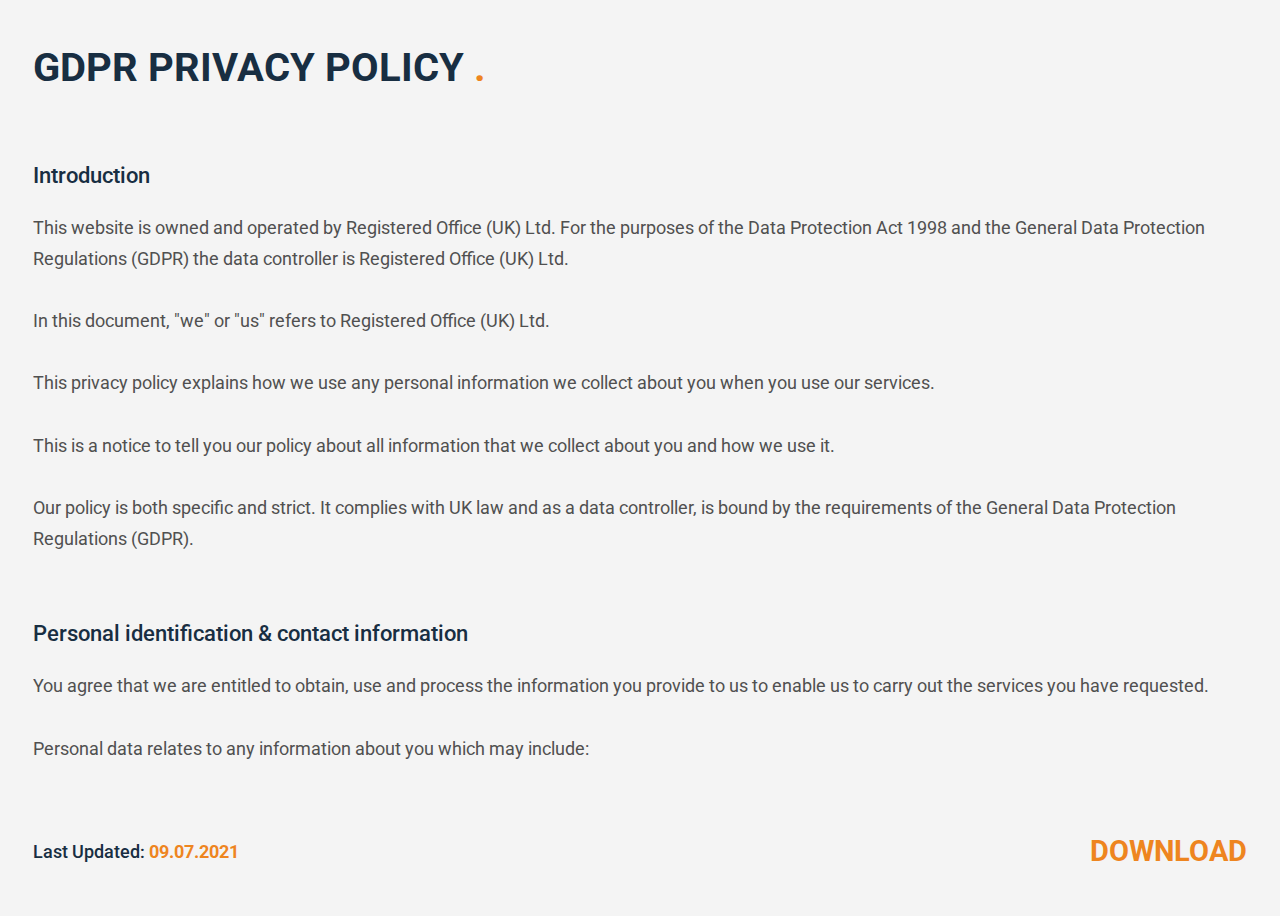
<file: privacy_policy.html>
<!DOCTYPE html>
<html lang="en">
<head>
  <meta charset="UTF-8">
  <meta name="viewport" content="width=device-width, initial-scale=1.0">
  <meta http-equiv="X-UA-Compatible" content="ie=edge">
  <meta name="format-detection" content="telephone=no">

  <title>Privacy Policy | MYCO Works</title>


  <!--STYLE SHEET-->
  <link rel="stylesheet" href="css/main.css?v=1.1">

</head>
<body>
  <div class="termsWrapper termsWrapper--privacyPolicy container90">
    <div class="termsHeader">
        <h1>
              GDPR PRIVACY POLICY
        </h1>
    </div>
    <div class="terms">
        <!-- introduction  -->
        <h3 class="terms__h">
              Introduction
        </h3>
        <p class="terms__p">
              This website is owned and operated by Registered Office (UK) Ltd. For the purposes of the Data Protection Act 1998 and the General Data Protection Regulations (GDPR) the data controller is Registered Office (UK) Ltd.
        </p>
        <p class="terms__p">
              In this document, "we" or "us" refers to Registered Office (UK) Ltd.
        </p>
        <p class="terms__p">
              This privacy policy explains how we use any personal information we collect about you when you use our services.
        </p>
        <p class="terms__p">
              This is a notice to tell you our policy about all information that we collect about you and how we use it.
        </p>
        <p class="terms__p">
              Our policy is both specific and strict. It complies with UK law and as a data controller, is bound by the requirements of the General Data Protection Regulations (GDPR).
        </p>

        <!-- personal indification and contact info  -->
        <h3 class="terms__h">
              Personal identification & contact information
        </h3>
        <p class="terms__p">
              You agree that we are entitled to obtain, use and process the information you provide to us to enable us to carry out the services you have requested.
        </p>
        <p class="terms__p">
              Personal data relates to any information about you which may include:
        </p>
        <ul class="terms__ul">
              <li>Name</li>
              <li>Date of Birth</li>
              <li>Occupation</li>
              <li>Contact Information (address, email and telephone numbers)</li>
              <li>IP address (automatically collected)</li>
              <li>Cookie Information</li>
              <li>Referring Website Information</li>
        </ul>

        <!-- how info is used  -->
        <h3 class="terms__h">
              How this information is used
        </h3>
        <p class="terms__p">
              We understand that users of our website want assurance that their data will not be used for any purpose unintended by them and will not be passed onto or sold to a third party.
        </p>
        <p class="terms__p">
              We will only use your personal data when the law allows us to do so, and most commonly, to enable us to provide the requested services to you:
        </p>
        <ul class="terms__ul">
              <li>To provide you with the services which you request</li>
              <li>For verifying your identity for legal and regulatory compliance</li>
              <li>Service updates regarding our products and services</li>
        </ul>
        <p class="terms__p">
              We may receive data from you for the purposes of identifying you and where you live such as a copy of your passport and proof of address, such as a utility bill to meet our ‘Know Your Client’ and money laundering requirements.
        </p>
        <p class="terms__p">
              Our work providing a requested service to you may require us to use third party software. These may include, but are not limited to:
        </p>
        <ul class="terms__ul">
              <li>Kashflow Accounting Software - https://www.kashflow.com/privacy-policy/</li>
              <li>Xero Accounting Software - https://www.xero.com/uk/about/terms/privacy/</li>
              <li>Service updates WorldPay – https://www.worldpay.com/uk/privacy-policy</li>
              <li>PHP Live - https://www.phplivesupport.com/privacy.php</li>
              <li>Soho66 – https://soho66.co.uk/6641/all/1/Privacy-Policy.aspx</li>
              <li>Google – https://policies.google.com/privacy?hl=en&gl=uk</li>
        </ul>
        <p class="terms__p">
              We may also use software embedded in our website (such as JavaScript) to collect information about which pages you view and how you reach them, what you do when you visit a page, the length of time you remain on the page and how we perform in providing content to you.
        </p>

        <!-- data security  -->
        <h3 class="terms__h">
              How this information is used
        </h3>
        <p class="terms__p">
              To prevent unauthorised access, maintain data accuracy and ensure the correct use of information, we have put in place appropriate physical, electronic and managerial procedures to safeguard and secure the information we collect online.
        </p>
        <p class="terms__p">
              See our Site Security policy for more information.
        </p>

        <!-- how to access/correct info  -->
        <h3 class="terms__h">
              How you can access or correct your information
        </h3>
        <p class="terms__p">
              You can access all your personally identifiable information that we collect online and maintain by emailing us at <span>help@theoffice.support</span>. We use this procedure to better safeguard your information.
        </p>
        <p class="terms__p">
              You can correct factual errors in your personally identifiable information by sending us a request that credibly shows error.
        </p>
        <p class="terms__p">
              To protect your privacy and security, we will also take reasonable steps to verify your identity before granting access or making corrections.
        </p>
        <p class="terms__p">
              You may request deletion of your personal information by us. We may be required to keep such information and not delete it (or to keep this information for a certain time, in which case we will comply with your deletion request only after we have fulfilled such requirements). When we delete any information, it will be deleted from the active database, but may remain in our archives. We may also retain your information for fraud prevention or similar purposes
        </p>


        <!-- cookies  -->
        <h3 class="terms__h">
              Cookies
        </h3>
        <p class="terms__p">
              Cookies are small text files that are placed on your computer's hard drive through your web browser when you visit any website. They are widely used to make websites work, or work more efficiently, as well as to provide information to the owners of the site.
        </p>
        <p class="terms__p">
              Like all other users of cookies, we may request the return of information from your computer when your browser requests a web page from our server. Cookies enable our web server to identify you to us, and to track your actions and the pages you visit while you use our website. The cookies we use may last for a single visit to our site (they are deleted from your computer when you close your browser) or may remain on your computer until you delete them or until a defined period of time has passed.
        </p>
        <p class="terms__p">
              Although your browser software enables you to disable cookies, we recommend that you allow the use of cookies to take advantage of the features of our website that rely on their use. If you prevent their use, you will not be able to use the full functionality of our website. The ways we may use cookies are as follows:
        </p>
        <ul class="terms__ul">
              <li>
                To record whether you have accepted the use of cookies on our website. This is solely to comply with the law. If you have chosen not to accept cookies, we will not use cookies for your visit, but unfortunately, our site will not work well for you.
              </li>
              <li>
                To allow essential parts of our website to operate for you.
              </li>
              <li>
                To operate our content management system.
              </li>
              <li>
                To operate the online notification form – the form that you use to contact us for any reason. This cookie is set on your arrival at our website and deleted when you close your browser.
              </li>
              <li>
                To enhance security on our contact form, it is set for use only through the contact form. This cookie is deleted when you close your browser.
              </li>
              <li>
                To collect information about how visitors use our site, we use the information to improve your experience of our site and enable us to increase sales. This cookie collects information in an anonymous form, including the number of visitors to the site, where visitors have come to the site from and the pages they visited.
              </li>
              <li>
                To record that a user has viewed a webcast. It collects information in an anonymous form. This cookie expires when you close your browser.
              </li>
              <li>
                To record your activity during a webcast. For example, as to whether you have asked a question or provided an opinion by ticking a box. This information is retained so that we can serve your information to you when you return to the site. This cookie will record an anonymous ID for each user, but it will not use the information for any other purpose. This cookie will last for a period after which it will delete automatically.
              </li>
              <li>
                To store your personal information so that you do not have to provide it afresh when you visit the site next time. This cookie will last for a period after which it will delete automatically.
              </li>
              <li>
                To enable you to watch videos we have placed on YouTube. YouTube will not store personally identifiable cookie information when you use YouTube's privacy-enhanced mode.
              </li>
        </ul>

        <!-- related to credit/debit card  -->
        <h3 class="terms__h">
              Information relating only to your credit card or debit card
        </h3>
        <p class="terms__p">
              This information is never taken by us either through our website or otherwise. At the point of payment, you are transferred to a secure page on the website of Worldpay that page may be dressed in our "livery", but it is not controlled by us. Our staff and contractors never have access to it.
        </p>

        <!-- calling our office  -->
        <h3 class="terms__h">
              Calling our office
        </h3>
        <p class="terms__p">
              When you call our office, we may collect Calling Line Identification (CLI) information. We use this information to help improve the efficiency and effectiveness of our help line.
        </p>

        <!-- Third party advertising  -->
        <h3 class="terms__h">
              Third party advertising
        </h3>
        <p class="terms__p">
              Third parties may advertise on our website. In doing so, those parties, their agents or other companies working for them may use technology that automatically collects your IP address when they send an advertisement that appears on our site to your browser. They may also use other technology, such as cookies or JavaScript to personalise the content of, and to measure the performance of their adverts. We do not have control over these technologies or the data that these parties obtain. Accordingly, this privacy notice does not cover the information practices of these third parties.
        </p>


        <!-- Complaints  -->
        <h3 class="terms__h">
              Complaints
        </h3>
        <p class="terms__p">
              When we receive a complaint, we record all the information you have given to us. We use that information to resolve your complaint. If your complaint reasonably requires us to contact some other person, we may decide to give to that other person some of the information contained in your complaint. We do this as infrequently as possible, but it is a matter for our sole discretion as to whether we do give information, and, if we do, what that information is.
        </p>
        <p class="terms__p">
              We may also compile statistics showing information obtained from this source to assess the level of service we provide, but not in a way that could identify you or any other person.
        </p>

        <!-- Job application and employment  -->
        <h3 class="terms__h">
              Job application and employment
        </h3>
        <p class="terms__p">
              If you send us information in connection with a job application, we may keep it for up to 3 years in case we decide to contact you later.
        </p>
        <p class="terms__p">
              If we employ you, we collect information about you and your work from time-to-time throughout the period of your employment. This information will be used only for purposes directly relevant to your employment. After your employment has ended, we will keep your file for 6 years before destroying or deleting it.
        </p>

        <!-- Information we obtain from third parties.  -->
        <h3 class="terms__h">
              Information we obtain from third parties.
        </h3>
        <p class="terms__p">
              Although we do not disclose your personal information to any third party (except as set out in this notice), we do receive data which is indirectly made up from your personal information, from software services such as Google Analytics and others. No such information is identifiable to you.
        </p>

        <!-- Affiliate information  -->
        <h3 class="terms__h">
              Affiliate information
        </h3>
        <p class="terms__p">
              This is information given to us by you in your capacity as an affiliate (or reseller) of us or a customer or client of ours. Such information is retained for business use only. We undertake to preserve the confidentiality of the information and of the terms of our relationship. It is not used for any other purpose. We expect any affiliate to agree to reciprocate this policy. As an exception to this, we have the right to disclose your first name and URL of your affiliate connection to other affiliates and to any other person or organisation, on and off site. The reason is solely to enable us to mention winners and others whose performance as an affiliate is in some way outstanding.
        </p>

        <!-- Disclosure to Government and their agencies.  -->
        <h3 class="terms__h">
              Disclosure to Government and their agencies
        </h3>
        <p class="terms__p">
              We are subject to the law like everyone else. We may be required to give information to legal authorities if they so request or if they have the proper authorisation.
        </p>

        <!-- Data may be "processed" outside the UK  -->
        <h3 class="terms__h">
              Data may be "processed" outside the UK
        </h3>
        <p class="terms__p">
              Our websites are hosted in the EU. We also use outsourced services in countries outside the EU from time-to-time in other aspects of our business. Accordingly, data obtained within the UK may be "processed" outside the UK and data obtained in any other country may be processed within or outside that country.
        </p>

        <!-- Compliance with the law  -->
        <h3 class="terms__h">
              Compliance with the law
        </h3>
        <p class="terms__p">
              This privacy policy has been compiled to comply with the law of every jurisdiction in which we aim to do business. If you think it fails to satisfy the law of your country, we would like to hear from you, but ultimately it is your choice as to whether you wish to use our website.
        </p>
        <p class="terms__p">
              If you think our policy falls short of your expectations or that we are failing to abide by our policy, do please tell us.
        </p>
        <p class="terms__p">
              We regret that if there are one or more points below with which you are not happy, your only recourse is to leave our website immediately. Except as set out above, we do not share, or sell, or disclose to a third party, any personally identifiable information collected on our websites.
        </p>


    </div>

    <div class="termsFooter">
        <div class="termsFooter__date">
          Last Updated: <span>09.07.2021</span>
        </div>
        <div class="termsFooter__download">
          <a href="files/PRIVACY-POLICY-JULY-20.odt" download>DOWNLOAD</a>
        </div>
    </div>
  </div>
</body>
</file>
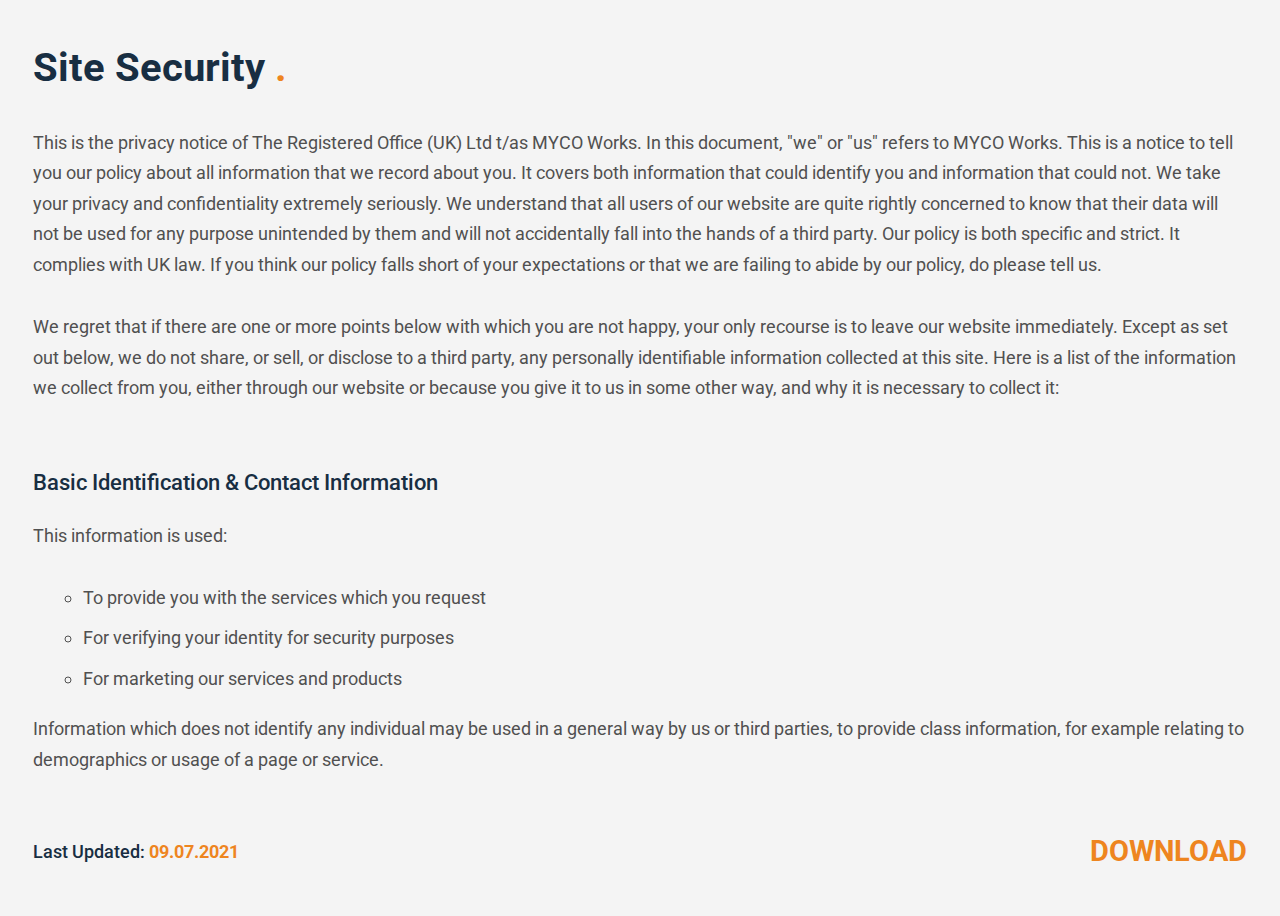
<file: site_security.html>
<!DOCTYPE html>
<html lang="en">

<head>
   <meta charset="UTF-8">
   <meta name="viewport" content="width=device-width, initial-scale=1.0">
   <meta http-equiv="X-UA-Compatible" content="ie=edge">
   <meta name="format-detection" content="telephone=no">

   <title>Site Security | MYCO Works</title>


   <!--STYLE SHEET-->
   <link rel="stylesheet" href="css/main.css?v=1.1">

</head>

<body>
   <div class="termsWrapper termsWrapper--siteSecurity container90">

      <div class="termsHeader">
         <h1>
               Site Security
         </h1>
      </div>

      <div class="terms">
         <p class="terms__p">
            This is the privacy notice of The Registered Office (UK) Ltd t/as MYCO Works. In this document, "we" or "us" refers to MYCO Works. This is a notice to tell you our policy about all information that we record about you. It covers both information that could identify you and information that could not. We take your privacy and confidentiality extremely seriously. We understand that all users of our website are quite rightly concerned to know that their data will not be used for any purpose unintended by them and will not accidentally fall into the hands of a third party. Our policy is both specific and strict. It complies with UK law. If you think our policy falls short of your expectations or that we are failing to abide by our policy, do please tell us.
         </p>

         <p class="terms__p">
               We regret that if there are one or more points below with which you are not happy, your only recourse is to leave our website immediately. Except as set out below, we do not share, or sell, or disclose to a third party, any personally identifiable information collected at this site. Here is a list of the information we collect from you, either through our website or because you give it to us in some other way, and why it is necessary to collect it:
         </p>

         <!-- Basic identification and contact information -->
         <h3 class="terms__h">
               Basic Identification & Contact Information
         </h3>
         <p class="terms__p">
               This information is used:
         </p>
         <ul class="terms__ul">
               <li>
                  To provide you with the services which you request
               </li>
               <li>
                  For verifying your identity for security purposes
               </li>
               <li>
                  For marketing our services and products
               </li>
         </ul>
         <p class="terms__p">
               Information which does not identify any individual may be used in a general way by us or third parties, to provide class information, for example relating to demographics or usage of a page or service.
         </p>

         <!-- Marketplace information -->
         <h3 class="terms__h">
               Marketplace Information
         </h3>
         <p class="terms__p">
               When we obtain information from you specifically to enable you to use or buy a service offered on our website by some other person, we assume that in giving us your information, you are also giving us permission to pass it to the relevant person.
         </p>


         <!-- Your domain name and email address -->
         <h3 class="terms__h">
               Your Domain Name & Email Address
         </h3>
         <p class="terms__p">
               Your domain name and email address are recognised by our servers and the pages that you visit are recorded.
         </p>
         <p class="terms__p">
               We shall not under any circumstances divulge your email address to any person who is not an employee or contractor of ours and who does not need to know, either generally or specifically.
         </p>
         <p class="terms__p">
               This information is used:
         </p>
         <ul class="terms__ul">
               <li>
                  To correspond with you or deal with you as you expect.
               </li>
               <li>
                  In a collective way not referable to any individual, for the purpose of quality control and improvement of our site.
               </li>
               <li>
                  To send you news about the services to which you have signed up.
               </li>
               <li>
                  To tell you about other of our services or services of sister websites.
               </li>
         </ul>

         <!-- Information you post on our website -->
         <h3 class="terms__h">
               Information You Post on Our Website
         </h3>
         <p class="terms__p">
               Information you send to us by posting to a forum or blog is stored on our servers. We do not specifically use of that information except to allow it to be read, but you will see in our terms and conditions that we reserve a right to use it in any way we decide.
         </p>

         <!-- Website usage information -->
         <h3 class="terms__h">
               Website Usage Information
         </h3>
         <p class="terms__p">
               We may use software embedded in our website (such as JavaScript) to collect information about which pages you view and how you reach them, what you do when you visit a page, the length of time you remain on the page and how we perform in providing content to you.
         </p>

         <!-- Financial information relating only to your credit cards -->
         <h3 class="terms__h">
               Financial Information Relating Only to Your Credit Cards
         </h3>
         <p class="terms__p">
            This information is never taken by us either through our website or otherwise. At the point of payment, you are transferred to a secure page on the website of Worldpay. That page may be dressed in our "livery", but it is not controlled by us. Our staff and contractors never have access to it.
         </p>

         <!-- Note on padlock symbols and other trust marks -->
         <h3 class="terms__h">
               Note on Padlock Symbols & Other Trust Marks
         </h3>
         <p class="terms__p">
               Many companies offer certification and an icon or other small graphic to prove to site visitors that the site is safe. Some certify to a high level of safety. We do not handle information about your credit card so do not subscribe to any such service. However, we suggest you assess this notice to judge that we do take your privacy seriously.
         </p>

         <!-- Financial information about your direct debit or your credit cards -->
         <h3 class="terms__h">
               Financial Information About Your Direct Debit or Your Credit Cards
         </h3>
         <p class="terms__p">
               When you have agreed to set up a direct debit arrangement, the information you have given to us is passed to our own bank for processing according to our instructions. We do keep a copy.
         </p>
         <p class="terms__p">
            We are registered under the direct debit guarantee scheme. This provides for the customer's bank to refund disputed payments without question, pending further investigation. Direct debits can only be set up for payments to beneficiaries that are approved "originators" of direct debits. To be approved, these beneficiaries are subjected to careful vetting procedures. Once approved, they are required to give indemnity guarantees through their banks.
         </p>

         <!-- Credit Reference -->
         <h3 class="terms__h">
               Credit Reference
         </h3>
         <p class="terms__p">
               To assist in combatting fraud, we share information with credit reference agencies so far as it relates to clients or customers who instruct their credit card issuer to cancel payment to us without having first provided an acceptable reason to us and given us the opportunity to refund their money.
         </p>

         <!-- Business and personal information -->
         <h3 class="terms__h">
               Business & Personal Information
         </h3>
         <p class="terms__p">
               This includes all information given to us during your business and ours, such as information you give us in your capacity as our client. We undertake to preserve the confidentiality of the information and of the terms of our relationship. It is not used for any other purpose. We expect you to reciprocate this policy.
         </p>
         <p class="terms__p">
            We keep information which forms part of our business record for a minimum of six years. That is because we may need it in some way to support a claim or defence in court. That is also the period within which our tax collecting authorities may demand to know it.
         </p>

         <!-- Third party advertising -->
         <h3 class="terms__h">
               Third Party Advertising
         </h3>
         <p class="terms__p">
            Third parties may advertise on our website. In doing so, those parties, their agents or other companies working for them may use technology that automatically collects your IP address when they send an advertisement that appears on our site to your browser. They may also use other technology such as cookies or JavaScript to personalise the content of, and to measure the performance of their adverts. We do not have control over these technologies or the data that these parties obtain. Accordingly, this privacy notice does not cover the information practices of these third parties.
         </p>

         <!-- Cookies -->
         <h3 class="terms__h">
               Cookies
         </h3>
         <p class="terms__p">
            Cookies are small text files that are placed on your computer's hard drive through your web browser when you visit any website. They are widely used to make websites work, or work more efficiently, as well as to provide information to the owners of the site.
         </p>
         <p class="terms__p">
               Like all other users of cookies, we may request the return of information from your computer when your browser requests a web page from our server. Cookies enable our web server to identify you to us, and to track your actions and the pages you visit while you use our website. The cookies we use may last for a single visit to our site (they are deleted from your computer when you close your browser), or may remain on your computer until you delete them or until a defined period of time has passed.
         </p>
         <p class="terms__p">
               Although your browser software enables you to disable cookies, we recommend that you allow the use of cookies to take advantage of the features of our website that rely on their use. If you prevent their use, you will not be able to use all the functionality of our website. Here are the ways we may use cookies:
         </p>
         <ul class="terms__ul">
               <li>
                  To record whether you have accepted the use of cookies on our website. This is solely to comply with the law. If you have chosen not to accept cookies, we will not use cookies for your visit, but unfortunately, our site will not work well for you.
               </li>
               <li>
                  To allow essential parts of our website to operate for you.
               </li>
               <li>
                  To operate our content management system.
               </li>
               <li>
                  To operate the online notification form - the form that you use to contact us for any reason. This cookie is set on your arrival at our website and deleted when you close your browser.
               </li>
               <li>
                  To enhance security on our contact form. It is set for use only through the contact form. This cookie is deleted when you close your browser.
               </li>
               <li>
                  To collect information about how visitors use our site. We use the information to improve your experience of our site and enable us to increase sales. This cookie collects information in an anonymous form, including the number of visitors to the site, where visitors have come to the site from, and the pages they visited.
               </li>
               <li>
                  To record that a user has viewed a webcast. It collects information in an anonymous form. This cookie expires when you close your browser.
               </li>
               <li>
                  To record your activity during a webcast. For example, as to whether you have asked a question or provided an opinion by ticking a box. This information is retained so that we can serve your information to you when you return to the site. This cookie will record an anonymous ID for each user, but it will not use the information for any other purpose. This cookie will last for a period after which it will delete automatically.
               </li>   
               <li>
                  To store your personal information so that you do not have to provide it afresh when you visit the site next time. This cookie will last for a period after which it will delete automatically.
               </li>
               <li>
                  To enable you to watch videos we have placed on YouTube. YouTube will not store personally identifiable cookie information when you use YouTube's privacy-enhanced mode.
               </li>
         </ul>

         <!-- Calling our office -->
         <h3 class="terms__h">
               Calling Our Office
         </h3>
         <p class="terms__p">
               When you call our office, we may collect Calling Line Identification (CLI) information. We use this information to help improve the efficiency and effectiveness of our help line.
         </p>

         <!-- Sending a message to our support system -->
         <h3 class="terms__h">
               Sending A Message to Our Support System
         </h3>
         <p class="terms__p">
               When you send a message, we collect the data you have given to us in that message in order to obtain confirmation that you are entitled to receive the information and to provide to you the information you need. We record your request and our reply to increase the efficiency of our business / organisation. We may keep personally identifiable information associated with your message, such as your name or email address.
         </p>


         <!-- Complaints -->
         <h3 class="terms__h">
               Complaints
         </h3>
         <p class="terms__p">
               When we receive a complaint, we record all the information you have given to us. We use that information to resolve your complaint. If your complaint reasonably requires us to contact some other person, we may decide to give to that other person some of the information contained in your complaint. We do this as infrequently as possible, but it is a matter for our sole discretion as to whether we do give information, and, if we do, what that information is.
         </p>
         <p class="terms__p">
               We may also compile statistics showing information obtained from this source to assess the level of service we provide, but not in a way that could identify you or any other person.
         </p>    


         <!-- Third party content -->
         <h3 class="terms__h">
               Third Party Content
         </h3>
         <p class="terms__p">
               Our website is a publishing medium in that anyone may register and then publish information about himself or some other person. We do not moderate or control what is posted. If you complain about any of the content on our website, we shall investigate your complaint. If we feel it may be justified, we shall remove it while we investigate. Free speech is a fundamental right, so we must make a judgement as to whose right will be obstructed: yours, or that of the person who posted the content which offends you. If we think your complaint is vexatious or without any basis, we shall not correspond with you about it.
         </p>


         <!-- Job application and employment -->
         <h3 class="terms__h">
               Job Application & Employment
         </h3>
         <p class="terms__p">
               If you send us information in connection with a job application, we may keep it for up to three years in case we decide to contact you later.
         </p>
         <p class="terms__p">
               If we employ you, we collect information about you and your work from time-to-time throughout the period of your employment. This information will be used only for purposes directly relevant to your employment. After your employment has ended, we will keep your file for six years before destroying or deleting it.
         </p>

         <!-- Content you provide to us -->
         <h3 class="terms__h">
               Content You Provide to Us
         </h3>
         <p class="terms__p">
               If you provide information to us with a view to it being read, copied, downloaded or used by other people, we accept no responsibility for what that third party may do with it. It is up to you to satisfy yourself about the privacy level of every person who might see your information. If it is available to all the world, you have no control whatsoever as to how it is used.
         </p>


         <!-- Marketing information -->
         <h3 class="terms__h">
               Marketing Information
         </h3>
         <p class="terms__p">
               With your permission, we pass your email address and name to selected associates whom we consider may provide services or products you would find useful. You may opt out of this service at any time by instructing us in writing.
         </p>


         <!-- Information we obtain from third parties -->
         <h3 class="terms__h">
               Information We Obtain from Third Parties
         </h3>
         <p class="terms__p">
               Although we do not disclose your personal information to any third party (except as set out in this notice), we do receive data which is indirectly made up from your personal information, from software services such as Google Analytics and others. No such information is identifiable to you.
         </p>


         <!-- Affiliate information -->
         <h3 class="terms__h">
               Affiliate Information
         </h3>
         <p class="terms__p">
               This is information given to us by you in your capacity as an affiliate of us or a customer or client of ours. Such information is retained for business use only. We undertake to preserve the confidentiality of the information and of the terms of our relationship. It is not used for any other purpose. We expect any affiliate to agree to reciprocate this policy. As an exception to this, we have the right to disclose your first name and URL of your affiliate connection to other affiliates and to any other person or organisation, on and off site. The reason is solely to enable us to mention winners and others whose performance as an affiliate is in some way outstanding.
         </p>


         <!-- Disclosure to Government and their agencies. -->
         <h3 class="terms__h">
               Disclosure to Government & Their Agencies
         </h3>
         <p class="terms__p">
               We are subject to the law like everyone else. We may be required to give information to legal authorities if they so request or if they have the proper authorisation such as a search warrant or court order.
         </p>


         <!-- Review or update personally identifiable information -->
         <h3 class="terms__h">
               Review or Update Personally Identifiable Information
         </h3>
         <p class="terms__p">
               At any time, you may review or update the personally identifiable information that we hold about you by contacting us at the address below. To better safeguard your information, we will also take reasonable steps to verify your identity before granting access or making corrections to your information.
         </p>


         <!-- Sale of your personal information -->
         <h3 class="terms__h">
               Sale of Your Personal Information
         </h3>
         <p class="terms__p">
               Except as specified above, we do not rent, sell or otherwise disclose any of your information to any person outside our business.
         </p>


         <!-- Data may be "processed" outside the UK -->
         <h3 class="terms__h">
               Data May Be "Processed" Outside The UK
         </h3>
         <p class="terms__p">
               Our websites are hosted in the EU. We also use outsourced services in countries outside the EU from time to time in other aspects of our business. Accordingly, data obtained within the UK may be "processed" outside the UK and data obtained in any other country may be processed within or outside that country.
         </p>


         <!-- Compliance with the law. -->
         <h3 class="terms__h">
               Compliance with The Law
         </h3>
         <p class="terms__p">
               This confidentiality policy has been compiled to comply with the law of every jurisdiction in which we aim to do business. If you think it fails to satisfy the law of your country, we would like to hear from you, but ultimately it is your choice as to whether you wish to use our website.
         </p>


         <!-- Removal of your information. -->
         <h3 class="terms__h">
            Removal of Your Information
         </h3>
         <p class="terms__p">
               If you wish us to remove personally identifiable information from our website, you may contact us by email. To better safeguard your information, we will also take reasonable steps to verify your identity before granting access or making corrections to your information.
         </p>
         <p class="terms__p">
            If you have any question regarding this privacy policy and notice, please contact us through email.
         </p>
         


      </div>

      <div class="termsFooter">
         <div class="termsFooter__date">
            Last Updated: <span>09.07.2021</span>
         </div>
         <div class="termsFooter__download">
            <a href="files/SITE_SECURITY_The_london_Office.odt" download>DOWNLOAD</a>
         </div>
      </div>

   </div>
</body>
</file>
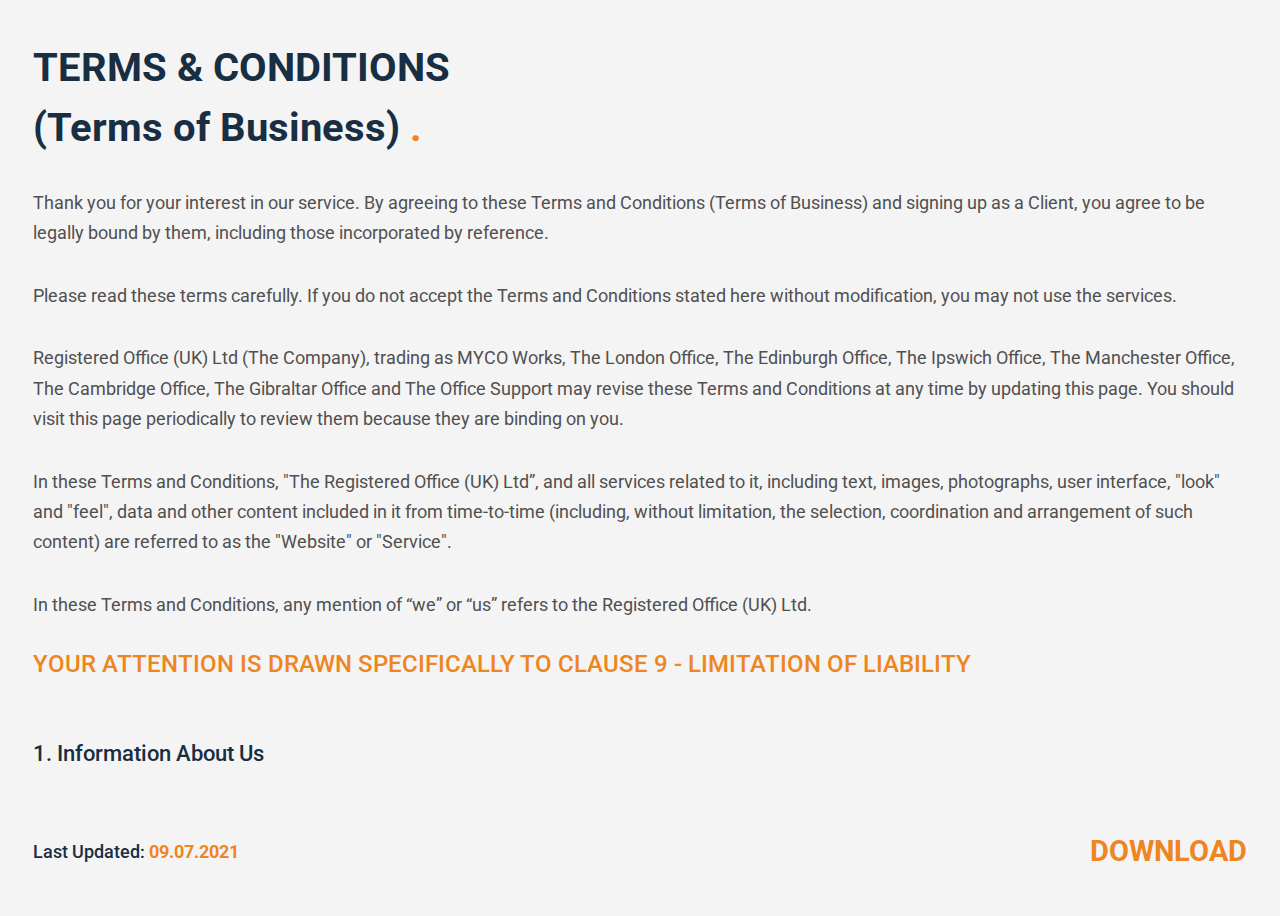
<file: terms_conditions.html>
<!DOCTYPE html>
<html lang="en">

<head>
      <meta charset="UTF-8">
      <meta name="viewport" content="width=device-width, initial-scale=1.0">
      <meta http-equiv="X-UA-Compatible" content="ie=edge">
      <meta name="format-detection" content="telephone=no">

      <title>Terms of Business | MYCO Works</title>


      <!--STYLE SHEET-->
      <link rel="stylesheet" href="css/main.css?v=1.1">


</head>

<body>
      <div class="termsWrapper termsWrapper--termsAndConditions container90">

            <div class="termsHeader">
            <h1>
                  TERMS & CONDITIONS </br>
                  (Terms of Business)
            </h1>
            </div>

            <div class="terms">
            <!-- Information About Us  -->
            <p class="terms__p">
                  Thank you for your interest in our service. By agreeing to these Terms and Conditions (Terms of Business) and signing up as a Client, you agree to be legally bound by them, including those incorporated by reference.
            </p>
            <p class="terms__p">
                  Please read these terms carefully. If you do not accept the Terms and Conditions stated here without modification, you may not use the services.
            </p>
            <p class="terms__p">
                  Registered Office (UK) Ltd (The Company), trading as MYCO Works, The London Office, The Edinburgh Office, The Ipswich Office, The Manchester Office, The Cambridge Office, The Gibraltar Office and The Office Support may revise these Terms and Conditions at any time by updating this page. You should visit this page periodically to review them because they are binding on you. 
            </p>
            <p class="terms__p">
                  In these Terms and Conditions, "The Registered Office (UK) Ltd”, and all services related to it, including text, images, photographs, user interface, "look" and "feel", data and other content included in it from time-to-time (including, without limitation, the selection, coordination and arrangement of such content) are referred to as the "Website" or "Service".  
            </p>
            <p class="terms__p">
                  In these Terms and Conditions, any mention of “we” or “us” refers to the Registered Office (UK) Ltd. 
            </p>

            <p class="terms__attention">
                  YOUR ATTENTION IS DRAWN SPECIFICALLY TO CLAUSE 9 - LIMITATION OF LIABILITY
            </p>

            <!--   -->
            <h3 class="terms__h">
                  1. Information About Us
            </h3>
            <p class="terms__p">
                  1.1 Company Information. Registered Office (UK) Ltd (Registered in England - Company Number 09347868)
            </p>
            <p class="terms__p">
                  1.2 Address. 85 Great Portland Street, First Floor, London, W1W 7LT
            </p>
            <p class="terms__p">
                  1.3 Our Websites:
            </p>
            <ul class="terms__ul">
                  <li>theregisteredoffice.com</li>
                  <li>mycoworks.co.uk</li>
                  <li>thelondonoffice.com</li>
                  <li>theedinburghoffice.com</li>
                  <li>theipswichoffice.com</li>
                  <li>theoffice.support</li>
            </ul>

            <!-- The Agreement  -->
            <h3 class="terms__h">
                  2. The Agreement
            </h3>
            <p class="terms__p">
                  2.1 You confirm that you have written authority to bind any business or company on whose behalf you act to use our service.
            </p>
            <p class="terms__p">
                  2.2 This agreement and our privacy policy constitutes the entire agreement between us and supersedes any previous agreement both written and spoken.
            </p>

            <!-- Our Service  -->
            <h3 class="terms__h">
                  3. Our Service
            </h3>
            <p class="terms__p">
                  3.1 Registered Office Address. Our address (when ordered and paid for) maybe used as your company’s official address (Registered Office Address) with Companies House. Mail received (Official mail) addressed to the company will be forwarded to you free of charge. Official mail includes (and limited to) mail from Companies House, HM Revenue & Customs, HM Courts & Tribunals Service and the Intellectual Property Service.
            </p>
            <p class="terms__p">
                  3.2 Director Service Address. Our address (when ordered and paid for) may be used as the director service address for the directors of a Ltd company when a registered office address is also ordered. Mail received (official mail) addressed to the directors will be forwarded free from charge. Official mail includes (and limited to) mail from Companies House, HM Revenue & Customs, HM Courts & Tribunals Service and the Intellectual Property Service.   
            </p>
            <p class="terms__p">
                  The price is £12.00 when bought together with a Registered Office Address or £20.00 when added after two weeks.  
            </p>
            <p class="terms__p">
                  3.3 Virtual Business Address. Our address may be used as a virtual business address (when ordered and paid for) for your company. Our address can be used on your website and stationery as your business correspondent address for the sole purpose of receiving and forwarding mail.
            </p>
            <p class="terms__p">
                  3.4 Telephone Answering Service. We will provide you with a London (0203) or Edinburgh (0131) phone number which you can use as your business phone number or divert calls to. Calls will be answered by our staff in your company name with messages being sent to you via email. Calls will be answered Monday to Friday, 9:00am to 5.30pm.
            </p>
            <p class="terms__p">
                  If we discover or suspect that our services are being used for inappropriate, illegal, unethical or immoral purposes (including cold calling), your services will be immediately suspended pending further investigation.
            </p>
            <p class="terms__p">
                  3.5 Free mail forwarding. When a service ordered includes the free mail forwarding of official mail, we will by default open, scan and email your mail to you. Should you require a hard copy of any item of official mail, you will need to request this within 1 month of the original upload through your admin control panel.</p>
                  <p class="terms__p">
                  All originals will be sent within 2 weeks from the request date.
                  </p>
                  <p class="terms__p">
                  If a hard copy has not been requested within 1 month of delivery, mail will be disposed of via a confidential waste service.</p>
                  <p class="terms__p">
                  International mail is sent twice a week.</p> 

            
            <p class="terms__p">
                  3.6 Virtual Business Address. We offer free scanning of your business mail. You can change your preferences through your online control panel or by sending us an email. When unscannable items are received, they will be automatically forwarded (for example, but not limited to: lottery/ raffle tickets, photos, payslips, postcards, occasional cards, small cheques)  
            </p>
            <p class="terms__p">
                  When business mail is scanned and you require a hard copy you will need to request this within 1 month of the original upload through your admin control panel.</p>
                  <p class="terms__p">
                  All originals will be sent within 2 weeks from the request date.</p>
                  <p class="terms__p">
                  If a hard copy has not been requested within 1 month of delivery, mail will be disposed of via a confidential waste service.</p>
                  <p class="terms__p">
                  International mail is sent twice a week.</p>
                  <p class="terms__p">
                  Cheques, bank cards and PINs are sent via tracked and signed if possible (some countries allow signed or tracked only).</p>

            
            <p class="terms__p">
            When only official mail is included in your service (Registered Office package) and business mail is received, we will request for you to add an additional service of Virtual Business Address or we will return the mail after 7 days.
            </p>
            <p class="terms__p">
                  Regardless of whether you choose scan and email or not, magazines will be automatically forwarded.
            </p>
            <p class="terms__p">
                  Mail forwarding of business mail. Business mail will be forwarded to you (to the address provided on your initial order unless changed) daily. Mail forwarding is charged at cost of post plus £0.20p per item of mail. A postal deposit will be required to cover all mail forwarding. Mail will not be forwarded if a deposit has not been provided or has insufficient funds to cover costs.
            </p>
            <p class="terms__p">
            3.7 Mail collection. We offer free official and business mail collection from our offices in London W1W, London WC2, Edinburgh EH3 and Ipswich IP1 only.Mail must be collected within 1 month from receiving the notification. Mail not collected within 1 month, will be forwarded.
            </p>
            <p class="terms__p">
                  3.8 Parcels. Parcels are accepted within our business mail service at London W1W, London WC2, Edinburgh EH3 and Ipswich IP1 1RJ locations only. Parcels are NOT accepted at 63-66 Hatton Garden (London), 101 Rose Street South Lane (Edinburgh) or 10 Queen Street (Ipswich). 
            </p>
            <ul class="terms__ul">
                  <li>All parcels must be addressed to the business name.</li>
                  <li>Maximum of 1-2 parcels per month - maximum 2kg / standard shoebox size (approx. 35cm x 25cm x 13cm).</li>
                  <li>You can arrange a courier to drop off or pick up your parcel, or we can forward it to you same day (shoebox size max, up to 2kg).</li>
            </ul>
            <p class="terms__p">
                  Regular parcels handling fees:
            </p>
            <ul class="terms__ul">
                        <li>Collection £5.</li>
                        <li>Forwarding £5 each + postal charges.</li>
            </ul>
            <p class="terms__p">
                  Parcels larger than a standard shoebox size will not be accepted.                   
                  </p>
            <p class="terms__p">
                  Should a large parcel be delivered, we’ll charge a £10 handling fee per parcel and offer a collection. 
            </p>
            <p class="terms__p">
                  Parcels delivered to London W1W, London WC2 and Ipswich IP1 1RJ, can be arranged for collection from our Ipswich Head Office (Princes Street, IP1 1RJ).
            </p>
            <p class="terms__p">
                  Parcels delivered to Edinburgh EH3 office, can be arrange for collection from that location.
            </p>
            <p class="terms__p">
                  Parcels not collected within 1 month will be destroyed.
            </p>
            <ul class="terms__ul">
                  <li>Goods are not insured whilst on our premises.</li>
                  <li>No regular returns accepted.</li>
            </ul>
            <p class="terms__p">
                  When unwanted parcels (for example but not limited to: sent/delivered by mistake, not included in the services) are received (from Royal Mail and Couriers) we will notify clients and discuss forwarding options. 
            </p>
            <p class="terms__p">
                  If no response is received within 1 week from the notification email, parcels will be securely destroyed 
            </p>


            <p class="terms__p">
                  3.9 Opening of Mail or Parcels. We will not normally open client’s mail or parcels unless requested to do so. However, we reserve the right to open and inspect any mail received here if we deem it necessary (for example, but not limited to: suspicion of prohibited items, to identify who the item belongs to, if our address is being used without our permission, an item arrives damaged and need re-packing, etc.). We also reserve the right to return, report to the authorities, act upon or otherwise dispose of mail. If you use our address for any service, you agree to this.
            </p>
            <p class="terms__p">
                  3.10 Changing of mail forwarding address.<br>
                  It is client responsibility to update their account with their new address and proof of that address. When forwarded mail is returned, we will notify you and ask for new address.If new address is not received within 14 days from receiving our notification, your account will be on Hold Address and mail will be returned to sender without further notification. 
            </p>
            <p class="terms__p">
                  3.11 Forwarded mail returned <br>
                  When forwarded mail is returned to us (for example but not limited to: no collection from local post office, refused by addressee or customs declaration) we will notify you and ask for alternative forwarding option.If response is not received within 14 days from our notification email, mail will be returned to sender without further notification.

            </p>
            <p class="terms__p">
                  3.12 Royal Mail ‘We missed you cards ‘ 
            </p>
            <p class="terms__p">
                  When ‘We missed you card’ is received, mail cannot be collected by us from the local post office (as per Royal Mail restrictions). 
            </p>
            <p class="terms__p">
                  On clients requests, we will scan and email the card. It is up to clients interest to contact post office and receive the mail. 
            </p>
                  <p class="terms__p">
                  3.13 Signed for mail
            </p>
            <p class="terms__p">
            Offices based at 63– 66 Hatton Garden London, 101 Rose Street South Lane Edinburgh and 10 Queen Street Ipswich are unmanned. Therefore, sign for mail and parcels are not accepted at those locations. 
            </p>
            <!--  4. How Our Address May Be Used -->
            <h3 class="terms__h">
                  4. How Our Address May Be Used
            </h3>
            <p class="terms__p">
                  4.1 Registered Office Address (when ordered)
            </p>
            <p class="terms__p">
                  4.2 Director Service Address (when ordered)
            </p>
            <p class="terms__p">
                  4.3 Virtual Business Address (when ordered)
            </p>

            <!-- 5. How Our Address May Not Be Used  -->
            <h3 class="terms__h">
                  5. How Our Address May Not Be Used
            </h3>
            <p class="terms__p">
                  5.1 Immoral or Illegal Use. Our address may NOT be used for any Immoral or Illegal purposes. If we suspect this is happening, your account will be suspended pending further investigation or terminated.
            </p>
            <p class="terms__p">
                  5.2 Personal Mail. Our address may NOT be used for any personal mail.
            </p>
            <p class="terms__p">
                  5.3 DVLA. Our address may NOT be used with DVLA (for example, but not limited to vehicle registration or driving licence). All mail from DVLA will be returned to sender without notification.  
            </p>
            <p class="terms__p">
                  5.4 Vehicle Penalties. Our address may NOT be used for receiving penalties or fines relating to vehicles, including but not limited to speeding fines, penalty charge notices and parking charge notices. This kind of mail will be returned to sender without notification.
            </p>
            <p class="terms__p">
                  5.5 Physical Address. You may NOT imply that you have a physical presence at our address. We reserve the right to advise any visitors to our office(s) that you have a virtual business address only.
            </p>
            <p class="terms__p">
                  5.6 Business Categories. We reserve the right to disallow categories of business as we see fit.
            </p>
            <p class="terms__p">
                  5.7 Google. ‘Google My Business’ does not allow the addresses of mail receiving agencies to be used as a business address. Our addresses may NOT be used as your ‘Google My Business’ address.
            </p>

            <!-- 6. Fee, Payments, Refunds, Postal Deposit & Renewals  -->
            <h3 class="terms__h">
                  6. Fee, Payments, Refunds, Postal Deposit & Renewals
            </h3>
            <p class="terms__p">
                  6.1 Fees. Fees are payable in advance.
            </p>
            <p class="terms__p">
                  6.2 Payments. Payments can be made by debit or credit card using our online payment service or by BACS (BACS payments must be in GBP only).
            </p>
            <p class="terms__p">
                  6.3 Refunds. Refunds when applicable will be sent within 30 days. No refunds for any reason will be considered for any paid periods unless requested within 14 days from date of order.<br>All Refunds will be subject to a £10.00 or 10% fee - whichever is greater.  
            </p>
            <p class="terms__p">
                  No refunds are available if the order included Free Limited Company Formation and company was successfully incorporated by us. 
            </p>
            <p class="terms__p">
                  6.4 Transferring of services. Our services are sold per company. Service can be cancelled by account holder at any point, however any remaining service for that company cannot be transferred to a new company.
            </p>
            <p class="terms__p">
                  6.5 Postal Deposit. A postal deposit of £20.00 for UK forwarding or £50.00 for overseas forwarding is required and will be used to forward your mail and any handling fees payable.
            </p>
            <p class="terms__p">
                  When your postal deposit drops below £5 (for UK forwarding) or below £7 (for overseas forwarding), we will ask for you to top it up. If not received and your deposit is spent, your account will be on hold. 
            </p>
            <p class="terms__p">
                  When on Hold Deposit and business mail is received, it will be held for a maximum of 1 week. If top up is not received within 1 week from our notification email, mail will be returned to sender without further notification. 
            </p>
            <p class="terms__p">
                  Some services require a postal deposit that is automatically added to new orders. If you decide to not the pay postal deposit as required, you will be automatically assigned to scan and upload of your business mail. All non-scannable items require top-up of postal deposit.<br>If top up is not received within 1 week from our notification email, mail will be returned to sender without further notification. 

            </p>
            <p class="terms__p">
                  6.6 Renewals. A renewal notice will be sent out via email 30 days prior to the date of renewal. If we do not receive confirmation of your intention to renew by the renewal date the service will stop without further notice. Mail will be returned to sender after 7 days and calls will not be answered.

            </p>
            <p class="terms__p">
                  You agree to take full responsibility to renew your service with us.
            </p>
            <p class="terms__p">
                  The Registered Office (UK) Ltd. reserves the right to refuse a renewal of any service for any reason.
            </p>

            <!-- 7. Proof of ID & Address  -->
            <h3 class="terms__h">
                  7. Proof of ID & Address
            </h3>
            <p class="terms__p">
                  7.1 To comply with Anti-Money Laundering (AML) regulations and ‘Know Your Customer’ (KYC) requirements we need to obtain proof of identification and proof of residential address documents for all account holders who use our address and phone services.
            </p>
            <p class="terms__p">
                  7.2 Proof of ID accepted. Passport, Driving licence (photocard only, no paper UK driving licences can be accepted), National identity card, HM Forces identity card, Student Card (must be current), Employment identification card, Disabled drivers blue pass.
            </p>
            <p class="terms__p">
                  7.3 Proof of Address accepted. We require proof of residential address which must be dated within the last 3 months. Documents accepted: telephone bill, mobile bill, utility bill, mortgage statement, council tax bill, bank statement or credit card statement. If a client’s address has changed, it is the client’s responsibility to update their account with their new proof of address.
            </p>
            <p class="terms__p">
                  7.4 Proof of ID and Address must be received within 7 days from date of order. Failure to do so will cause your account to be suspended. We will send you a final email asking you to upload your ID and proof of address. If not received within 7 days, mail will be returned to sender and phone calls unanswered until proof of ID and address has been received and accepted.
            </p>

            <!-- 8. Cancelation of Service  -->
            <h3 class="terms__h">
                  8. Cancellation of Service
            </h3>
            <p class="terms__p">
                  8.1 Cancellation by you. If you are not completely satisfied with our services for any reason, you can cancel (in writing) this agreement within 14 days from the date of order if our address has not been used for any reason. If you do not cancel within 14 days, the service will continue to operate until such time the service expires.
            </p>
            <p class="terms__p">
                  8.2 Cancellation by us. We reserve the right to suspend and/or cancel any service with immediate effect for any reason, including (but not limited to): non-payment, suspected use of our address for immoral or illegal activity, use of our address to register a vehicle with DVLA, using our address for personal mail, inappropriate conduct (see 8.5) or anything we consider a misuse of our service.
            </p>
            <p class="terms__p">
                  8.3 Consequence of cancellation by us. Whereby services are suspended and/or cancelled by Registered Office (UK) Ltd before the end of an agreed term for any reason, we shall have no obligation to refund you for services already paid for, other services or any other loss or expense incurred.
            </p>
            <p class="terms__p">
                  8.4 Appropriate conduct. Clients who visit our offices (to collect mail, for example) or speak to us on the telephone are required to conduct themselves courteously and appropriately at all times and to comply with Registered Office (UK) Ltd procedures and/or requests with regard to conduct and respect for other clients, the property of Registered Office (UK) Ltd, its employees and their health and safety.
            </p>
            <p class="terms__p">
                  8.5 Inappropriate conduct. Conduct that we reasonably consider inappropriate or unacceptable, whether in person or on the telephone, includes (but is not limited to) creating an inappropriate level of noise and/or any behaviour which other clients or members of staff may find intimidating, harmful, disruptive or offensive in any way. We reserve the right to suspend and/or cancel any service with immediate effect due to anything we consider inappropriate conduct. 
            </p>
            <p class="terms__p">
                  8.6 Bailiffs and Debt Collectors. We reserve the right to cancel the service you have with us if a bailiff or debt collector visits our premises. We further reserve the right to pass on your details to a bailiff or debt collector should this occur.
            </p>
            <p class="terms__p">
                  8.7 Disputed address on Companies House. It is client’s responsibility to update Companies House with the right address. 
            Once the service is cancelled and our address is still used on Companies House within the next month, we will take actions to remove the address as per Companies House procedures. Clients are notified. 
            All mail received is returned to sender. 

            </p>

            <!--  Compensation, Indemnity & Limitations of Liability -->
            <h3 class="terms__h">
                  9. Compensation, Indemnity & Limitations of Liability
            </h3>
            <p class="terms__p">
                  9.1 Compensation. Due to the type of services we provide, any compensation claim shall be limited in total to 1 month's service fee. We cannot accept any compensation claim that is the result of consequential loss to your business.
            </p>
            <p class="terms__p">
                  9.2 Indemnity. By accepting these terms, you fully agree to indemnify us from any such claim. You also fully agree to indemnify us from any claim arising from whatever reason, from a third party, and that any such claims will be handled solely and completely between yourself and the third party. If the third party fails to deliver on a service, we will not be liable, nor applicable to any form of refunds or compensation claims related to the service.
            </p>
            <p class="terms__p">
                  9.3 Limitations of Liability. We will under no circumstances whatever be liable to you, whether in contract, tort (including negligence), breach of statutory duty, or otherwise, arising under or in connection with the Contract for, any loss of profits, sales, business, or revenue, loss or corruption of data, information or software, loss of business opportunity, loss of anticipated saving, loss of goodwill or any indirect or consequential loss.
            </p>

            <!-- Communication & Contact Information  -->
            <h3 class="terms__h">
                  10. Communication & Contact Information
            </h3>
            <p class="terms__p">
                  10.1 Communication. When we refer to "in Writing", this includes e-mail.
            </p>
            <p class="terms__p">
                  10.2 Contact Information. It is your responsibility to update all contact information using your admin control panel. Failure to keep all contact information (including mailing address, email address and telephone number) up to date can result in the suspension of your service.
            </p>
            <p class="terms__p">
            10.3 Mailing Address. It is your responsibility to ensure your mailing address is complete and wholly correct. You can login to your account at any time to view and/or edit your mailing address. <br> We are not liable for forwarding mail of any kind to an address provided by you that has been entered incorrectly.
            </p>
            



            <!-- Other Terms  -->
            <h3 class="terms__h">
                  11. Other Terms
            </h3>
            <p class="terms__p">
                  11.1 We may transfer our rights and obligations under a Contract to another organisation, but this will not affect your rights or our obligations under these Terms and Conditions.
            </p>
            <p class="terms__p">
                  11.2 You may only transfer your rights or your obligations under these Terms and Conditions to another person if we agree in writing.
            </p>
            <p class="terms__p">
                  11.3 The Contract is between you and us. No other person shall have any rights to enforce any of its terms under the Contracts (Rights of Third Parties Act) 1999.
            </p>
            <p class="terms__p">
                  11.4 Each of the paragraphs of these Terms and Conditions operates separately. If any court or relevant authority decides that any of them are unlawful or unenforceable, the remaining paragraphs will remain in full force and effect.
            </p>
            <p class="terms__p">
                  11.5 If we fail to insist that you perform any of your obligations under these Terms and Conditions, or if we do not enforce our rights against you, or if we delay in doing so, that will not mean that we have waived our rights against you and will not mean that you do not have to comply with those obligations. If we do waive a default by you, we will only do so in writing, and that will not mean that we will automatically waive any later default by you.
            </p>
            <p class="terms__p">
                  11.6 We shall use all reasonable endeavours to treat your confidential information as confidential.
            </p>
            <p class="terms__p">
                  11.7 Nothing in these Terms and Conditions shall be deemed to establish any partnership or agency relationship between the parties.
            </p>
            <p class="terms__p">
                  11.8  The headings of these Terms shall not affect interpretation.
            </p>
            <p class="terms__p">
                  11.9 The Contract and any dispute or claim arising out of or in connection with it or its subject matter or formation (including non-contractual disputes or claims) shall be governed by and construed in accordance with the law of England and Wales.
            </p>
            <p class="terms__p">
                  11.10 The courts of England and Wales shall have exclusive jurisdiction to settle any dispute or claim arising out of or in connection with a Contract or its subject matter or formation (including non-contractual disputes or claims).
            </p>
            <p class="terms__p">
                  11.11 Change of address. We reserve the right with 14 days written notice to change, amend or close any location (office or address). An alternative address will be offered. Should you choose not to use the newly offered or amended address you will not be entitled to a full or partial refund.
            <p class="terms__p">
                  11.12 Notice of Disclosure. All mail items received and business information acquired is treated as commercially confidential and will not be disclosed to anyone outside our company or partner companies we use in the provision of your service. We reserve the right, however, to provide information to the police or other investigative bodies where it is our belief that our services are being or have been used for criminal or fraudulent purposes.
            </p>
                  <!-- Intellectual Property  -->
            <h3 class="terms__h">
                  12. Intellectual Property
            </h3>
            <p class="terms__p">
                  12.1 The copyright on this website belongs to Registered Office (UK) Ltd. All other intellectual property rights are reserved. All contents of this website are the copyrighted property of Registered Office (UK) Ltd and are protected by English and international copyright laws. You may not frame or use framing techniques to enclose any trademark, logo, or other proprietary information (including images, text, page layout, or form) of Registered Office (UK) Ltd without our prior express written consent.
            </p>
            <p class="terms__p">
                  12.2 All copyright, trademarks and all other intellectual property rights in the website and its content (including without limitation the website design, structure, layout, text, graphics and all software and source codes connected with the website) are owned by or licensed to Registered Office (UK) Ltd or otherwise used by Registered Office (UK) Ltd as permitted by law.
            </p>
            <p class="terms__p">
                  12.3 All content on all websites owned by Registered Office (UK) Ltd is copyrighted and remains the property of Registered Office (UK) Ltd. No part of any of our websites, including images, text, source code, logos or other trademarked material may not be reproduced without written permission. Reproduction of any content taken from any of our websites shall be punishable under UK copyright law.
            </p>
            <p class="terms__p">
                  You should print a copy of these Terms of Business or save them to your computer for future reference.
            </p>
                  <h3 class="terms__h">
                  13. Meeting Rooms
            </h3>
            <h3 class="terms__h">
                  APPLICATION OF TERMS
            </h3>
            <p class="terms__p">
                  13.1 No order placed by the Hirer shall be deemed to be accepted by the Owner until a written email confirmation of order is issued by the Owner.
            </p>
            <p class="terms__p">
                  13.1.1 Clients can only book meeting space at the location their company is registered at during the opening hours as set by the Owner.
            </p>
            <p class="terms__p">
                  13.1.2 No discounts are available for meeting room use.
            </p>
            <p class="terms__p">
                  13.1.3 Variations to the number of people/room size required.<br>
                  Where the Hirer desires to increase the number of people attending a meeting and where the Owner accepts such a variation to the Meeting Agreement in writing, the Hire Charge shall be increased by such amount as is equal to the Owner’s standard rates from time to time for the hire of any additional room size (subject to availability).
            </p>
            <p class="terms__p">
                  13.1.4 Only clients who have either our 'Virtual Business Address' or 'Virtual Business Plus' service are eligible to book meeting rooms.
            </p>
            
            <h3 class="terms__h">PAYMENT</h3>
            <p class="terms__p">
            13.2.1 Payment must be made in full to book a meeting space and must be made via our online booking system.
            </p>
            <p class="terms__p">
            13.2.2 Reservations made through our Official App services, only guarantee for up to 1 hour the chosen time slot. Payment will need to be paid via a payment link sent via email, upon the completion of the booking. Only once the payment has been taken, is the booking confirmed as going through for acceptance as stated in Clause 13.1.
            </p>  
            <p class="terms__p">
            13.2.3 No other form or promise of payments will be accepted to order and hire any and/or all spaces.
            </p>
            <p class="terms__p">
            13.2.4 Printing and telephone services will not be made available to the Hirer under any condition unless pertaining to the health and safety of any/all attendees at the location of the hired space.
            </p>
            <p class="terms__p">
            13.2.5 Subject to clause 13.7.1 – 13.8, if any damage is found to be caused by the Hirer and/or any of the Hirer’s attendee’s, a charge of the cost of item, cost of repair plus a 20% fee will be charged to the Hirer, with an immediate suspension of the Hirer’s account until said fees are paid in full.
            </p>
            <p class="terms__p">
            13.3 All Meeting Rooms are sold as seen. If for any reason the Hirer is not satisfied with the allocated space, they may request a transfer within 15 minutes of arrival and the Hire Charge shall be increased by such amount as is equal to the Owner’s standard rates from time to time for the hire of any additional room size (subject to availability).
            </p>

            <h3 class="terms__h">HIRER’S OBLIGATIONS</h3>
            <p class="terms__p">
            13.4 it shall not allow the number of persons in the Rooms at any time to exceed the maximum capacity notified to it by the Owner.
            </p>
            <p class="terms__p">
            13.5 it shall not permit professional photography or video filming inside the Rooms without the prior written consent of the Owner.
            </p>  
            <p class="terms__p">
            13.6 it shall not, and it shall procure that no person shall fix anything to any equipment or item owned by the Owner to cover or obscure the Owner’s name or any product, brand or business name, trade or service mark or logo owned by the Owner appearing on any such equipment or item. 
            </p>
            <p class="terms__p">
            13.7.1 If any item as provided by the Owner, is at any stage during the hire appears to be faulty and/or not in relative working order, said item must be reported by the Hirer immediately to a member of staff on site.
            </p>
            <p class="terms__p">
            13.7.2 it shall procure that no person:
            </p>
            
            <p class="terms__p">(a) fixes anything to the Rooms or Common Parts of the premises without the prior written consent of the Owner.</p>
            
            <p class="terms__p">(b) marks, soils or damages the structure or contents of the Rooms or any part of the premises.</p>
            <p class="terms__p">(c) paints or constructs any object or structure inside the Rooms or any other part of the premises.</p>
            <p class="terms__p">(d) leaves anything in, or in any way obstructs, any stairwells or emergency exits or obstructs any notices of any emergency exits in the premises.</p>
            <p class="terms__p">(e) fails to comply with any of the safety procedures which have been notified to the Hirer by the Owner.</p>
            <p class="terms__p">(f) causes a nuisance to the other users of the premises;</p>
            <p class="terms__p">
            13.8 it shall procure that no person brings any alcohol into our premises.
            </p>
            <p class="terms__p">
            13.9 it shall ensure that all persons vacate the Rooms on each day at the times notified by the Owner.
            </p>
            <p class="terms__p">
            13.10.1 it shall ensure that all persons attending our meeting spaces are registered in order that at all times whilst in the premises there is an accurate record of who is in the building.
            </p>
            <p class="terms__p">
            13.10.2 the Owner and its servants or agents retain the right at all times during the Hire Period to enter the Rooms.
            </p>
            <p class="terms__p">
            13.10.3 the Owner may for any reasonable cause refuse entry to the premises and procure the removal from the premises of any person or thing.
            </p>
            <p class="terms__p">
            13.11 The Hirer agrees that at the end of the Hire Period it will advise the Owner of any damage caused to the Rooms and/or furniture and ensure that the Rooms/Kitchen Facilities are left in a tidy state. 
            </p>

            <p class="terms__p">
            13.12 The Hirer agrees that within 48 hours of the end of the Hire Period it shall remove from the premises anything which has been brought into the premises (other than by the Owner) for the purposes of or in connection with the meeting. The Hirer agrees that should it fail to remove any such items or equipment from the premises within 48 hours of the end of the Hire Period the Owner shall be entitled, but not obliged, to return such items or equipment to the Hirer and the Hirer shall pay the Owner its costs for doing so.
            </p>
            <p class="terms__p">
            13.13 The Hirer agrees that should it fail to remove any such items or equipment from the premises after the expiry of 7 days from the end of the Hire Period the Owner shall be entitled to deal with such items or equipment as it, in its sole discretion, thinks fit. 
            </p>
            <p class="terms__p">
            13.14 If attendees are late for the start of their scheduled time slot, then unfortunately we are unable to change meeting time slots to make up for missed time. No refunds will also be provided. 
            </p>
            <h3 class="terms__h">OWNER’S OBLIGATIONS</h3>
            <p class="terms__p">
            13.15 The Owner agrees that during the Hire Period it shall ensure that the Rooms are properly heated and lit and that electricity supply is maintained to the Rooms. 
            </p>
            <p class="terms__p">
            13.16.1 The Owner gives no warranty other than expressly agreed in writing by both parties that the Rooms are legally or physically fit for any specific purpose. 
            </p>
            <p class="terms__p">
            13.16.2 The Owner agrees that it shall not use or cause to be used any copyright or other intellectual property rights of the Hirer or any other third party without having obtained prior written consent from the relevant party. 
            </p>

            <h3 class="terms__h">LIABILITY AND INDEMNITY</h3>
            <p class="terms__p">
            13.17 The Hirer shall indemnify and keep indemnified the Owner against any loss, damage, liability, expense or costs incurred by the Owner as a result of any claim, demand or proceedings threatened or instituted against the Owner arising out of the negligence of the Hirer or its servants or agents during the use of the Rooms for the Function or any breach of the Hire Agreement and/or these Conditions. 
            </p>
            <p class="terms__p">
            13.18 The Hirer shall maintain, at its own cost, public liability insurance cover for the sum of at least two million pounds (£2,000,000) with a reputable insurance company or an underwriter of good repute at Lloyds, in respect of its liabilities pursuant to the Hire Agreement and these Conditions. Where the Hirer is a publicly funded body and self-insures, subject to the Hirer providing written evidence, to the reasonable satisfaction of the Owner, of the adequacy of such self-insurance, the Owner may in its absolute discretion agree that such arrangements as the Hirer has made to self-insure are sufficient to meet the Hirer’s obligations under this Condition (13.18) and the Hirer shall not be required to maintain additional insurance pursuant to this Condition.   
            </p>
            <p class="terms__p">
            13.19 The Owner warrants to the Hirer that the hire of the Rooms and the provision of the Services will be provided with reasonable care and skill.
            </p>

            <p class="terms__p">
            13.20 Except in respect of death or personal injury caused by the Owner’s negligence, the Owner shall not be liable to the Hirer by reason of any representation (unless fraudulent), or any implied warranty, condition or other term, or any duty of common law, or under the express terms of the Hire Agreement and/or the Conditions for any loss of profit or any indirect, special or consequential loss, damage, costs, expenses or other claims (whether caused by the negligence of the Owner, its servants or agents or otherwise) which arise out of or in connection with the hire of the Rooms or their use by the Hirer or the provision of the Services and entire liability of the Owner under or in connection with the Hire Agreement and/or these Conditions shall not exceed the amount of the Hire Charge.
            </p>
            <p class="terms__p">
            13.21 Without prejudice to the generality of Conditions 13.17 and 13.20, the Hirer shall be responsible for, and shall indemnify and hold the Owner harmless:
            </p>
            <p class="terms__p">
            13.21.1 for any loss or damage, howsoever caused, to the Hirer’s tools and equipment, or any tools, equipment or property belonging to any employees, agents, sub-contractors or guests of the Hirer whilst in the premises and whether intended for use with the meeting space or not.
            </p>
            <p class="terms__p">
            13.21.2 for any loss or damage to the premises arising out of the Hirer’s use of the Rooms or the premises whether in connection with the meeting space or not including all acts and omissions of its employees, agents, subcontractors and guests whilst in the premises.
            </p>

            <p class="terms__p">
            13.21.3 from any and all claims, demands and causes of action asserted by any third party (including without limitation the Hirer’s employees, agents, subcontractors or guests) for personal injury, death or loss of or damage to property resulting from the Hirer’s negligence, except where such personal injury, death or loss of or damage to property is the result in whole or part of the Owner’s negligence in which case the Hirer’s indemnity shall be in proportion to its allocable share of joint negligence, if any.
            </p>
            <p class="terms__p">
            13.22 Early arrival at the location is permitted to 10 minutes before ordered time slot to avoid disturbing other members using the facilities.
            </p>

            <h3 class="terms__h">TERMINATION BY THE HIRER</h3>
            <p class="terms__p">
            13.23 If the Hirer terminates the Hire Agreement at any point in time, then no refunds will be given by the Owner.
            </p>
            <h3 class="terms__h">TERMINATION BY THE OWNER</h3>
            <p class="terms__p">
            13.24 The Owner shall have the right to terminate the Hire Agreement immediately without affecting its accrued rights by giving notice to the Hirer if:
            </p>
            <p class="terms__p">
            13.24.1 the Owner reasonably believes that:
            </p>
            <p class="terms__p">
            (a) the Hirer intends to use the Rooms for any purpose other than a business meeting; or
            </p>
            <p class="terms__p">
            (b) the meeting may lead to a breach of the peace or acts of violence may occur or damage may be occasioned to the Rooms or any other part of the premises or its contents.
            </p>
            <p class="terms__p">
            13.25 the Hirer shall immediately vacate the premises and procure that all persons and things which it has caused to be in the premises leave or are removed;
            </p>
            <p class="terms__p">
            13.25.1 the Owner shall be entitled to retain all sums paid under the Hire Agreement.
            </p>
            <p class="terms__p">
            13.25.2 the Hirer shall have no claim against the Owner for any loss or damage or liability incurred by the Hirer in consequence of the termination.
            </p>

            <p class="terms__p">
            13.25.3 The owner has the right to suspend any future use of Meeting Rooms and/or cancel any services with the Hirer, if any unacceptable behaviour occurs.
            </p>
            <p class="terms__p">
            13.26 The Owner may at any time with undue notice, close the premises for any purpose, no compensation or refund shall be made unless for the order of a Meeting Room.
            </p>

            <h3 class="terms__h">FORCE MAJEURE</h3>
            <p class="terms__p">
            13.27 Neither party shall be liable for delay in performing or failure to perform its obligations under the Hire Agreement if that delay or failure arises from or is attributable to acts, events, omissions or accidents beyond its reasonable control (a Force Majeure Event) including, but not limited to, any of the following:
            </p>
            <p class="terms__p">
            (a) Acts of God, including but not limited to fire, flood, earthquake, windstorm or other natural disaster; extreme adverse weather conditions;
            </p>
            <p class="terms__p">
            (b) explosion or accidental damage; collapse of building structures, failure of machinery, computers or vehicles;
            </p>

            <p class="terms__p">
            (c) war, armed conflict, imposition of sanctions, embargo, breaking off of diplomatic relations or similar actions; terrorist attack, civil war, civil commotion or riots; pandemic; declaration of a state of emergency; nuclear, chemical or biological contamination or sonic boom or the threat of or preparation for any such events or acts; or
            </p>
            <p class="terms__p">
            (d) voluntary or mandatory compliance with any law (including any change in the law or interpretation of the law); non-performance by suppliers or subcontractors; and interruption or failure of a utility service, including but not limited to electric power, gas or water.
            </p>
            <p class="terms__p">
            13.28 If a meeting is prevented from taking place by reason of a Force Majeure Event, either party may terminate the Hire Agreement on giving notice to the other party in writing.
            </p>


            <h3 class="terms__h">GENERAL</h3>
            <p class="terms__p">
            13.29 The Hirer may not assign, charge or deal in any other manner with the Hire Agreement or any of its rights or obligations under these Conditions or transfer delegate or sub-contract any of its said rights or obligations without the prior written consent of the Owner.
            </p>
            <p class="terms__p">
            13.30 Any notice required or permitted to be given by either party to the other under the Hire Agreement shall be in writing and sent by email communication.</p>

            <h3 class="terms__h">COVID-19</h3>
            <p class="terms__p">
                  13.31 Both parties acknowledge the ongoing COVID-19 crisis in the UK and accept their obligation to comply with any official guidance from UK Government. The parties agree to communicate without delay any issues they may have in performing their obligations under this agreement. The Hirer acknowledges that COVID-19 may require the Owner to take one or more of the following measures for the safety of its staff and the safety of delegates attending the meeting to which this booking relates:
            </p>
            <p class="terms__p">
                  (i) Impose maximum delegate numbers at the meeting
            </p>
            <p class="terms__p">
                  (ii) Limit drink availability
            </p>
            <p class="terms__p">
                  (iii) Impose specific requirements regarding personal protective equipment such as the wearing of masks
                  In some circumstances, the Owner might consider revising the booking fee.
                  If the Owner is obliged due to specific Government restrictions, to close the office, the Owner may offer the Hirer an alternative date for the meeting but if that cannot be agreed, the booking will be deemed cancelled and any payment will be returned in full.
            </p>
            <h3 class="terms__h">14. Business Lounge</h3>
            <p class="terms__p">
            14.1 Use of the business lounge is only permitted to one person per Account at any time. No guests may be permitted to attend concurrently.
            </p>
            <p class="terms__p">
            14.1.1 Anybody entering the premises must sign in at entry to confirm the identity of User.
            </p>
            <p class="terms__p">
            14.2 Early arrival at the location is not permitted before opening times.</p>
            <p class="terms__p">
            14.3 A Fair Usage Policy time limit is set to 8 Hours per Company per calendar month, unless authorised by the Owner or any servant/agent of the Business. You consent that usage of facilities will be logged by the Owner or any servant/agent of the Business to track adherence. </p>
            <p class="terms__p">
            14.3.1 In the extent that the usage of the facilities have exceeded the monthly limit, the User must request in writing to the Owners in advance, whereupon an agreement may be made upon an additional fee.
            </p>
            <p class="terms__p">
            14.3.2 The issuance of a Membership Card or some other form of identification may be given to attendees as to which will be needed for every use of the facilities. Failure to present the form of Identification will subject the Visitor to denial of entry.</p>
            <p class="terms__p">
            14.3.2.1 If for any reason, the issued form of identification is Lost/Stolen, the User must inform the Business as soon as possible. As to which a fee of £5 will be made for the issuance of a replacement.
            </p>
            <p class="terms__p">
            14.3.2.2 If the User is unable to provide the fee needed for the replacement, this can be deducted from the Companies’ Postal Deposit. Should this also not be possible, a refusal of entry will be held in place until such funds is acquired from the User.</p>
            <p class="terms__p">
            14.4 A maximum occupancy for use of the Business Lounge areas is set at 15 people at any one time unless stated by the Owner or any servant/agent of the Business.
            </p>
            <p class="terms__p">
            14.4.1 In the event that the facilities have reached maximum occupancy, the User accepts that it is beyond the Owners control that adequate space is provided; however, the use of the Meeting Rooms will not be made accessible through compensation but remains an option to be used as paid for through the listed standard rates protocol.</p>
            <p class="terms__p">
            14.5 The Owner may at any time with undue notice, close the premises for any purpose and no compensation or refund shall be made.</p>
            <p class="terms__p">
            14.6 All Users of the Business Lounge Areas are subject to the same Terms & Conditions as stated between Section 13.1 and 14.</p>


            </div>

            <div class="termsFooter">
                  <div class="termsFooter__date">
                        Last Updated: <span>09.07.2021</span>
                  </div>
                  <div class="termsFooter__download">
                        <a href="files/TERMS AND CONDITIONS .docx" download>DOWNLOAD</a>
                  </div>
            </div>
      </div>
</body>
</file>
<file: css/main.css>
/*---
------------------------------------------
------------------------------------------

DO NOT EDIT THIS FILE - main.CSS

-this project uses SASS

-main.CSS is a file compiled from all the partial SCSS files imported in the main.SCSS file. main.CSS SHOULD NEVER BE EDITED 

-Any changes, directly made in the main.CSS, will be overwritten every time the main.SCSS is compiled. 

-To implement any changes the partial files need to be edited (or new ones should be added) and then the main.SCSS should be compiled again.

-information about how to use SASS can be found here: https://sass-lang.com/guide
	
-if unable to use SASS a new CSS style sheet should be made main.CSS SHOULD NEVER BE EDITED 

------------------------------------------
------------------------------------------
---*/
@import url("https://fonts.googleapis.com/css2?family=Roboto:wght@400;500;700&display=swap");
@import url("https://fonts.googleapis.com/css2?family=Lato:wght@300;400;700&display=swap");
body {
  overflow-x: hidden !important;
  max-width: 100% !important;
  -webkit-box-sizing: border-box;
          box-sizing: border-box;
  background-color: #F4F4F4;
}

div {
  padding: 0;
  margin: 0;
}

h1 {
  padding: 0;
  margin: 0;
}

h2 {
  padding: 0;
  margin: 0;
}

h3 {
  padding: 0;
  margin: 0;
}

p {
  padding: 0;
  margin: 0;
}

ul {
  padding: 0;
  margin: 0;
}

a {
  padding: 0;
  margin: 0;
}

.container90 {
  width: 96%;
  max-width: 1300px;
  margin: 0 auto;
  padding: 0;
}

/*---ELEMENTS---*/
.scrollToTop {
  position: fixed;
  bottom: 30px;
  right: 30px;
  display: -webkit-box;
  display: -ms-flexbox;
  display: flex;
  -webkit-box-pack: center;
      -ms-flex-pack: center;
          justify-content: center;
  -webkit-box-align: center;
      -ms-flex-align: center;
          align-items: center;
  -ms-flex-wrap: wrap;
      flex-wrap: wrap;
  width: 50px;
  height: 50px;
  background-color: #EE851F;
  border-radius: 4px;
  cursor: pointer;
  -webkit-transition: all 0.5s ease-in-out;
  transition: all 0.5s ease-in-out;
  opacity: 0;
}

.scrollToTop i {
  font-size: 20px;
  color: #FFFFFF;
}

.scrollToTop:hover {
  background-color: #182E42;
}

.liveChatBtn {
  position: fixed;
  top: 265px;
  right: 0;
  display: block;
  height: 98px;
  width: 28px !important;
  background-color: #EE851F;
  border-top-left-radius: 4px;
  border-bottom-left-radius: 4px;
}

.liveChatBtn__text {
  position: absolute;
  display: block;
  height: 98px;
  text-align: center;
  -webkit-transform: rotate(-180deg);
          transform: rotate(-180deg);
  white-space: nowrap;
  -webkit-writing-mode: vertical-rl;
      -ms-writing-mode: tb-rl;
          writing-mode: vertical-rl;
  color: #FFFFFF;
  font-family: "Roboto", sans-serif;
  font-weight: 400;
  font-size: 17px;
  line-height: 27px;
}

.liveChatBtn__img {
  opacity: 0;
  width: 25px !important;
  height: 98px !important;
}

.tooltips {
  position: relative;
  top: 0;
  left: 0;
  width: -webkit-fit-content;
  width: -moz-fit-content;
  width: fit-content;
  height: -webkit-fit-content;
  height: -moz-fit-content;
  height: fit-content;
}

.tooltips:hover {
  cursor: pointer;
}

.tooltips:hover .tooltipText {
  display: block;
}

.tooltips:focus {
  cursor: pointer;
}

.tooltips:focus .tooltipText {
  display: block;
}

.tooltips:active {
  cursor: pointer;
}

.tooltips:active .tooltipText {
  display: block;
}

.tooltipText {
  position: absolute;
  z-index: 3;
  font-family: "Lato", sans-serif;
  font-weight: 400;
  font-size: 1.125rem;
  line-height: 214%;
  color: #747474;
  color: #FFFFFF !important;
  text-align: center;
  background-color: #EE851F;
  width: 250px;
  padding: 1rem;
  border-radius: 4px;
  -webkit-transition: ease .2s;
  transition: ease .2s;
  display: none;
}

@media screen and (max-width: 800px) {
  .tooltipText {
    font-size: 1rem;
    line-height: 150%;
  }
}

.tooltipText a {
  text-decoration: none;
  color: #EE851F;
}

.tooltipText--topRight {
  bottom: 100%;
  margin-bottom: 15px;
  right: 10px;
}

.tooltipText--topRight::after {
  content: "";
  position: absolute;
  top: 98%;
  right: 0%;
  margin-left: 20px;
  border-width: 10px;
  border-style: solid;
  border-color: #EE851F #EE851F transparent transparent;
}

.modalContainer {
  z-index: 1950;
  position: fixed;
  top: 0;
  left: 0;
  bottom: 0;
  right: 0;
  min-width: 100%;
  min-height: 100%;
  max-height: -webkit-fit-content;
  max-height: -moz-fit-content;
  max-height: fit-content;
  overflow: hidden;
  display: -webkit-box;
  display: -ms-flexbox;
  display: flex;
  -webkit-box-pack: center;
      -ms-flex-pack: center;
          justify-content: center;
  -webkit-box-align: center;
      -ms-flex-align: center;
          align-items: center;
  -ms-flex-wrap: wrap;
      flex-wrap: wrap;
  display: none;
  background-color: rgba(44, 59, 88, 0.1);
  -webkit-transition: all 1s ease-in-out;
  transition: all 1s ease-in-out;
}

.locationMapModal {
  z-index: 20002;
  width: 90%;
  max-width: 800px;
  height: -webkit-fit-content;
  height: -moz-fit-content;
  height: fit-content;
  max-height: 95%;
  overflow-x: hidden;
  overflow-y: auto;
  -webkit-transform: translateY(-150%);
          transform: translateY(-150%);
  -webkit-transition: all 1.2s ease-in-out;
  transition: all 1.2s ease-in-out;
  background-color: #FFFFFF;
  padding: 30px;
  border-radius: 6px;
  -webkit-box-shadow: 0px 2px 20px rgba(0, 0, 0, 0.4);
          box-shadow: 0px 2px 20px rgba(0, 0, 0, 0.4);
  overflow: -moz-scrollbars-none;
  -ms-overflow-style: none;
}

.locationMapModal::-webkit-scrollbar {
  width: 0 !important;
}

.locationMapModal__head {
  width: 100%;
  display: -webkit-box;
  display: -ms-flexbox;
  display: flex;
  -webkit-box-pack: justify;
      -ms-flex-pack: justify;
          justify-content: space-between;
  -webkit-box-align: start;
      -ms-flex-align: start;
          align-items: flex-start;
}

.locationMapModal__head h1 {
  font-family: "Roboto", sans-serif;
  font-weight: 500;
  color: #505050;
  font-size: 1.25rem;
  margin-bottom: 30px;
  line-height: 100%;
}

.locationMapModal__head i {
  color: #EE851F;
  font-size: 1.25rem;
  -webkit-transition: all 0.5s ease;
  transition: all 0.5s ease;
  margin-left: 50px;
}

.locationMapModal__head i:hover {
  cursor: pointer;
}

.locationMapModal__map {
  position: initial;
  text-align: right;
  max-height: 40rem;
  overflow-y: hidden !important;
}

.locationMapModal__map .gmap_canvas {
  background: none !important;
  max-height: 400px;
  width: 100%;
}

/*---LAYOUT FILES---*/
.headerWrap {
  position: relative;
  min-height: 400px;
  background-size: cover;
  background-repeat: no-repeat;
  background-position: center center;
  padding: 120px 0 50px 0;
  display: -ms-grid;
  display: grid;
  -webkit-box-align: center;
      -ms-flex-align: center;
          align-items: center;
}

.headerWrap .homeHeaderText__logo {
  display: block;
  width: 400px;
  max-width: 80%;
  margin: auto;
  margin-bottom: 35px;
}

.headerWrap .homeHeaderText__text {
  font-family: "Roboto", sans-serif;
  font-weight: 400;
  font-size: 1.875rem;
  color: #FFFFFF;
  text-align: center;
  width: 100%;
  margin-bottom: 0;
}

.headerWrap .homeHeadeSocials {
  position: absolute;
  top: 0;
  left: 10%;
  height: 100%;
  padding: 0 20px 40px 0;
  border-right: 1px solid #848484;
}

.headerWrap .homeHeadeSocials a {
  display: -webkit-box;
  display: -ms-flexbox;
  display: flex;
  -webkit-box-pack: center;
      -ms-flex-pack: center;
          justify-content: center;
  -webkit-box-align: center;
      -ms-flex-align: center;
          align-items: center;
  width: 35px;
  height: 35px;
  border: 1px solid #FFFFFF;
  border-radius: 50%;
  text-decoration: none;
  margin-bottom: 20px;
  -webkit-transition: all 0.2s ease-in-out;
  transition: all 0.2s ease-in-out;
}

.headerWrap .homeHeadeSocials a i {
  font-size: 1rem;
  color: #FFFFFF;
}

.headerWrap .homeHeadeSocials a:hover {
  background-color: #EE851F;
  border-color: #EE851F;
}

.headerWrap .homeHeadeSocials .scroll {
  cursor: pointer;
  -webkit-animation: downAndUp 2s ease-in-out infinite;
          animation: downAndUp 2s ease-in-out infinite;
}

@-webkit-keyframes downAndUp {
  0% {
    -webkit-transform: translateY(0);
            transform: translateY(0);
  }
  50% {
    -webkit-transform: translateY(15px);
            transform: translateY(15px);
  }
  100% {
    -webkit-transform: translateY(0);
            transform: translateY(0);
  }
}

@keyframes downAndUp {
  0% {
    -webkit-transform: translateY(0);
            transform: translateY(0);
  }
  50% {
    -webkit-transform: translateY(15px);
            transform: translateY(15px);
  }
  100% {
    -webkit-transform: translateY(0);
            transform: translateY(0);
  }
}

.headerWrap .homeHeadeSocials .scroll img {
  margin-top: 20px;
  display: block;
  width: 30px;
}

.headerWrap .headerText__text h1 {
  max-width: 750px;
  font-family: "Roboto", sans-serif;
  font-weight: 500;
  font-size: 2.75;
  line-height: 125%;
  color: #FFFFFF;
  padding: 0;
  margin: 0;
}

.headerWrap .headerText__text h1::after {
  content: ".";
  color: #EE851F;
}

.headerWrap .headerText__text p {
  max-width: 600px;
  margin-top: 20px;
  font-family: "Roboto", sans-serif;
  font-weight: 400;
  font-size: 1.125rem;
  line-height: 1.875rem;
  color: #FFFFFF;
}

.headerWrap .headerText--home {
  padding: 0 55px;
}

.headerWrap .headerScrollWrap {
  position: absolute;
  left: 50%;
  bottom: 80px;
  -webkit-transform: translateX(-50%);
          transform: translateX(-50%);
}

.headerWrap .headerScrollWrap .headerScroll {
  display: block;
  width: 40px;
  -webkit-animation: upAndDown 2s ease-in-out infinite;
          animation: upAndDown 2s ease-in-out infinite;
  cursor: pointer;
}

@-webkit-keyframes upAndDown {
  0% {
    -webkit-transform: translateY(0);
            transform: translateY(0);
  }
  50% {
    -webkit-transform: translateY(-15px);
            transform: translateY(-15px);
  }
  100% {
    -webkit-transform: translateY(0);
            transform: translateY(0);
  }
}

@keyframes upAndDown {
  0% {
    -webkit-transform: translateY(0);
            transform: translateY(0);
  }
  50% {
    -webkit-transform: translateY(-15px);
            transform: translateY(-15px);
  }
  100% {
    -webkit-transform: translateY(0);
            transform: translateY(0);
  }
}

.headerWrap--home {
  padding: 120px 0;
  min-height: 800px;
  background-image: -webkit-gradient(linear, left bottom, left top, from(rgba(24, 46, 66, 0.8)), to(rgba(30, 60, 88, 0.6))), url("../img/headers/header-1.png");
  background-image: linear-gradient(0deg, rgba(24, 46, 66, 0.8), rgba(30, 60, 88, 0.6)), url("../img/headers/header-1.png");
}

.headerWrap--about {
  background-image: linear-gradient(89.92deg, rgba(24, 46, 66, 0.75) 26.59%, rgba(34, 34, 50, 0.225) 64.87%), linear-gradient(0deg, rgba(24, 46, 66, 0.7), rgba(24, 46, 66, 0.7)), url("../img/headers/about-header.jpg");
}

.headerWrap--contact {
  background-image: linear-gradient(89.92deg, rgba(24, 46, 66, 0.75) 26.59%, rgba(34, 34, 50, 0.225) 64.87%), linear-gradient(0deg, rgba(24, 46, 66, 0.7), rgba(24, 46, 66, 0.7)), url("../img/headers/contact-header.png");
}

@media screen and (max-width: 1825px) {
  .headerWrap .homeHeadeSocials {
    left: 5%;
  }
}

@media screen and (max-width: 1625px) {
  .headerWrap .homeHeadeSocials {
    left: 2%;
  }
}

@media screen and (max-width: 1525px) {
  .headerWrap .homeHeadeSocials {
    left: 10px;
  }
}

@media screen and (max-width: 1455px) {
  .headerWrap .homeHeadeSocials {
    padding: 0px 0px 30px 0;
    border-right: none;
    left: 20px;
  }
}

@media screen and (max-width: 1366px) {
  .headerWrap .homeHeaderText {
    padding: 0px 45px !important;
  }
  .headerWrap .homeHeadeSocials {
    left: 2%;
  }
}

@media screen and (max-width: 570px) {
  .headerWrap {
    min-height: -webkit-fit-content;
    min-height: -moz-fit-content;
    min-height: fit-content;
    padding: 250px 0 150px 0;
  }
  .headerWrap .homeHeaderText {
    padding: 0px 0px !important;
  }
  .headerWrap .headerText__text h1 {
    font-size: 2rem;
    line-height: 130%;
  }
  .headerWrap .headerText__text p {
    font-size: 1rem;
    line-height: 160%;
  }
  .headerWrap .headerScrollWrap {
    bottom: 50px;
    padding-left: 10px;
  }
}

.topNavWrap {
  border-bottom: 1px solid #F4F4F4;
  -webkit-transition: all 0.05s ease;
  transition: all 0.05s ease;
  position: fixed;
  top: 0;
  z-index: 1900;
  width: 100%;
}

.topNavWrap .topNav {
  display: -ms-grid;
  display: grid;
  -ms-grid-columns: max-content 1fr max-content;
      grid-template-columns: -webkit-max-content 1fr -webkit-max-content;
      grid-template-columns: max-content 1fr max-content;
  grid-column-gap: 20px;
}

.topNavWrap .topNavLeft .topNavLogo {
  display: block;
  text-decoration: none;
  width: 230px;
  padding: 0;
  margin: 0;
}

.topNavWrap .topNavLeft .topNavLogo img {
  display: block;
  width: 100%;
  max-width: 100%;
  min-width: 100%;
}

.topNavWrap .topNavLinks .topNavLinksInner {
  display: -webkit-box;
  display: -ms-flexbox;
  display: flex;
  -webkit-box-pack: end;
      -ms-flex-pack: end;
          justify-content: flex-end;
  -webkit-box-align: center;
      -ms-flex-align: center;
          align-items: center;
}

.topNavWrap .topNavLinks .close-nav {
  display: none;
}

.topNavWrap .topNavLinks .navLink {
  padding: 35px 0;
  margin: 0;
  margin-left: 20px;
  white-space: nowrap;
  font-family: "Roboto", sans-serif;
  font-weight: 500;
  font-size: 1rem;
  line-height: 100%;
  color: #FFFFFF;
  text-decoration: none;
  -webkit-transition: all 0.2s ease-in-out;
  transition: all 0.2s ease-in-out;
}

.topNavWrap .topNavLinks .navLink:hover {
  color: #EE851F;
}

.topNavWrap .topNavBtns .navLogIn {
  white-space: nowrap;
  display: block;
  position: relative;
  -webkit-box-sizing: border-box;
          box-sizing: border-box;
  padding: 0;
  margin: 0;
  max-width: -webkit-fit-content;
  max-width: -moz-fit-content;
  max-width: fit-content;
  text-decoration: none;
  font-family: "Roboto", sans-serif;
  font-weight: 500;
  font-size: 1rem;
  line-height: 100%;
  color: #FFFFFF;
  padding: 15px 30px;
  background-color: #EE851F;
  -webkit-box-shadow: 0px 4px 10px 2px rgba(238, 133, 31, 0.2);
          box-shadow: 0px 4px 10px 2px rgba(238, 133, 31, 0.2);
  border-radius: 4px;
  border: 2px solid #EE851F;
  -webkit-transition: all 0.2s ease-in-out;
  transition: all 0.2s ease-in-out;
  -webkit-box-shadow: none;
          box-shadow: none;
  margin-right: 20px;
}

.topNavWrap .topNavBtns .navLogIn i {
  margin-right: 20px;
}

.topNavWrap .topNavBtns .navLogIn:hover {
  -webkit-box-shadow: none;
          box-shadow: none;
  background-color: transparent;
  color: #EE851F;
}

@media screen and (max-width: 800px) {
  .topNavWrap .topNavBtns .navLogIn {
    font-size: 1rem;
    line-height: 150%;
    padding: 10px 20px;
  }
}

.topNavWrap .topNavBtns .navPhone {
  cursor: pointer;
  text-decoration: none;
  display: -ms-grid;
  display: grid;
  -ms-grid-columns: max-content max-content;
      grid-template-columns: -webkit-max-content -webkit-max-content;
      grid-template-columns: max-content max-content;
  -ms-grid-rows: max-content max-content;
      grid-template-rows: -webkit-max-content -webkit-max-content;
      grid-template-rows: max-content max-content;
  grid-column-gap: 10px;
  grid-row-gap: 10px;
}

.topNavWrap .topNavBtns .navPhone__icon {
  -ms-grid-row: 1;
  -ms-grid-row-span: 2;
  grid-row: 1 / span 2;
  -ms-grid-column: 1;
  -ms-grid-column-span: 1;
  grid-column: 1 / span 1;
  -ms-flex-item-align: center;
      -ms-grid-row-align: center;
      align-self: center;
  width: 41px;
  margin: 0;
  padding: 0;
}

.topNavWrap .topNavBtns .navPhone__call {
  -webkit-transition: all 0.1s ease-in-out;
  transition: all 0.1s ease-in-out;
  -ms-grid-row: 1;
  -ms-grid-row-span: 1;
  grid-row: 1 / span 1;
  -ms-grid-column: 2;
  -ms-grid-column-span: 1;
  grid-column: 2 / span 1;
  margin: 0;
  padding: 0;
  font-family: "Roboto", sans-serif;
  font-weight: 400;
  color: #FFFFFF;
  font-size: 0.875rem;
  line-height: 100%;
}

.topNavWrap .topNavBtns .navPhone__number {
  -webkit-transition: all 0.1s ease-in-out;
  transition: all 0.1s ease-in-out;
  -ms-grid-row: 2;
  -ms-grid-row-span: 1;
  grid-row: 2 / span 1;
  -ms-grid-column: 2;
  -ms-grid-column-span: 1;
  grid-column: 2 / span 1;
  margin: 0;
  padding: 0;
  font-family: "Roboto", sans-serif;
  font-weight: 500;
  color: #EE851F;
  font-size: 1.125rem;
  line-height: 100%;
}

.topNavWrap .topNavBurger {
  display: none;
}

.topNavWrap--sticky {
  background-color: rgba(24, 46, 66, 0.97);
}

.topNavWrap--sticky .topNavLeft .topNavLogo {
  -webkit-transition: all 0.1s ease-in-out;
  transition: all 0.1s ease-in-out;
  width: 200px;
}

.topNavWrap--sticky .topNavLinks .navLink {
  padding: 25px 0;
}

.topNavWrap--sticky .topNavBtns .navLogIn {
  padding: 10px 30px;
}

@media screen and (max-width: 1020px) {
  .topNavWrap .topNav {
    -ms-grid-columns: max-content 1fr;
        grid-template-columns: -webkit-max-content 1fr;
        grid-template-columns: max-content 1fr;
    justify-items: end;
  }
  .topNavWrap .topNavLinks .navLink {
    padding: 30px 0;
  }
  .topNavWrap .topNavBtns {
    padding: 15px 0;
    position: relative;
    -ms-grid-column: 1;
    -ms-grid-column-span: 2;
    grid-column: 1 / span 2;
    -ms-grid-row: 1;
    -ms-grid-row-span: 1;
    grid-row: 1 / span 1;
    width: 100%;
  }
  .topNavWrap .topNavBtns .navLogIn {
    padding: 10px 25px;
  }
  .topNavWrap .topNavBtns .navPhone {
    margin-left: auto;
    -ms-grid-rows: max-content !important;
        grid-template-rows: -webkit-max-content !important;
        grid-template-rows: max-content !important;
  }
  .topNavWrap .topNavBtns .navPhone__call {
    display: none;
  }
  .topNavWrap .topNavBtns .navPhone__number {
    -ms-grid-row: 1;
    -ms-grid-row-span: 1;
    grid-row: 1 / span 1;
    -ms-flex-item-align: center;
        -ms-grid-row-align: center;
        align-self: center;
  }
  .topNavWrap .topNavBtns .navPhone__icon {
    -ms-grid-row: 1;
    -ms-grid-row-span: 1;
    grid-row: 1 / span 1;
    width: 35px;
  }
  .topNavWrap .topNavBtns::after {
    content: "";
    display: block;
    position: absolute;
    top: 100%;
    left: -50%;
    width: 200vw;
    border-bottom: 1px solid #F4F4F4;
  }
  .topNavWrap--sticky .topNavBtns {
    display: none !important;
  }
}

@media screen and (max-width: 700px) {
  .topNavWrap .topNavLeft {
    padding: 20px 0;
  }
  .topNavWrap .topNavLinks {
    z-index: 2000;
    position: fixed;
    top: 0;
    left: 0;
    width: 100vw;
    height: 100vh;
    overflow-y: auto !important;
    overflow-x: hidden !important;
    background-color: #505050;
    padding: 50px 20px 20px 20px;
    -webkit-transform: translateX(100%);
            transform: translateX(100%);
    display: -webkit-box;
    display: -ms-flexbox;
    display: flex;
    -webkit-box-pack: center;
        -ms-flex-pack: center;
            justify-content: center;
    -webkit-box-align: center;
        -ms-flex-align: center;
            align-items: center;
    -ms-flex-wrap: wrap;
        flex-wrap: wrap;
  }
  .topNavWrap .topNavLinks--open {
    -webkit-transform: translateX(0%);
            transform: translateX(0%);
  }
  .topNavWrap .topNavLinks .topNavLinksInner {
    display: block;
    width: -webkit-fit-content;
    width: -moz-fit-content;
    width: fit-content;
  }
  .topNavWrap .topNavLinks .close-nav {
    display: block;
    position: absolute;
    top: 20px;
    right: 20px;
    cursor: pointer;
    color: #FFFFFF;
    font-size: 2rem;
    -webkit-animation: an 2s ease-in-out infinite;
            animation: an 2s ease-in-out infinite;
    -webkit-transition: opacity 0.5s ease;
    transition: opacity 0.5s ease;
  }
  @-webkit-keyframes an {
    0% {
      -webkit-transform: translateX(0);
              transform: translateX(0);
    }
    50% {
      -webkit-transform: translateX(-15px);
              transform: translateX(-15px);
    }
    100% {
      -webkit-transform: translateX(0);
              transform: translateX(0);
    }
  }
  @keyframes an {
    0% {
      -webkit-transform: translateX(0);
              transform: translateX(0);
    }
    50% {
      -webkit-transform: translateX(-15px);
              transform: translateX(-15px);
    }
    100% {
      -webkit-transform: translateX(0);
              transform: translateX(0);
    }
  }
  .topNavWrap .topNavLinks .navLink {
    display: block;
    width: 100%;
    margin: 0 0 40px 0 !important;
    padding: 0 0;
    font-family: "Roboto", sans-serif;
    font-weight: 700;
    font-size: 1.5rem;
    text-align: center;
    -webkit-transform: translateX(300px);
            transform: translateX(300px);
    opacity: 0;
    -webkit-transition: all 0.4s ease;
    transition: all 0.4s ease;
  }
  .topNavWrap .topNavLinks .navLink--show {
    -webkit-transform: translateX(0px);
            transform: translateX(0px);
    opacity: 100;
  }
  .topNavWrap .topNavDropDown {
    position: relative;
    display: block;
    width: 100%;
  }
  .topNavWrap .topNavDropDown .navLink i {
    font-size: 1rem;
  }
  .topNavWrap .topNavDropDown .topNavDropMenu {
    position: relative !important;
    top: 0;
    left: 0;
    -webkit-transform: translateX(0%);
            transform: translateX(0%);
    border: none;
    background-color: transparent;
    padding: 0 0;
  }
  .topNavWrap .topNavDropDown .topNavDropMenu .dropDownCol {
    display: block;
    width: 100%;
    max-height: -webkit-fit-content !important;
    max-height: -moz-fit-content !important;
    max-height: fit-content !important;
  }
  .topNavWrap .topNavDropDown .topNavDropMenu .dropDownCol__h {
    display: none;
  }
  .topNavWrap .topNavDropDown .topNavDropMenu .dropDownCol__link {
    color: #FFFFFF;
    text-align: center;
  }
  .topNavWrap .topNavDropDown .topNavDropMenu .dropDownCol:not(:last-child) {
    padding-right: 0px;
    margin-right: 0px;
    border-right: none;
  }
  .topNavWrap .topNavDropDown:hover .topNavDropMenu {
    display: block !important;
  }
  .topNavWrap .topNavBurger {
    margin-top: 20px;
    width: 31px;
    height: 25px;
    display: -webkit-box;
    display: -ms-flexbox;
    display: flex;
    -webkit-box-orient: vertical;
    -webkit-box-direction: normal;
        -ms-flex-direction: column;
            flex-direction: column;
    -webkit-box-pack: justify;
        -ms-flex-pack: justify;
            justify-content: space-between;
    -webkit-box-align: end;
        -ms-flex-align: end;
            align-items: flex-end;
  }
  .topNavWrap .topNavBurger .burgerLine {
    display: block;
    border-top: 4px solid #FFFFFF;
    -webkit-transition: all 0.2s ease-in-out;
    transition: all 0.2s ease-in-out;
  }
  .topNavWrap .topNavBurger .burgerLine--1 {
    width: 31px;
  }
  .topNavWrap .topNavBurger .burgerLine--2 {
    width: 21px;
  }
  .topNavWrap .topNavBurger .burgerLine--3 {
    width: 11px;
  }
  .topNavWrap .topNavBurger:hover {
    cursor: pointer;
  }
  .topNavWrap .topNavBurger:hover .burgerLine {
    border-color: #EE851F;
  }
  .topNavWrap .topNavBurger:hover .burgerLine--1 {
    width: 31px;
  }
  .topNavWrap .topNavBurger:hover .burgerLine--2 {
    width: 31px;
  }
  .topNavWrap .topNavBurger:hover .burgerLine--3 {
    width: 31px;
  }
}

@media screen and (max-width: 500px) {
  .topNavWrap .topNavLeft .topNavLogo {
    width: 180px;
  }
  .topNavWrap .topNavBtns .navPhone {
    display: block;
  }
  .topNavWrap .topNavBtns .navPhone__number {
    display: none;
  }
}

.footerWrap {
  background-color: #182E42;
}

.footerWrap .footerText__text {
  font-family: "Lato", sans-serif;
  font-weight: 400;
  font-size: 1.125rem;
  line-height: 214%;
  color: #747474;
  font-size: 1.125rem;
  line-height: 190%;
  color: #FFFFFF;
}

@media screen and (max-width: 800px) {
  .footerWrap .footerText__text {
    font-size: 1rem;
    line-height: 150%;
  }
}

.footerWrap .footerText__text a {
  text-decoration: none;
  color: #EE851F;
}

.footerWrap .footerText__socials a {
  display: -webkit-box;
  display: -ms-flexbox;
  display: flex;
  -webkit-box-pack: center;
      -ms-flex-pack: center;
          justify-content: center;
  -webkit-box-align: center;
      -ms-flex-align: center;
          align-items: center;
  width: 35px;
  height: 35px;
  border: 1px solid #FFFFFF;
  border-radius: 50%;
  text-decoration: none;
}

.footerWrap .footerText__socials a i {
  font-size: 1rem;
  color: #FFFFFF;
}

.footerWrap .footerText__socials a:not(:last-child) {
  margin-right: 15px;
}

.footerWrap .footerText__socials a:hover {
  background-color: #EE851F;
  border-color: #EE851F;
}

.footerWrap .footerText__app p {
  font-family: "Lato", sans-serif;
  font-weight: 400;
  font-size: 1.125rem;
  line-height: 214%;
  color: #747474;
  color: #FFFFFF;
  margin-bottom: 20px;
}

@media screen and (max-width: 800px) {
  .footerWrap .footerText__app p {
    font-size: 1rem;
    line-height: 150%;
  }
}

.footerWrap .footerText__app p a {
  text-decoration: none;
  color: #EE851F;
}

.footerWrap .footerText__app a {
  display: inline-block;
  width: -webkit-fit-content;
  width: -moz-fit-content;
  width: fit-content;
  text-decoration: none;
}

.footerWrap .footerText__app a img {
  display: block;
  height: 56px;
}

.footerWrap .footerText__app a:not(:last-child) {
  margin-right: 20px;
}

.footerWrap .footerLinks {
  padding-top: 10px;
}

.footerWrap .footerLinks h3 {
  font-family: "Roboto", sans-serif;
  font-weight: 500;
  font-size: 1.25rem;
  color: #FFFFFF;
}

.footerWrap .footerLinks h3::after {
  content: "";
  display: block;
  margin-top: 10px;
  margin-bottom: 30px;
  width: 45px;
  border-bottom: 2px solid #EE851F;
}

.footerWrap .footerLinks a {
  display: block;
  max-width: -webkit-fit-content;
  max-width: -moz-fit-content;
  max-width: fit-content;
  text-decoration: none;
  font-family: "Roboto", sans-serif;
  font-weight: 400;
  font-size: 1rem;
  line-height: 194%;
  color: #FFFFFF;
  margin-bottom: 10px;
}

.footerWrap .footerLinks a:hover {
  color: #EE851F;
}

.footerWrap .footerAddress {
  padding-top: 10px;
}

.footerWrap .footerAddress h3 {
  font-family: "Roboto", sans-serif;
  font-weight: 500;
  font-size: 1.25rem;
  color: #FFFFFF;
}

.footerWrap .footerAddress h3::after {
  content: "";
  display: block;
  margin-top: 10px;
  margin-bottom: 30px;
  width: 45px;
  border-bottom: 2px solid #EE851F;
}

.footerWrap .footerAddress p {
  font-family: "Roboto", sans-serif;
  font-weight: 400;
  font-size: 1rem;
  line-height: 205%;
  color: #FFFFFF;
}

.footerWrap .footerAddress p img {
  display: inline-block;
  width: 23px;
}

.footerWrap .footerWorldPay {
  width: 100% !important;
  position: relative;
}

.footerWrap .footerWorldPay img {
  display: block;
  height: 90px;
  margin-top: auto;
}

.termsWrap {
  background-color: #182E42;
  border-top: 1px solid #F4F4F4;
}

.termsWrap .copy p {
  font-family: "Lato", sans-serif;
  font-weight: 400;
  font-size: 1.125rem;
  line-height: 214%;
  color: #747474;
  font-size: 0.875rem;
  color: #FFFFFF;
}

@media screen and (max-width: 800px) {
  .termsWrap .copy p {
    font-size: 1rem;
    line-height: 150%;
  }
}

.termsWrap .copy p a {
  text-decoration: none;
  color: #EE851F;
}

.termsWrap .terms-links a {
  font-family: "Lato", sans-serif;
  font-weight: 400;
  font-size: 1.125rem;
  line-height: 214%;
  color: #747474;
  font-size: 0.875rem;
  line-height: 0.875rem;
  color: #FFFFFF;
  text-decoration: none;
}

@media screen and (max-width: 800px) {
  .termsWrap .terms-links a {
    font-size: 1rem;
    line-height: 150%;
  }
}

.termsWrap .terms-links a a {
  text-decoration: none;
  color: #EE851F;
}

.termsWrap .terms-links a:not(:last-child) {
  margin-right: 10px;
}

@media screen and (max-width: 1200px) {
  .footerWrap .footerWorldPay img {
    top: 0px;
  }
}

@media screen and (max-width: 850px) {
  .footerWrap .footerLinks {
    width: 50%;
  }
  .footerWrap .footerAddress {
    width: 50%;
  }
}

@media screen and (max-width: 550px) {
  .footerWrap .footerLinks {
    width: 100%;
  }
  .footerWrap .footerAddress {
    width: 100%;
  }
}

.addressServicesWrap .addressServices {
  max-width: 100%;
  display: -ms-grid;
  display: grid;
  -ms-grid-columns: 1fr 91px !important;
      grid-template-columns: 1fr 91px !important;
  -ms-grid-rows: max-content max-content max-content;
      grid-template-rows: -webkit-max-content -webkit-max-content -webkit-max-content;
      grid-template-rows: max-content max-content max-content;
  grid-column-gap: 20px;
  -webkit-box-align: center;
      -ms-flex-align: center;
          align-items: center;
}

.addressServicesWrap .addressServices .servicesHeading {
  max-width: 100%;
  -ms-grid-column: 1;
  -ms-grid-column-span: 1;
  grid-column: 1 / span 1;
  -ms-grid-row: 1;
  -ms-grid-row-span: 1;
  grid-row: 1 / span 1;
  font-family: "Roboto", sans-serif;
  font-weight: 700;
  font-size: 2.5rem;
  line-height: 150%;
  color: #182E42;
  margin-bottom: 20px;
  margin: 0 0 0 0;
}

.addressServicesWrap .addressServices .servicesHeading::after {
  content: ".";
  color: #EE851F;
}

@media screen and (max-width: 800px) {
  .addressServicesWrap .addressServices .servicesHeading {
    font-size: 1.5rem;
  }
}

.addressServicesWrap .addressServices .servicesNav {
  max-width: 100%;
  -ms-grid-column: 2;
  -ms-grid-column-span: 1;
  grid-column: 2 / span 1;
  -ms-grid-row: 1;
  -ms-grid-row-span: 1;
  grid-row: 1 / span 1;
  display: -webkit-box;
  display: -ms-flexbox;
  display: flex;
  -webkit-box-pack: end;
      -ms-flex-pack: end;
          justify-content: flex-end;
}

.addressServicesWrap .addressServices .servicesNav__btn {
  font-size: 1rem;
  color: #182E42;
  padding: 12px 15px;
  background-color: #FFFFFF;
  cursor: pointer;
}

.addressServicesWrap .addressServices .servicesNav__btn--next {
  margin-left: 10px;
}

.addressServicesWrap .addressServices .servicesBtnsWrap {
  margin-top: 30px;
  max-width: 100%;
  -ms-grid-column: 1;
  -ms-grid-column-span: 2;
  grid-column: 1 / span 2;
  -ms-grid-row: 2;
  -ms-grid-row-span: 1;
  grid-row: 2 / span 1;
  margin-bottom: 50px;
  padding: 0 30px;
  background-color: #FFFFFF;
  -webkit-box-shadow: 0px 4px 40px rgba(0, 0, 0, 0.07);
          box-shadow: 0px 4px 40px rgba(0, 0, 0, 0.07);
  border-radius: 6px;
}

.addressServicesWrap .addressServices .servicesBtnsWrap .slick-track .slick-slide {
  outline: none;
}

.addressServicesWrap .addressServices .servicesBtnsWrap .slick-track .slick-current .servicesBtns__btn {
  border-bottom: 2px solid #EE851F;
}

.addressServicesWrap .addressServices .servicesBtnsWrap .slick-track .slick-current .servicesBtns__btn p {
  color: #EE851F;
}

.addressServicesWrap .addressServices .servicesBtnsWrap .servicesBtns__btn {
  display: -webkit-box !important;
  display: -ms-flexbox !important;
  display: flex !important;
  -webkit-box-align: center !important;
      -ms-flex-align: center !important;
          align-items: center !important;
  -webkit-box-pack: center !important;
      -ms-flex-pack: center !important;
          justify-content: center !important;
  min-height: 100px;
  padding: 10px 10px;
  border-bottom: 2px solid transparent;
  cursor: pointer;
  -webkit-transition: all 0.2s ease-in-out;
  transition: all 0.2s ease-in-out;
  display: flex;
  align-items: center;
}

.addressServicesWrap .addressServices .servicesBtnsWrap .servicesBtns__btn p {
  text-align: center;
  font-family: "Roboto", sans-serif;
  font-weight: 400;
  font-size: 1rem;
  line-height: 125%;
}

.addressServicesWrap .addressServices .servicesBtnsWrap .servicesBtns__btn:hover p {
  color: #EE851F;
}

.addressServicesWrap .addressServices .servicesWrap {
  max-width: 100%;
  -ms-grid-column: 1;
  -ms-grid-column-span: 2;
  grid-column: 1 / span 2;
  -ms-grid-row: 3;
  -ms-grid-row-span: 1;
  grid-row: 3 / span 1;
}

.addressServicesWrap .addressServices .servicesWrap .service {
  display: -ms-grid !important;
  display: grid !important;
  -ms-grid-columns: 1fr 1fr;
      grid-template-columns: 1fr 1fr;
  grid-column-gap: 30px;
  justify-items: stretch;
  -webkit-box-align: stretch;
      -ms-flex-align: stretch;
          align-items: stretch;
  padding: 0 10px;
}

.addressServicesWrap .addressServices .servicesWrap .service .serviceText h2 {
  font-family: "Roboto", sans-serif;
  font-weight: 700;
  font-size: 2.5rem;
  line-height: 150%;
  color: #182E42;
  margin-bottom: 20px;
  font-size: 1.5rem;
}

.addressServicesWrap .addressServices .servicesWrap .service .serviceText h2::after {
  content: ".";
  color: #EE851F;
}

@media screen and (max-width: 800px) {
  .addressServicesWrap .addressServices .servicesWrap .service .serviceText h2 {
    font-size: 1.5rem;
  }
}

.addressServicesWrap .addressServices .servicesWrap .service .serviceText p {
  font-family: "Lato", sans-serif;
  font-weight: 400;
  font-size: 1.125rem;
  line-height: 214%;
  color: #747474;
  font-size: 1rem;
  margin-bottom: 40px;
}

@media screen and (max-width: 800px) {
  .addressServicesWrap .addressServices .servicesWrap .service .serviceText p {
    font-size: 1rem;
    line-height: 150%;
  }
}

.addressServicesWrap .addressServices .servicesWrap .service .serviceText p a {
  text-decoration: none;
  color: #EE851F;
}

.addressServicesWrap .addressServices .servicesWrap .service .serviceText ul {
  list-style: none;
  margin-bottom: 50px;
}

.addressServicesWrap .addressServices .servicesWrap .service .serviceText ul li {
  font-family: "Roboto", sans-serif;
  font-weight: 400;
  font-size: 0.9375rem;
  line-height: 162%;
  color: #747474;
  position: relative;
  padding-left: 25px;
}

.addressServicesWrap .addressServices .servicesWrap .service .serviceText ul li:not(:last-child) {
  margin-bottom: 20px;
}

.addressServicesWrap .addressServices .servicesWrap .service .serviceText ul li::before {
  content: "";
  width: 13px;
  height: 13px;
  display: inline-block;
  position: absolute;
  top: 5px;
  left: 0;
  background-image: url("../img/icons/tick.svg");
  background-position: center;
  background-repeat: no-repeat;
  background-size: 100%;
}

.addressServicesWrap .addressServices .servicesWrap .service .serviceText a {
  display: block;
  position: relative;
  -webkit-box-sizing: border-box;
          box-sizing: border-box;
  padding: 0;
  margin: 0;
  max-width: -webkit-fit-content;
  max-width: -moz-fit-content;
  max-width: fit-content;
  text-decoration: none;
  font-family: "Roboto", sans-serif;
  font-weight: 500;
  font-size: 1rem;
  line-height: 100%;
  color: #FFFFFF;
  padding: 15px 30px;
  background-color: #EE851F;
  -webkit-box-shadow: 0px 4px 10px 2px rgba(238, 133, 31, 0.2);
          box-shadow: 0px 4px 10px 2px rgba(238, 133, 31, 0.2);
  border-radius: 4px;
  border: 2px solid #EE851F;
  -webkit-transition: all 0.2s ease-in-out;
  transition: all 0.2s ease-in-out;
}

.addressServicesWrap .addressServices .servicesWrap .service .serviceText a i {
  margin-right: 20px;
}

.addressServicesWrap .addressServices .servicesWrap .service .serviceText a:hover {
  -webkit-box-shadow: none;
          box-shadow: none;
  background-color: transparent;
  color: #EE851F;
}

@media screen and (max-width: 800px) {
  .addressServicesWrap .addressServices .servicesWrap .service .serviceText a {
    font-size: 1rem;
    line-height: 150%;
    padding: 10px 20px;
  }
}

.addressServicesWrap .addressServices .servicesWrap .service .serviceImage img {
  display: block;
  width: 100%;
  max-height: 550px;
  -o-object-fit: cover;
     object-fit: cover;
  border-radius: 4px;
}

@media screen and (max-width: 1025px) {
  .addressServicesWrap .addressServices .servicesWrap .service {
    display: block !important;
  }
  .addressServicesWrap .addressServices .servicesWrap .service .serviceImage {
    display: none;
  }
}

@media screen and (max-width: 600px) {
  .addressServicesWrap .addressServices .servicesBtnsWrap {
    padding: 0 15px;
  }
}

.locationsAndMeetingRoomsWrap .locationsAndMeetingRooms {
  display: -ms-grid;
  display: grid;
  -ms-grid-columns: max-content 1fr;
      grid-template-columns: -webkit-max-content 1fr;
      grid-template-columns: max-content 1fr;
  -ms-grid-rows: max-content;
      grid-template-rows: -webkit-max-content;
      grid-template-rows: max-content;
  grid-column-gap: 20px;
  grid-row-gap: 20px;
}

.locationsAndMeetingRoomsWrap .ourLocationsWrap {
  display: -webkit-box;
  display: -ms-flexbox;
  display: flex;
  -webkit-box-orient: vertical;
  -webkit-box-direction: normal;
      -ms-flex-direction: column;
          flex-direction: column;
  justify-items: space-between;
  position: relative;
  width: 25vw;
  max-width: 550px;
  min-width: -webkit-fit-content;
  min-width: -moz-fit-content;
  min-width: fit-content;
  background: #182E42;
  padding: 60px 20px;
}

.locationsAndMeetingRoomsWrap .ourLocationsWrap .ourLocations {
  width: 180px;
  min-height: -webkit-fit-content;
  min-height: -moz-fit-content;
  min-height: fit-content;
  margin: 0 auto;
}

.locationsAndMeetingRoomsWrap .ourLocationsWrap .ourLocations__h {
  font-family: "Lato", sans-serif;
  font-weight: 400;
  color: #FFFFFF;
  font-size: 1.5rem;
  line-height: 148%;
  margin-bottom: 60px;
}

.locationsAndMeetingRoomsWrap .ourLocationsWrap .ourLocations__selected {
  display: none;
}

.locationsAndMeetingRoomsWrap .ourLocationsWrap .ourLocations__changeSelected {
  display: none;
}

.locationsAndMeetingRoomsWrap .ourLocationsWrap .ourLocations__locations {
  position: relative;
  padding: 0;
}

.locationsAndMeetingRoomsWrap .ourLocationsWrap .ourLocations__locations .location-radio {
  opacity: 0;
}

.locationsAndMeetingRoomsWrap .ourLocationsWrap .ourLocations__locations .location-radio:checked + .loc-label {
  color: #EE851F;
}

.locationsAndMeetingRoomsWrap .ourLocationsWrap .ourLocations__locations label {
  position: relative;
  left: -15px;
  margin-bottom: 10px;
  font-family: "Lato", sans-serif;
  font-weight: 400;
  color: #FFFFFF;
  font-size: 1.125rem;
  line-height: 250%;
  -webkit-transition: all 0.2s ease-in-out;
  transition: all 0.2s ease-in-out;
}

.locationsAndMeetingRoomsWrap .ourLocationsWrap .ourLocations__locations label:hover {
  cursor: pointer;
  color: #EE851F;
}

.locationsAndMeetingRoomsWrap .ourOffices {
  -ms-grid-columns: 1fr 1fr 1fr;
      grid-template-columns: 1fr 1fr 1fr;
  -ms-grid-rows: 1fr 1fr;
      grid-template-rows: 1fr 1fr;
  grid-row-gap: 20px;
  grid-column-gap: 20px;
  display: none;
}

.locationsAndMeetingRoomsWrap .ourOffices .office {
  height: -webkit-fit-content;
  height: -moz-fit-content;
  height: fit-content;
  height: 100%;
  padding: 200px 20px 20px 20px;
  display: -ms-grid;
  display: grid;
  -ms-grid-columns: max-content 1fr;
      grid-template-columns: -webkit-max-content 1fr;
      grid-template-columns: max-content 1fr;
  -ms-grid-rows: max-content max-content;
      grid-template-rows: -webkit-max-content -webkit-max-content;
      grid-template-rows: max-content max-content;
  -ms-flex-line-pack: end;
      align-content: end;
  grid-row-gap: 10px;
  grid-column-gap: 10px;
  background-size: cover;
  background-repeat: no-repeat;
  background-position: center center;
}

.locationsAndMeetingRoomsWrap .ourOffices .office__address {
  -ms-grid-column: 1;
  -ms-grid-column-span: 2;
  grid-column: 1 / span 2;
  text-decoration: none;
  font-family: "Lato", sans-serif;
  font-weight: 700;
  line-height: 105%;
  font-size: 1.375rem;
  color: #FFFFFF;
}

.locationsAndMeetingRoomsWrap .ourOffices .office__address:hover {
  color: #EE851F;
}

.locationsAndMeetingRoomsWrap .ourOffices .office__postCode {
  font-family: "Lato", sans-serif;
  font-weight: 700;
  font-size: 1.5rem;
  color: #FFFFFF;
}

.locationsAndMeetingRoomsWrap .ourOffices .office__mapBtn {
  height: 30px;
  display: block;
  margin-left: 20px;
  cursor: pointer;
}

.locationsAndMeetingRoomsWrap .ourOffices .office--portland1 {
  background-image: -webkit-gradient(linear, left bottom, left top, from(rgba(24, 46, 66, 0.5)), to(rgba(24, 46, 66, 0.5))), url("../img/locations/portland-1.png");
  background-image: linear-gradient(0deg, rgba(24, 46, 66, 0.5), rgba(24, 46, 66, 0.5)), url("../img/locations/portland-1.png");
}

.locationsAndMeetingRoomsWrap .ourOffices .office--bellY {
  background-image: -webkit-gradient(linear, left bottom, left top, from(rgba(24, 46, 66, 0.5)), to(rgba(24, 46, 66, 0.5))), url("../img/locations/bell-yard-1.png");
  background-image: linear-gradient(0deg, rgba(24, 46, 66, 0.5), rgba(24, 46, 66, 0.5)), url("../img/locations/bell-yard-1.png");
}

.locationsAndMeetingRoomsWrap .ourOffices .office--portland2 {
  background-image: -webkit-gradient(linear, left bottom, left top, from(rgba(24, 46, 66, 0.5)), to(rgba(24, 46, 66, 0.5))), url("../img/locations/portland-new-1.png");
  background-image: linear-gradient(0deg, rgba(24, 46, 66, 0.5), rgba(24, 46, 66, 0.5)), url("../img/locations/portland-new-1.png");
}

.locationsAndMeetingRoomsWrap .ourOffices .office--ed1 {
  background-image: -webkit-gradient(linear, left bottom, left top, from(rgba(24, 46, 66, 0.5)), to(rgba(24, 46, 66, 0.5))), url("../img/locations/ed-1.png");
  background-image: linear-gradient(0deg, rgba(24, 46, 66, 0.5), rgba(24, 46, 66, 0.5)), url("../img/locations/ed-1.png");
}

.locationsAndMeetingRoomsWrap .ourOffices .office--ed2 {
  background-image: -webkit-gradient(linear, left bottom, left top, from(rgba(24, 46, 66, 0.5)), to(rgba(24, 46, 66, 0.5))), url("../img/locations/ed-2.png");
  background-image: linear-gradient(0deg, rgba(24, 46, 66, 0.5), rgba(24, 46, 66, 0.5)), url("../img/locations/ed-2.png");
}

.locationsAndMeetingRoomsWrap .ourOffices .office--ipsw1 {
  background-image: -webkit-gradient(linear, left bottom, left top, from(rgba(24, 46, 66, 0.5)), to(rgba(24, 46, 66, 0.5))), url("../img/locations/ipsw-1.png");
  background-image: linear-gradient(0deg, rgba(24, 46, 66, 0.5), rgba(24, 46, 66, 0.5)), url("../img/locations/ipsw-1.png");
}

.locationsAndMeetingRoomsWrap .ourOffices .office--ipsw2 {
  background-image: -webkit-gradient(linear, left bottom, left top, from(rgba(24, 46, 66, 0.5)), to(rgba(24, 46, 66, 0.5))), url("../img/locations/ipsw-3.png");
  background-image: linear-gradient(0deg, rgba(24, 46, 66, 0.5), rgba(24, 46, 66, 0.5)), url("../img/locations/ipsw-3.png");
}

.locationsAndMeetingRoomsWrap .ourOffices .meetingRoom {
  height: -webkit-fit-content;
  height: -moz-fit-content;
  height: fit-content;
  height: 100%;
  padding: 200px 20px 20px 20px;
  display: -ms-grid;
  display: grid;
  -ms-grid-columns: 1fr max-content max-content;
      grid-template-columns: 1fr -webkit-max-content -webkit-max-content;
      grid-template-columns: 1fr max-content max-content;
  -ms-grid-rows: max-content 1fr;
      grid-template-rows: -webkit-max-content 1fr;
      grid-template-rows: max-content 1fr;
  -ms-flex-line-pack: end;
      align-content: end;
  -webkit-box-align: center;
      -ms-flex-align: center;
          align-items: center;
  grid-row-gap: 10px;
  grid-column-gap: 10px;
  background-size: cover;
  background-repeat: no-repeat;
  background-position: center center;
}

.locationsAndMeetingRoomsWrap .ourOffices .meetingRoom__type {
  font-family: "Lato", sans-serif;
  font-weight: 700;
  line-height: 120%;
  font-size: 1.375rem;
  color: #FFFFFF;
  padding: 0;
  margin: 0;
}

.locationsAndMeetingRoomsWrap .ourOffices .meetingRoom__price {
  font-family: "Lato", sans-serif;
  font-weight: 700;
  line-height: 120%;
  font-size: 1rem;
  color: #FFC107;
  padding: 0;
  margin: 0;
}

.locationsAndMeetingRoomsWrap .ourOffices .meetingRoom__info {
  width: -webkit-fit-content;
  width: -moz-fit-content;
  width: fit-content;
  height: -webkit-fit-content;
  height: -moz-fit-content;
  height: fit-content;
  padding: 0;
  margin: 0;
}

.locationsAndMeetingRoomsWrap .ourOffices .meetingRoom__info img {
  display: block;
  width: 18px;
}

.locationsAndMeetingRoomsWrap .ourOffices .meetingRoom__text {
  -ms-grid-column: 1;
  -ms-grid-column-span: 3;
  grid-column: 1 / span 3;
  -ms-flex-item-align: start;
      -ms-grid-row-align: start;
      align-self: start;
  font-family: "Lato", sans-serif;
  font-weight: 400;
  font-size: 1.125rem;
  line-height: 214%;
  color: #747474;
  color: #FFFFFF;
}

@media screen and (max-width: 800px) {
  .locationsAndMeetingRoomsWrap .ourOffices .meetingRoom__text {
    font-size: 1rem;
    line-height: 150%;
  }
}

.locationsAndMeetingRoomsWrap .ourOffices .meetingRoom__text a {
  text-decoration: none;
  color: #EE851F;
}

.locationsAndMeetingRoomsWrap .ourOffices .meetingRoom--portland1 {
  -ms-grid-row: 2;
  -ms-grid-row-span: 1;
  grid-row: 2 / span 1;
  background-image: -webkit-gradient(linear, left bottom, left top, from(rgba(24, 46, 66, 0.5)), to(rgba(24, 46, 66, 0.5))), url("../img/locations/mr-portland-1.png");
  background-image: linear-gradient(0deg, rgba(24, 46, 66, 0.5), rgba(24, 46, 66, 0.5)), url("../img/locations/mr-portland-1.png");
}

.locationsAndMeetingRoomsWrap .ourOffices .meetingRoom--bellY {
  -ms-grid-row: 2;
  -ms-grid-row-span: 1;
  grid-row: 2 / span 1;
  background-image: -webkit-gradient(linear, left bottom, left top, from(rgba(24, 46, 66, 0.5)), to(rgba(24, 46, 66, 0.5))), url("../img/locations/mr-bell-yard-1.png");
  background-image: linear-gradient(0deg, rgba(24, 46, 66, 0.5), rgba(24, 46, 66, 0.5)), url("../img/locations/mr-bell-yard-1.png");
}

.locationsAndMeetingRoomsWrap .ourOffices .meetingRoom--portland2 {
  -ms-grid-row: 2;
  -ms-grid-row-span: 1;
  grid-row: 2 / span 1;
  background-image: -webkit-gradient(linear, left bottom, left top, from(rgba(24, 46, 66, 0.5)), to(rgba(24, 46, 66, 0.5))), url("../img/locations/mr-portland-new-1.png");
  background-image: linear-gradient(0deg, rgba(24, 46, 66, 0.5), rgba(24, 46, 66, 0.5)), url("../img/locations/mr-portland-new-1.png");
}

.locationsAndMeetingRoomsWrap .ourOffices .meetingRoom--ed1 {
  -ms-grid-row: 2;
  -ms-grid-row-span: 1;
  grid-row: 2 / span 1;
  background-image: -webkit-gradient(linear, left bottom, left top, from(rgba(24, 46, 66, 0.5)), to(rgba(24, 46, 66, 0.5))), url("../img/locations/ed-3.png");
  background-image: linear-gradient(0deg, rgba(24, 46, 66, 0.5), rgba(24, 46, 66, 0.5)), url("../img/locations/ed-3.png");
}

.locationsAndMeetingRoomsWrap .ourOffices .meetingRoom--ed2 {
  -ms-grid-row: 2;
  -ms-grid-row-span: 1;
  grid-row: 2 / span 1;
  background-image: -webkit-gradient(linear, left bottom, left top, from(rgba(24, 46, 66, 0.5)), to(rgba(24, 46, 66, 0.5))), url("../img/locations/ed-4.png");
  background-image: linear-gradient(0deg, rgba(24, 46, 66, 0.5), rgba(24, 46, 66, 0.5)), url("../img/locations/ed-4.png");
}

.locationsAndMeetingRoomsWrap .ourOffices .meetingRoom--ipsw1 {
  -ms-grid-row: 2;
  -ms-grid-row-span: 1;
  grid-row: 2 / span 1;
  background-image: -webkit-gradient(linear, left bottom, left top, from(rgba(24, 46, 66, 0.5)), to(rgba(24, 46, 66, 0.5))), url("../img/locations/ipsw-2.png");
  background-image: linear-gradient(0deg, rgba(24, 46, 66, 0.5), rgba(24, 46, 66, 0.5)), url("../img/locations/ipsw-2.png");
}

.locationsAndMeetingRoomsWrap .ourOffices .meetingRoom--ipsw2 {
  -ms-grid-row: 2;
  -ms-grid-row-span: 1;
  grid-row: 2 / span 1;
  background-image: -webkit-gradient(linear, left bottom, left top, from(rgba(24, 46, 66, 0.5)), to(rgba(24, 46, 66, 0.5))), url("../img/locations/ipsw-4.png");
  background-image: linear-gradient(0deg, rgba(24, 46, 66, 0.5), rgba(24, 46, 66, 0.5)), url("../img/locations/ipsw-4.png");
}

.locationsAndMeetingRoomsWrap .ourOffices .text-box {
  padding: 10px;
  background-color: #182E42;
  display: -webkit-box;
  display: -ms-flexbox;
  display: flex;
  -webkit-box-pack: center;
      -ms-flex-pack: center;
          justify-content: center;
  -webkit-box-align: center;
      -ms-flex-align: center;
          align-items: center;
  -ms-flex-wrap: wrap;
      flex-wrap: wrap;
}

.locationsAndMeetingRoomsWrap .ourOffices .text-box p {
  font-family: "Lato", sans-serif;
  font-weight: 700;
  font-size: 1.125rem;
  line-height: 250%;
  text-align: center;
  color: #FFFFFF;
  max-width: 330px;
}

.locationsAndMeetingRoomsWrap .ourOffices--London {
  display: -ms-grid;
  display: grid;
}

.locationsAndMeetingRoomsWrap .goTo {
  display: block;
  margin-top: auto;
}

.locationsAndMeetingRoomsWrap .goTo__link {
  display: block;
  position: relative;
  -webkit-box-sizing: border-box;
          box-sizing: border-box;
  padding: 0;
  margin: 0;
  max-width: -webkit-fit-content;
  max-width: -moz-fit-content;
  max-width: fit-content;
  text-decoration: none;
  font-family: "Roboto", sans-serif;
  font-weight: 400;
  font-size: 1rem;
  line-height: 100%;
  color: #FFFFFF;
  padding: 15px 30px;
  background-color: transparent;
  border-radius: 4px;
  border: 2px solid #FFFFFF;
  -webkit-transition: all 0.2s ease-in-out;
  transition: all 0.2s ease-in-out;
  margin: auto;
  display: none;
}

.locationsAndMeetingRoomsWrap .goTo__link i {
  margin-left: 18px;
  -webkit-animation: an 2s ease-in-out infinite;
          animation: an 2s ease-in-out infinite;
}

@-webkit-keyframes an {
  0% {
    -webkit-transform: translateX(0);
            transform: translateX(0);
  }
  50% {
    -webkit-transform: translateX(15px);
            transform: translateX(15px);
  }
  100% {
    -webkit-transform: translateX(0);
            transform: translateX(0);
  }
}

@keyframes an {
  0% {
    -webkit-transform: translateX(0);
            transform: translateX(0);
  }
  50% {
    -webkit-transform: translateX(15px);
            transform: translateX(15px);
  }
  100% {
    -webkit-transform: translateX(0);
            transform: translateX(0);
  }
}

.locationsAndMeetingRoomsWrap .goTo__link:hover {
  border-color: #EE851F;
  color: #EE851F;
}

@media screen and (max-width: 800px) {
  .locationsAndMeetingRoomsWrap .goTo__link {
    font-size: 1.2rem;
    line-height: 150%;
    padding: 10px 20px;
  }
}

.locationsAndMeetingRoomsWrap .goTo__link--lnd {
  display: block;
}

.locationsAndMeetingRoomsWrap .goTo--2 {
  display: none;
}

.locationsAndMeetingRoomsWrap .goTo--2 .goTo__link {
  color: #182E42 !important;
  border-color: #182E42 !important;
}

@media screen and (max-width: 1400px) {
  .locationsAndMeetingRoomsWrap .ourOffices--London {
    -ms-grid-columns: 1fr 1fr;
        grid-template-columns: 1fr 1fr;
    -ms-grid-rows: 1fr 1fr 1fr;
        grid-template-rows: 1fr 1fr 1fr;
  }
  .locationsAndMeetingRoomsWrap .ourOffices--London .office {
    -ms-grid-column: 1;
    -ms-grid-column-span: 1;
    grid-column: 1 / span 1;
    -ms-flex-line-pack: start;
        align-content: start;
  }
  .locationsAndMeetingRoomsWrap .ourOffices--London .meetingRoom {
    -ms-grid-column: 2;
    -ms-grid-column-span: 1;
    grid-column: 2 / span 1;
  }
  .locationsAndMeetingRoomsWrap .ourOffices--London .meetingRoom--portland1 {
    -ms-grid-row: 1;
    -ms-grid-row-span: 1;
    grid-row: 1 / span 1;
  }
  .locationsAndMeetingRoomsWrap .ourOffices--London .meetingRoom--bellY {
    -ms-grid-row: 2;
    -ms-grid-row-span: 1;
    grid-row: 2 / span 1;
  }
  .locationsAndMeetingRoomsWrap .ourOffices--London .meetingRoom--portland2 {
    -ms-grid-row: 3;
    -ms-grid-row-span: 1;
    grid-row: 3 / span 1;
  }
  .locationsAndMeetingRoomsWrap .ourOffices--Edinburgh {
    -ms-grid-columns: 1fr 1fr;
        grid-template-columns: 1fr 1fr;
    -ms-grid-rows: 1fr 1fr;
        grid-template-rows: 1fr 1fr;
  }
  .locationsAndMeetingRoomsWrap .ourOffices--Edinburgh .text-box {
    display: none;
  }
  .locationsAndMeetingRoomsWrap .ourOffices--Ipswich {
    -ms-grid-columns: 1fr 1fr;
        grid-template-columns: 1fr 1fr;
    -ms-grid-rows: 1fr 1fr;
        grid-template-rows: 1fr 1fr;
  }
  .locationsAndMeetingRoomsWrap .ourOffices--Ipswich .text-box {
    display: none;
  }
}

@media screen and (max-width: 1200px) {
  .locationsAndMeetingRoomsWrap .locationsAndMeetingRooms {
    display: -ms-grid;
    display: grid;
    -ms-grid-columns: 1fr;
        grid-template-columns: 1fr;
    -ms-grid-rows: max-content max-content;
        grid-template-rows: -webkit-max-content -webkit-max-content;
        grid-template-rows: max-content max-content;
  }
  .locationsAndMeetingRoomsWrap .ourLocationsWrap {
    width: 100%;
    max-width: 100%;
    min-width: 100%;
    padding: 20px 20px;
  }
  .locationsAndMeetingRoomsWrap .ourLocationsWrap__circles {
    display: none;
  }
  .locationsAndMeetingRoomsWrap .ourLocationsWrap .ourLocations {
    width: -webkit-fit-content;
    width: -moz-fit-content;
    width: fit-content;
    min-height: -webkit-fit-content;
    min-height: -moz-fit-content;
    min-height: fit-content;
  }
  .locationsAndMeetingRoomsWrap .ourLocationsWrap .ourLocations__h {
    width: -webkit-fit-content;
    width: -moz-fit-content;
    width: fit-content;
    margin-bottom: 0px;
  }
  .locationsAndMeetingRoomsWrap .ourLocationsWrap .ourLocations__changeSelected {
    display: block;
    cursor: pointer;
    padding: 10px 0;
  }
  .locationsAndMeetingRoomsWrap .ourLocationsWrap .ourLocations__changeSelected span {
    font-family: "Lato", sans-serif;
    font-weight: 400;
    font-size: 1.125rem;
    line-height: 197%;
    color: #FFFFFF;
  }
  .locationsAndMeetingRoomsWrap .ourLocationsWrap .ourLocations__changeSelected i {
    font-size: 1rem;
    color: #EE851F;
    margin-right: 10px;
  }
  .locationsAndMeetingRoomsWrap .ourLocationsWrap .ourLocations__changeSelected--closed .fa-minus {
    display: none;
  }
  .locationsAndMeetingRoomsWrap .ourLocationsWrap .ourLocations__changeSelected--open .fa-plus {
    display: none;
  }
  .locationsAndMeetingRoomsWrap .ourLocationsWrap .ourLocations__locations {
    list-style: none;
    padding: 0;
    height: 0;
    display: none;
    overflow: hidden;
    -webkit-transition: height 0.2s ease-out;
    transition: height 0.2s ease-out;
  }
  .locationsAndMeetingRoomsWrap .ourLocationsWrap .ourLocations__locations .location {
    font-family: "Lato", sans-serif;
    font-weight: 400;
    color: #FFFFFF;
    font-size: 1.125rem;
    line-height: 250%;
    -webkit-transition: all 0.2s ease-in-out;
    transition: all 0.2s ease-in-out;
  }
  .locationsAndMeetingRoomsWrap .ourLocationsWrap .ourLocations__locations .location:hover {
    cursor: pointer;
    color: #EE851F;
  }
  .locationsAndMeetingRoomsWrap .ourLocationsWrap .ourLocations__locations .location--active {
    color: #EE851F;
    font-weight: 700;
  }
  .locationsAndMeetingRoomsWrap .goTo--1 {
    display: none;
  }
  .locationsAndMeetingRoomsWrap .goTo--2 {
    display: block;
  }
}

@media screen and (max-width: 700px) {
  .locationsAndMeetingRoomsWrap .ourOffices--London {
    -ms-grid-columns: 1fr;
        grid-template-columns: 1fr;
    -ms-grid-rows: max-content max-content max-content max-content max-content max-content;
        grid-template-rows: -webkit-max-content -webkit-max-content -webkit-max-content -webkit-max-content -webkit-max-content -webkit-max-content;
        grid-template-rows: max-content max-content max-content max-content max-content max-content;
  }
  .locationsAndMeetingRoomsWrap .ourOffices--London .office {
    -ms-grid-column: 1;
    -ms-grid-column-span: 1;
    grid-column: 1 / span 1;
  }
  .locationsAndMeetingRoomsWrap .ourOffices--London .meetingRoom {
    -ms-grid-column: 1;
    -ms-grid-column-span: 1;
    grid-column: 1 / span 1;
  }
  .locationsAndMeetingRoomsWrap .ourOffices--London .meetingRoom--portland1 {
    -ms-grid-row: 2;
    -ms-grid-row-span: 1;
    grid-row: 2 / span 1;
  }
  .locationsAndMeetingRoomsWrap .ourOffices--London .meetingRoom--bellY {
    -ms-grid-row: 4;
    -ms-grid-row-span: 1;
    grid-row: 4 / span 1;
  }
  .locationsAndMeetingRoomsWrap .ourOffices--London .meetingRoom--portland2 {
    -ms-grid-row: 6;
    -ms-grid-row-span: 1;
    grid-row: 6 / span 1;
  }
  .locationsAndMeetingRoomsWrap .ourOffices--Edinburgh {
    -ms-grid-columns: 1fr;
        grid-template-columns: 1fr;
    -ms-grid-rows: max-content max-content max-content max-content;
        grid-template-rows: -webkit-max-content -webkit-max-content -webkit-max-content -webkit-max-content;
        grid-template-rows: max-content max-content max-content max-content;
  }
  .locationsAndMeetingRoomsWrap .ourOffices--Edinburgh .office {
    -ms-grid-column: 1;
    -ms-grid-column-span: 1;
    grid-column: 1 / span 1;
  }
  .locationsAndMeetingRoomsWrap .ourOffices--Edinburgh .office--ed1 {
    -ms-grid-row: 1;
    -ms-grid-row-span: 1;
    grid-row: 1 / span 1;
  }
  .locationsAndMeetingRoomsWrap .ourOffices--Edinburgh .office--ed2 {
    -ms-grid-row: 3;
    -ms-grid-row-span: 1;
    grid-row: 3 / span 1;
  }
  .locationsAndMeetingRoomsWrap .ourOffices--Edinburgh .meetingRoom {
    -ms-grid-column: 1;
    -ms-grid-column-span: 1;
    grid-column: 1 / span 1;
  }
  .locationsAndMeetingRoomsWrap .ourOffices--Edinburgh .meetingRoom--ed1 {
    -ms-grid-row: 2;
    -ms-grid-row-span: 1;
    grid-row: 2 / span 1;
  }
  .locationsAndMeetingRoomsWrap .ourOffices--Edinburgh .meetingRoom--ed2 {
    -ms-grid-row: 4;
    -ms-grid-row-span: 1;
    grid-row: 4 / span 1;
  }
  .locationsAndMeetingRoomsWrap .ourOffices--Ipswich {
    -ms-grid-columns: 1fr;
        grid-template-columns: 1fr;
    -ms-grid-rows: max-content max-content max-content max-content;
        grid-template-rows: -webkit-max-content -webkit-max-content -webkit-max-content -webkit-max-content;
        grid-template-rows: max-content max-content max-content max-content;
  }
  .locationsAndMeetingRoomsWrap .ourOffices--Ipswich .office {
    -ms-grid-column: 1;
    -ms-grid-column-span: 1;
    grid-column: 1 / span 1;
  }
  .locationsAndMeetingRoomsWrap .ourOffices--Ipswich .office--ipsw1 {
    -ms-grid-row: 1;
    -ms-grid-row-span: 1;
    grid-row: 1 / span 1;
  }
  .locationsAndMeetingRoomsWrap .ourOffices--Ipswich .office--ipsw2 {
    -ms-grid-row: 3;
    -ms-grid-row-span: 1;
    grid-row: 3 / span 1;
  }
  .locationsAndMeetingRoomsWrap .ourOffices--Ipswich .meetingRoom {
    -ms-grid-column: 1;
    -ms-grid-column-span: 1;
    grid-column: 1 / span 1;
  }
  .locationsAndMeetingRoomsWrap .ourOffices--Ipswich .meetingRoom--ipsw1 {
    -ms-grid-row: 2;
    -ms-grid-row-span: 1;
    grid-row: 2 / span 1;
  }
  .locationsAndMeetingRoomsWrap .ourOffices--Ipswich .meetingRoom--ipsw2 {
    -ms-grid-row: 4;
    -ms-grid-row-span: 1;
    grid-row: 4 / span 1;
  }
}

.testimonialsWrap {
  background-color: #FFFFFF;
}

.testimonialsWrap .testimonialsHeading {
  font-family: "Roboto", sans-serif;
  font-weight: 700;
  font-size: 2.5rem;
  line-height: 150%;
  color: #182E42;
  margin-bottom: 20px;
  text-align: center;
  font-size: 1.5rem;
}

.testimonialsWrap .testimonialsHeading::after {
  content: ".";
  color: #EE851F;
}

@media screen and (max-width: 800px) {
  .testimonialsWrap .testimonialsHeading {
    font-size: 1.5rem;
  }
}

.testimonialsWrap .testimonialsHeading::after {
  content: "";
  display: none;
}

.testimonialsWrap .testimonialsQuote {
  display: block;
  width: 65px;
  margin: 0 auto 50px auto;
}

.testimonialsWrap .testimonialsTrustPilot .trustpilot-widget {
  max-width: -webkit-fit-content;
  max-width: -moz-fit-content;
  max-width: fit-content;
  padding: 0;
  margin: auto;
  position: relative;
  left: 8px;
}

.testimonialsWrap .owl-carousel {
  position: relative;
}

.testimonialsWrap .owl-nav button {
  background-color: transparent !important;
  padding: 0;
  margin: 0;
}

.testimonialsWrap .owl-nav button span {
  display: none;
}

.testimonialsWrap .owl-nav button:hover {
  background-color: transparent;
}

.testimonialsWrap .owl-nav .owl-prev {
  position: absolute;
  top: 0;
  bottom: 0;
  left: 0;
  margin: auto 0;
}

.testimonialsWrap .owl-nav .owl-prev::after {
  font-family: 'Material Icons';
  font-size: 30px;
  content: "\e5e0";
  color: #EE851F;
}

.testimonialsWrap .owl-nav .owl-next {
  position: absolute;
  top: 0;
  bottom: 0;
  right: 0;
  margin: auto 0;
}

.testimonialsWrap .owl-nav .owl-next::after {
  font-family: 'Material Icons';
  font-size: 30px;
  content: "\e5e1";
  color: #EE851F;
}

.testimonialsWrap .owl-dots {
  margin: 0;
  padding: 20px 0 0 0;
}

.testimonialsWrap .owl-dots .owl-dot {
  margin: 0 10px;
  width: -webkit-fit-content !important;
  width: -moz-fit-content !important;
  width: fit-content !important;
  height: -webkit-fit-content !important;
  height: -moz-fit-content !important;
  height: fit-content !important;
  border: 1px solid #EE851F;
  border-radius: 50%;
  padding: 2px !important;
}

.testimonialsWrap .owl-dots .owl-dot span {
  margin: 0 0 0 0;
  border-radius: 50%;
  background-color: #F4F4F4;
}

.testimonialsWrap .owl-dots .active span {
  background-color: #EE851F !important;
}

.testimonialsWrap .testimonial .quote {
  font-family: "Lato", sans-serif;
  font-weight: 700;
  font-size: 1.25rem;
  line-height: 205%;
  color: #505050;
  text-align: center;
}

.testimonialsWrap .testimonial .author {
  margin-top: 30px;
  margin-bottom: 0;
  font-family: "Lato", sans-serif;
  font-weight: 400;
  font-size: 1.125rem;
  line-height: 205%;
  color: #EE851F;
  text-align: center;
}

.FAQsWrap {
  background-color: #FFFFFF;
}

.FAQsWrap .FAQs {
  max-width: 1000px;
  margin: auto;
}

.FAQsWrap .FAQs__heading {
  font-family: "Roboto", sans-serif;
  font-weight: 700;
  font-size: 2.5rem;
  line-height: 150%;
  color: #182E42;
  margin-bottom: 20px;
  font-size: 2.125rem;
  text-align: center;
}

.FAQsWrap .FAQs__heading::after {
  content: ".";
  color: #EE851F;
}

@media screen and (max-width: 800px) {
  .FAQsWrap .FAQs__heading {
    font-size: 1.5rem;
  }
}

.FAQsWrap .FAQs .faq {
  padding: 20px 60px;
  border: 1px solid #EE851F;
  border-radius: 4px;
  display: -ms-grid;
  display: grid;
  -ms-grid-columns: 1fr max-content;
      grid-template-columns: 1fr -webkit-max-content;
      grid-template-columns: 1fr max-content;
  -ms-grid-rows: max-content max-content;
      grid-template-rows: -webkit-max-content -webkit-max-content;
      grid-template-rows: max-content max-content;
  grid-column-gap: 30px;
  grid-row-gap: 0px;
  -webkit-box-align: center;
      -ms-flex-align: center;
          align-items: center;
  -webkit-transition: all 0.1s ease-out;
  transition: all 0.1s ease-out;
  cursor: pointer;
}

.FAQsWrap .FAQs .faq .question {
  -ms-grid-column: 1;
  -ms-grid-column-span: 1;
  grid-column: 1 / span 1;
  -ms-grid-row: 1;
  -ms-grid-row-span: 1;
  grid-row: 1 / span 1;
  font-family: "Roboto", sans-serif;
  font-weight: 500;
  font-size: 1.25rem;
  color: #EE851F;
}

.FAQsWrap .FAQs .faq .answer {
  -ms-grid-column: 1;
  -ms-grid-column-span: 1;
  grid-column: 1 / span 1;
  -ms-grid-row: 2;
  -ms-grid-row-span: 1;
  grid-row: 2 / span 1;
  font-family: "Roboto", sans-serif;
  font-weight: 400;
  font-size: 1rem;
  color: #505050;
  padding: 0;
  height: 0;
  display: none;
  overflow: hidden;
  -webkit-box-sizing: content-box;
          box-sizing: content-box;
  -webkit-transition: all 0.2s ease-out;
  transition: all 0.2s ease-out;
}

.FAQsWrap .FAQs .faq .open-close {
  -ms-grid-column: 2;
  -ms-grid-column-span: 1;
  grid-column: 2 / span 1;
  -ms-grid-row: 1;
  -ms-grid-row-span: 2;
  grid-row: 1 / span 2;
  -ms-flex-item-align: center;
      -ms-grid-row-align: center;
      align-self: center;
  padding: 0 0;
}

.FAQsWrap .FAQs .faq .open-close i {
  font-size: 1.25rem;
  color: #EE851F;
  cursor: pointer;
}

.FAQsWrap .FAQs .faq .open-close .fa-times-circle {
  display: none;
}

.FAQsWrap .FAQs .faq:not(:last-child) {
  margin-bottom: 10px;
}

.FAQsWrap .FAQs .faq--open {
  background-color: rgba(238, 133, 31, 0.1);
  border-color: transparent;
}

.FAQsWrap .FAQs .faq--open .open-close {
  -ms-grid-column: 2;
  -ms-grid-column-span: 1;
  grid-column: 2 / span 1;
  -ms-grid-row: 1;
  -ms-grid-row-span: 2;
  grid-row: 1 / span 2;
  -ms-flex-item-align: center;
      -ms-grid-row-align: center;
      align-self: center;
  padding: 0 0;
}

.FAQsWrap .FAQs .faq--open .open-close i {
  font-size: 1.25rem;
  color: #EE851F;
}

.FAQsWrap .FAQs .faq--open .open-close .fa-times-circle {
  display: block;
}

.FAQsWrap .FAQs .faq--open .open-close .fa-chevron-down {
  display: none;
}

.saleBannerWrap {
  background-size: cover;
  background-repeat: no-repeat;
  background-position: center center;
  background-image: -webkit-gradient(linear, left bottom, left top, from(rgba(34, 59, 83, 0.95)), to(rgba(34, 59, 83, 0.95))), url("../img/flash-sale-banner.png");
  background-image: linear-gradient(0deg, rgba(34, 59, 83, 0.95), rgba(34, 59, 83, 0.95)), url("../img/flash-sale-banner.png");
}

.saleBannerWrap .saleBanner .heading {
  font-family: "Roboto", sans-serif;
  font-weight: 500;
  font-size: 2.125rem;
  line-height: 160%;
  color: #FFFFFF;
  text-align: center;
}

.saleBannerWrap .saleBanner .heading span {
  color: #EE851F;
}

.saleBannerWrap .saleBanner .text {
  width: 100%;
  max-width: 600px;
  margin: auto;
  font-family: "Lato", sans-serif;
  font-weight: 400;
  font-size: 1.125rem;
  line-height: 214%;
  color: #747474;
  color: #FFFFFF;
  text-align: center;
}

@media screen and (max-width: 800px) {
  .saleBannerWrap .saleBanner .text {
    font-size: 1rem;
    line-height: 150%;
  }
}

.saleBannerWrap .saleBanner .text a {
  text-decoration: none;
  color: #EE851F;
}

.saleBannerWrap .saleBanner .text2 {
  font-family: "Lato", sans-serif;
  font-weight: 700;
  font-size: 1.375rem;
  line-height: 160%;
  color: #FFFFFF;
  text-align: center;
}

.saleBannerWrap .saleBanner .btn {
  display: block;
  position: relative;
  -webkit-box-sizing: border-box;
          box-sizing: border-box;
  padding: 0;
  margin: 0;
  max-width: -webkit-fit-content;
  max-width: -moz-fit-content;
  max-width: fit-content;
  text-decoration: none;
  font-family: "Roboto", sans-serif;
  font-weight: 500;
  font-size: 1rem;
  line-height: 100%;
  color: #FFFFFF;
  padding: 15px 30px;
  background-color: #EE851F;
  -webkit-box-shadow: 0px 4px 10px 2px rgba(238, 133, 31, 0.2);
          box-shadow: 0px 4px 10px 2px rgba(238, 133, 31, 0.2);
  border-radius: 4px;
  border: 2px solid #EE851F;
  -webkit-transition: all 0.2s ease-in-out;
  transition: all 0.2s ease-in-out;
  margin: auto;
}

.saleBannerWrap .saleBanner .btn i {
  margin-right: 20px;
}

.saleBannerWrap .saleBanner .btn:hover {
  -webkit-box-shadow: none;
          box-shadow: none;
  background-color: transparent;
  color: #EE851F;
}

@media screen and (max-width: 800px) {
  .saleBannerWrap .saleBanner .btn {
    font-size: 1rem;
    line-height: 150%;
    padding: 10px 20px;
  }
}

/*---PAGES--*/
.forAllNeedsWrap .forAllNeedsText__h1 {
  font-family: "Roboto", sans-serif;
  font-weight: 500;
  font-size: 1.5rem;
  line-height: 100%;
  margin-bottom: 30px;
  color: #EE851F;
}

@media screen and (max-width: 700px) {
  .forAllNeedsWrap .forAllNeedsText__h1 {
    font-size: 1.125rem;
    line-height: 100%;
  }
}

.forAllNeedsWrap .forAllNeedsText__h2 {
  font-family: "Roboto", sans-serif;
  font-weight: 700;
  font-size: 2.5rem;
  line-height: 150%;
  color: #182E42;
  margin-bottom: 20px;
}

.forAllNeedsWrap .forAllNeedsText__h2::after {
  content: ".";
  color: #EE851F;
}

@media screen and (max-width: 800px) {
  .forAllNeedsWrap .forAllNeedsText__h2 {
    font-size: 1.5rem;
  }
}

.forAllNeedsWrap .forAllNeedsText__p {
  font-family: "Lato", sans-serif;
  font-weight: 400;
  font-size: 1.125rem;
  line-height: 214%;
  color: #747474;
  margin-bottom: 40px;
}

@media screen and (max-width: 800px) {
  .forAllNeedsWrap .forAllNeedsText__p {
    font-size: 1rem;
    line-height: 150%;
  }
}

.forAllNeedsWrap .forAllNeedsText__p a {
  text-decoration: none;
  color: #EE851F;
}

.forAllNeedsWrap .forAllNeedsText__numbers {
  display: -ms-grid;
  display: grid;
  -ms-grid-columns: max-content max-content;
      grid-template-columns: -webkit-max-content -webkit-max-content;
      grid-template-columns: max-content max-content;
  grid-column-gap: 150px;
  grid-row-gap: 30px;
  margin-bottom: 40px;
}

.forAllNeedsWrap .forAllNeedsText__numbers .number {
  margin: 0;
  display: block;
  text-align: center;
  font-family: "Roboto", sans-serif;
  font-weight: 500;
  font-size: 2.875rem;
  line-height: 100%;
  color: #182E42;
}

.forAllNeedsWrap .forAllNeedsText__numbers .number span {
  display: block;
  font-family: "Roboto", sans-serif;
  font-weight: 400;
  font-size: 1.5rem;
  line-height: 162%;
  color: #979797;
}

.forAllNeedsWrap .forAllNeedsText__btn {
  display: block;
  position: relative;
  -webkit-box-sizing: border-box;
          box-sizing: border-box;
  padding: 0;
  margin: 0;
  max-width: -webkit-fit-content;
  max-width: -moz-fit-content;
  max-width: fit-content;
  text-decoration: none;
  font-family: "Roboto", sans-serif;
  font-weight: 500;
  font-size: 1rem;
  line-height: 100%;
  color: #FFFFFF;
  padding: 15px 30px;
  background-color: #EE851F;
  -webkit-box-shadow: 0px 4px 10px 2px rgba(238, 133, 31, 0.2);
          box-shadow: 0px 4px 10px 2px rgba(238, 133, 31, 0.2);
  border-radius: 4px;
  border: 2px solid #EE851F;
  -webkit-transition: all 0.2s ease-in-out;
  transition: all 0.2s ease-in-out;
}

.forAllNeedsWrap .forAllNeedsText__btn i {
  margin-right: 20px;
}

.forAllNeedsWrap .forAllNeedsText__btn:hover {
  -webkit-box-shadow: none;
          box-shadow: none;
  background-color: transparent;
  color: #EE851F;
}

@media screen and (max-width: 800px) {
  .forAllNeedsWrap .forAllNeedsText__btn {
    font-size: 1rem;
    line-height: 150%;
    padding: 10px 20px;
  }
}

.forAllNeedsWrap .forAllNeedsImg img {
  display: block;
  width: 100%;
  max-width: 500px;
  margin-left: auto;
}

.tasWrap {
  background-color: #FFFFFF;
}

.tasWrap .tasImage img {
  display: block;
  width: 100%;
}

.tasWrap .tasText h1 {
  font-family: "Roboto", sans-serif;
  font-weight: 700;
  font-size: 2.5rem;
  line-height: 150%;
  color: #182E42;
  margin-bottom: 20px;
  max-width: 500px;
}

.tasWrap .tasText h1::after {
  content: ".";
  color: #EE851F;
}

@media screen and (max-width: 800px) {
  .tasWrap .tasText h1 {
    font-size: 1.5rem;
  }
}

.tasWrap .tasText p {
  font-family: "Roboto", sans-serif;
  font-weight: 400;
  font-size: 1.125rem;
  line-height: 169%;
  color: #505050;
  margin-bottom: 20px;
}

@media screen and (max-width: 800px) {
  .tasWrap .tasText p {
    font-size: 1rem;
    line-height: 150%;
  }
}

.tasWrap .tasText p a {
  text-decoration: none;
  color: #EE851F;
}

.tasWrap .tasText a {
  display: block;
  position: relative;
  -webkit-box-sizing: border-box;
          box-sizing: border-box;
  padding: 0;
  margin: 0;
  max-width: -webkit-fit-content;
  max-width: -moz-fit-content;
  max-width: fit-content;
  text-decoration: none;
  font-family: "Roboto", sans-serif;
  font-weight: 500;
  font-size: 1rem;
  line-height: 100%;
  color: #FFFFFF;
  padding: 15px 30px;
  background-color: #EE851F;
  -webkit-box-shadow: 0px 4px 10px 2px rgba(238, 133, 31, 0.2);
          box-shadow: 0px 4px 10px 2px rgba(238, 133, 31, 0.2);
  border-radius: 4px;
  border: 2px solid #EE851F;
  -webkit-transition: all 0.2s ease-in-out;
  transition: all 0.2s ease-in-out;
  margin-top: 60px;
}

.tasWrap .tasText a i {
  margin-right: 20px;
}

.tasWrap .tasText a:hover {
  -webkit-box-shadow: none;
          box-shadow: none;
  background-color: transparent;
  color: #EE851F;
}

@media screen and (max-width: 800px) {
  .tasWrap .tasText a {
    font-size: 1rem;
    line-height: 150%;
    padding: 10px 20px;
  }
}

.meetingRoomsWrap .meetingRoomsImage img {
  display: block;
  -o-object-fit: cover;
     object-fit: cover;
  width: 100%;
  min-width: 100%;
  max-width: 100%;
}

.meetingRoomsWrap .meetingRoomsText h1 {
  font-family: "Roboto", sans-serif;
  font-weight: 700;
  font-size: 2.5rem;
  line-height: 150%;
  color: #182E42;
  margin-bottom: 20px;
  max-width: 500px;
}

.meetingRoomsWrap .meetingRoomsText h1::after {
  content: ".";
  color: #EE851F;
}

@media screen and (max-width: 800px) {
  .meetingRoomsWrap .meetingRoomsText h1 {
    font-size: 1.5rem;
  }
}

.meetingRoomsWrap .meetingRoomsText p {
  font-family: "Roboto", sans-serif;
  font-weight: 400;
  font-size: 1.125rem;
  line-height: 169%;
  color: #505050;
  margin-bottom: 20px;
}

@media screen and (max-width: 800px) {
  .meetingRoomsWrap .meetingRoomsText p {
    font-size: 1rem;
    line-height: 150%;
  }
}

.meetingRoomsWrap .meetingRoomsText p a {
  text-decoration: none;
  color: #EE851F;
}

.meetingRoomsWrap .meetingRoomsText a {
  display: block;
  position: relative;
  -webkit-box-sizing: border-box;
          box-sizing: border-box;
  padding: 0;
  margin: 0;
  max-width: -webkit-fit-content;
  max-width: -moz-fit-content;
  max-width: fit-content;
  text-decoration: none;
  font-family: "Roboto", sans-serif;
  font-weight: 500;
  font-size: 1rem;
  line-height: 100%;
  color: #FFFFFF;
  padding: 15px 30px;
  background-color: #EE851F;
  -webkit-box-shadow: 0px 4px 10px 2px rgba(238, 133, 31, 0.2);
          box-shadow: 0px 4px 10px 2px rgba(238, 133, 31, 0.2);
  border-radius: 4px;
  border: 2px solid #EE851F;
  -webkit-transition: all 0.2s ease-in-out;
  transition: all 0.2s ease-in-out;
  margin-top: 60px;
}

.meetingRoomsWrap .meetingRoomsText a i {
  margin-right: 20px;
}

.meetingRoomsWrap .meetingRoomsText a:hover {
  -webkit-box-shadow: none;
          box-shadow: none;
  background-color: transparent;
  color: #EE851F;
}

@media screen and (max-width: 800px) {
  .meetingRoomsWrap .meetingRoomsText a {
    font-size: 1rem;
    line-height: 150%;
    padding: 10px 20px;
  }
}

.homeContactUsWrap {
  background-size: cover;
  background-repeat: no-repeat;
  background-position: center center;
  background-image: -webkit-gradient(linear, left bottom, left top, from(rgba(24, 46, 66, 0.5)), to(rgba(24, 46, 66, 0.8))), url("../img/people-2.png");
  background-image: linear-gradient(0deg, rgba(24, 46, 66, 0.5), rgba(24, 46, 66, 0.8)), url("../img/people-2.png");
}

.homeContactUsWrap .contactUs h2 {
  max-width: 800px;
  margin: auto;
  font-family: "Roboto", sans-serif;
  font-weight: 500;
  font-size: 2.25rem;
  line-height: 150%;
  color: #FFFFFF;
  text-align: center;
}

.homeContactUsWrap .contactUs p {
  font-family: "Lato", sans-serif;
  font-weight: 400;
  font-size: 1.125rem;
  line-height: 214%;
  color: #747474;
  color: #FFFFFF;
  text-align: center;
  margin: 50px 0;
}

@media screen and (max-width: 800px) {
  .homeContactUsWrap .contactUs p {
    font-size: 1rem;
    line-height: 150%;
  }
}

.homeContactUsWrap .contactUs p a {
  text-decoration: none;
  color: #EE851F;
}

.homeContactUsWrap .contactUs a {
  display: block;
  position: relative;
  -webkit-box-sizing: border-box;
          box-sizing: border-box;
  padding: 0;
  margin: 0;
  max-width: -webkit-fit-content;
  max-width: -moz-fit-content;
  max-width: fit-content;
  text-decoration: none;
  font-family: "Roboto", sans-serif;
  font-weight: 500;
  font-size: 1rem;
  line-height: 100%;
  color: #FFFFFF;
  padding: 15px 30px;
  background-color: #EE851F;
  -webkit-box-shadow: 0px 4px 10px 2px rgba(238, 133, 31, 0.2);
          box-shadow: 0px 4px 10px 2px rgba(238, 133, 31, 0.2);
  border-radius: 4px;
  border: 2px solid #EE851F;
  -webkit-transition: all 0.2s ease-in-out;
  transition: all 0.2s ease-in-out;
  margin: auto;
}

.homeContactUsWrap .contactUs a i {
  margin-right: 20px;
}

.homeContactUsWrap .contactUs a:hover {
  -webkit-box-shadow: none;
          box-shadow: none;
  background-color: transparent;
  color: #EE851F;
}

@media screen and (max-width: 800px) {
  .homeContactUsWrap .contactUs a {
    font-size: 1rem;
    line-height: 150%;
    padding: 10px 20px;
  }
}

.homeContactUsWrap .contactUs__btns {
  width: -webkit-fit-content;
  width: -moz-fit-content;
  width: fit-content;
  margin: auto;
}

.homeContactUsWrap .contactUs__btns a {
  margin: 0 10px;
}

.partnersLogosWrap {
  background-color: #FFFFFF;
}

.partnersLogosWrap .logos img {
  display: block;
  height: 40px;
  margin: 10px;
}

@media screen and (max-width: 1020px) {
  .partnersLogosWrap .logos img {
    height: 30px;
  }
}

@media screen and (max-width: 800px) {
  .partnersLogosWrap .logos img {
    height: 25px;
  }
}

@media screen and (max-width: 500px) {
  .forAllNeedsWrap .forAllNeedsText__numbers {
    display: -ms-grid;
    display: grid;
    -ms-grid-columns: 1fr 1fr;
        grid-template-columns: 1fr 1fr;
    grid-column-gap: 20px;
    grid-row-gap: 20px;
  }
  .forAllNeedsWrap .forAllNeedsText__numbers .number {
    font-size: 1.5rem;
  }
  .forAllNeedsWrap .forAllNeedsText__numbers .number span {
    font-size: 1.125rem;
  }
}

.aboutUsWrap {
  position: relative;
}

.aboutUsWrap .aboutUsImage {
  height: 100%;
}

.aboutUsWrap .aboutUsImage img {
  display: block;
  width: 100%;
  height: 100%;
  -o-object-fit: cover;
     object-fit: cover;
}

.aboutUsWrap .aboutUsText__h1 {
  font-family: "Roboto", sans-serif;
  font-weight: 500;
  font-size: 1.5rem;
  line-height: 100%;
  margin-bottom: 30px;
  color: #EE851F;
}

@media screen and (max-width: 700px) {
  .aboutUsWrap .aboutUsText__h1 {
    font-size: 1.125rem;
    line-height: 100%;
  }
}

.aboutUsWrap .aboutUsText__h2 {
  font-family: "Roboto", sans-serif;
  font-weight: 700;
  font-size: 2.5rem;
  line-height: 150%;
  color: #182E42;
  margin-bottom: 20px;
}

.aboutUsWrap .aboutUsText__h2::after {
  content: ".";
  color: #EE851F;
}

@media screen and (max-width: 800px) {
  .aboutUsWrap .aboutUsText__h2 {
    font-size: 1.5rem;
  }
}

.aboutUsWrap .aboutUsText__p {
  font-family: "Lato", sans-serif;
  font-weight: 400;
  font-size: 1.125rem;
  line-height: 214%;
  color: #747474;
  font-size: 1.125rem;
  line-height: 200%;
  padding-bottom: 20px !important;
}

@media screen and (max-width: 800px) {
  .aboutUsWrap .aboutUsText__p {
    font-size: 1rem;
    line-height: 150%;
  }
}

.aboutUsWrap .aboutUsText__p a {
  text-decoration: none;
  color: #EE851F;
}

.aboutUsWrap .aboutUsText__btn {
  display: block;
  position: relative;
  -webkit-box-sizing: border-box;
          box-sizing: border-box;
  padding: 0;
  margin: 0;
  max-width: -webkit-fit-content;
  max-width: -moz-fit-content;
  max-width: fit-content;
  text-decoration: none;
  font-family: "Roboto", sans-serif;
  font-weight: 500;
  font-size: 1rem;
  line-height: 100%;
  color: #FFFFFF;
  padding: 15px 30px;
  background-color: #EE851F;
  -webkit-box-shadow: 0px 4px 10px 2px rgba(238, 133, 31, 0.2);
          box-shadow: 0px 4px 10px 2px rgba(238, 133, 31, 0.2);
  border-radius: 4px;
  border: 2px solid #EE851F;
  -webkit-transition: all 0.2s ease-in-out;
  transition: all 0.2s ease-in-out;
  margin-top: 20px;
}

.aboutUsWrap .aboutUsText__btn i {
  margin-right: 20px;
}

.aboutUsWrap .aboutUsText__btn:hover {
  -webkit-box-shadow: none;
          box-shadow: none;
  background-color: transparent;
  color: #EE851F;
}

@media screen and (max-width: 800px) {
  .aboutUsWrap .aboutUsText__btn {
    font-size: 1rem;
    line-height: 150%;
    padding: 10px 20px;
  }
}

.numbersWrap .numbersHead h1 {
  font-family: "Roboto", sans-serif;
  font-weight: 500;
  font-size: 1.5rem;
  line-height: 100%;
  margin-bottom: 30px;
  color: #EE851F;
  text-align: center;
}

@media screen and (max-width: 700px) {
  .numbersWrap .numbersHead h1 {
    font-size: 1.125rem;
    line-height: 100%;
  }
}

.numbersWrap .numbersHead h2 {
  font-family: "Roboto", sans-serif;
  font-weight: 700;
  font-size: 2.5rem;
  line-height: 150%;
  color: #182E42;
  margin-bottom: 20px;
  font-size: 2rem;
  text-align: center;
  max-width: 700px;
  margin: 0 auto 50px auto;
}

.numbersWrap .numbersHead h2::after {
  content: ".";
  color: #EE851F;
}

@media screen and (max-width: 800px) {
  .numbersWrap .numbersHead h2 {
    font-size: 1.5rem;
  }
}

.numbersWrap .number p {
  text-align: center;
}

.numbersWrap .number__1 {
  font-family: "Roboto", sans-serif;
  font-weight: 400;
  font-size: 3.75rem;
  line-height: 100%;
  color: #EE851F;
  margin-bottom: 5px;
}

.numbersWrap .number__2 {
  font-family: "Lato", sans-serif;
  font-weight: 400;
  font-size: 1.125rem;
  line-height: 214%;
  color: #747474;
  font-size: 1.125rem;
}

@media screen and (max-width: 800px) {
  .numbersWrap .number__2 {
    font-size: 1rem;
    line-height: 150%;
  }
}

.numbersWrap .number__2 a {
  text-decoration: none;
  color: #EE851F;
}

.accreditationsWrap .accreditationHeading h1 {
  font-family: "Lato", sans-serif;
  font-weight: 700;
  font-size: 1.5rem;
  line-height: 162%;
  text-align: center;
  color: #182E42;
}

.accreditationsWrap .accreditation .img {
  height: 90px;
  display: -webkit-box;
  display: -ms-flexbox;
  display: flex;
  -webkit-box-pack: center;
      -ms-flex-pack: center;
          justify-content: center;
  -webkit-box-align: center;
      -ms-flex-align: center;
          align-items: center;
  -ms-flex-wrap: wrap;
      flex-wrap: wrap;
  margin-bottom: 20px;
}

.accreditationsWrap .accreditation .img img {
  display: block;
  -o-object-fit: cover;
     object-fit: cover;
  max-width: 100%;
  max-height: 100%;
}

.accreditationsWrap .accreditation p {
  font-family: "Roboto", sans-serif;
  font-weight: 400;
  font-size: 1.125rem;
  line-height: 169%;
  color: #505050;
  font-size: 1rem;
  text-align: center;
}

@media screen and (max-width: 800px) {
  .accreditationsWrap .accreditation p {
    font-size: 1rem;
    line-height: 150%;
  }
}

.accreditationsWrap .accreditation p a {
  text-decoration: none;
  color: #EE851F;
}

.locationsImgSliderWrap .locationImage {
  min-height: 600px;
  width: 100%;
  padding: 150px 0px 0px 0px;
  display: -ms-grid !important;
  display: grid !important;
  -webkit-box-align: end;
      -ms-flex-align: end;
          align-items: end;
  background-size: cover;
  background-repeat: no-repeat;
  background-position: center center;
}

.locationsImgSliderWrap .locationImage--lnd1 {
  background-image: -webkit-gradient(linear, left bottom, left top, from(rgba(24, 46, 66, 0.7)), to(rgba(24, 46, 66, 0.7))), url("../img/locations/location-top-slider/lnd1.png");
  background-image: linear-gradient(0deg, rgba(24, 46, 66, 0.7), rgba(24, 46, 66, 0.7)), url("../img/locations/location-top-slider/lnd1.png");
}

.locationsImgSliderWrap .locationImage--lnd2 {
  background-image: -webkit-gradient(linear, left bottom, left top, from(rgba(24, 46, 66, 0.7)), to(rgba(24, 46, 66, 0.7))), url("../img/locations/location-top-slider/85-Port-banner.jpg");
  background-image: linear-gradient(0deg, rgba(24, 46, 66, 0.7), rgba(24, 46, 66, 0.7)), url("../img/locations/location-top-slider/85-Port-banner.jpg");
}

.locationsImgSliderWrap .locationImage--lnd3 {
  background-image: -webkit-gradient(linear, left bottom, left top, from(rgba(24, 46, 66, 0.7)), to(rgba(24, 46, 66, 0.7))), url("../img/locations/location-top-slider/bell-Yard-Banner.jpg");
  background-image: linear-gradient(0deg, rgba(24, 46, 66, 0.7), rgba(24, 46, 66, 0.7)), url("../img/locations/location-top-slider/bell-Yard-Banner.jpg");
}

.locationsImgSliderWrap .locationImage--lnd4 {
  background-image: -webkit-gradient(linear, left bottom, left top, from(rgba(24, 46, 66, 0.7)), to(rgba(24, 46, 66, 0.7))), url("../img/locations/location-top-slider/lnd4.jpg");
  background-image: linear-gradient(0deg, rgba(24, 46, 66, 0.7), rgba(24, 46, 66, 0.7)), url("../img/locations/location-top-slider/lnd4.jpg");
}

.locationsImgSliderWrap .locationImage--ed1 {
  background-image: -webkit-gradient(linear, left bottom, left top, from(rgba(24, 46, 66, 0.7)), to(rgba(24, 46, 66, 0.7))), url("../img/locations/location-top-slider/cumberland-banner-img.jpg");
  background-image: linear-gradient(0deg, rgba(24, 46, 66, 0.7), rgba(24, 46, 66, 0.7)), url("../img/locations/location-top-slider/cumberland-banner-img.jpg");
}

.locationsImgSliderWrap .locationImage--ed2 {
  background-image: -webkit-gradient(linear, left bottom, left top, from(rgba(24, 46, 66, 0.7)), to(rgba(24, 46, 66, 0.7))), url("../img/locations/location-top-slider/cumberland-banner-img.jpg");
  background-image: linear-gradient(0deg, rgba(24, 46, 66, 0.7), rgba(24, 46, 66, 0.7)), url("../img/locations/location-top-slider/cumberland-banner-img.jpg");
}

.locationsImgSliderWrap .locationImage--ipsw1 {
  background-image: -webkit-gradient(linear, left bottom, left top, from(rgba(24, 46, 66, 0.7)), to(rgba(24, 46, 66, 0.7))), url("../img/locations/location-top-slider/50-Prince-Ipswich-Banner.jpg");
  background-image: linear-gradient(0deg, rgba(24, 46, 66, 0.7), rgba(24, 46, 66, 0.7)), url("../img/locations/location-top-slider/50-Prince-Ipswich-Banner.jpg");
}

.locationsImgSliderWrap .locationImage--ipsw2 {
  background-image: -webkit-gradient(linear, left bottom, left top, from(rgba(24, 46, 66, 0.7)), to(rgba(24, 46, 66, 0.7))), url("../img/locations/location-top-slider/ipsw2.png");
  background-image: linear-gradient(0deg, rgba(24, 46, 66, 0.7), rgba(24, 46, 66, 0.7)), url("../img/locations/location-top-slider/ipsw2.png");
}

.locationsImgSliderWrap .text {
  width: 100%;
  max-width: 600px;
  padding: 40px;
  background: rgba(255, 255, 255, 0.7);
  -webkit-backdrop-filter: blur(5px);
          backdrop-filter: blur(5px);
  border-radius: 22px 22px 0 0;
}

.locationsImgSliderWrap .text__h {
  font-family: "Roboto", sans-serif;
  font-weight: 700;
  font-size: 2.5rem;
  line-height: 150%;
  color: #182E42;
  margin-bottom: 20px;
  font-weight: 500;
}

.locationsImgSliderWrap .text__h::after {
  content: ".";
  color: #EE851F;
}

@media screen and (max-width: 800px) {
  .locationsImgSliderWrap .text__h {
    font-size: 1.5rem;
  }
}

.locationsImgSliderWrap .text__h::after {
  content: "";
}

.locationsImgSliderWrap .text__p {
  font-family: "Roboto", sans-serif;
  font-weight: 400;
  font-size: 1.125rem;
  line-height: 169%;
  color: #505050;
  font-size: 1rem;
  line-height: 191%;
}

@media screen and (max-width: 800px) {
  .locationsImgSliderWrap .text__p {
    font-size: 1rem;
    line-height: 150%;
  }
}

.locationsImgSliderWrap .text__p a {
  text-decoration: none;
  color: #EE851F;
}

.locationsNavSliderWrap {
  position: relative;
  max-width: 100%;
  width: 100%;
  padding: 0 35px;
}

.locationsNavSliderWrap .locationNavArrow {
  cursor: pointer;
  display: block;
  width: 25px;
  position: absolute;
  top: 70px;
  -webkit-transform: translateY(-50%);
          transform: translateY(-50%);
}

.locationsNavSliderWrap .locationNavArrow img {
  display: block;
  width: 100%;
}

.locationsNavSliderWrap .locationNavArrow--left {
  left: 0;
}

.locationsNavSliderWrap .locationNavArrow--right {
  right: 0;
}

.locationsNavSliderWrap .locationsNavSlider {
  max-width: 100%;
}

.locationsNavSliderWrap .locationsNavSlider .location {
  padding: 0 15px;
  cursor: pointer;
}

.locationsNavSliderWrap .locationsNavSlider .location .img {
  display: block;
  width: 100%;
  border: 3px solid transparent;
  -webkit-transition: all 0.5s ease;
  transition: all 0.5s ease;
}

.locationsNavSliderWrap .locationsNavSlider .location .img img {
  display: block;
  width: 100%;
  height: 140px;
  -o-object-fit: cover;
     object-fit: cover;
  opacity: 50%;
  -webkit-transition: all 0.5s ease;
  transition: all 0.5s ease;
}

.locationsNavSliderWrap .locationsNavSlider .location .name {
  margin-top: 10px;
}

.locationsNavSliderWrap .locationsNavSlider .location .name p {
  font-family: "Roboto", sans-serif;
  font-weight: 400;
  font-size: 0.9375rem;
  line-height: 125%;
  text-align: center;
  color: #505050;
}

.locationsNavSliderWrap .locationsNavSlider .location:hover .img {
  border: 3px solid #EE851F;
}

.locationsNavSliderWrap .locationsNavSlider .slick-track .slick-slide {
  outline: none;
}

.locationsNavSliderWrap .locationsNavSlider .slick-track .slick-current .location .img {
  border: 3px solid #EE851F;
}

.locationsNavSliderWrap .locationsNavSlider .slick-track .slick-current .location .img img {
  opacity: 100%;
}

.locationsInfoSliderWrap {
  background-color: #FFFFFF;
}

.locationsInfoSliderWrap .info .address {
  display: block;
  width: 90%;
  max-width: -webkit-fit-content;
  max-width: -moz-fit-content;
  max-width: fit-content;
  margin: auto;
  font-family: "Roboto", sans-serif;
  font-weight: 500;
  font-size: 1.5rem;
  line-height: 167%;
  color: #182E42;
  text-align: center;
}

.locationsInfoSliderWrap .info .address::after {
  display: block;
  content: "...................";
  font-size: 28px;
  line-height: 100%;
  letter-spacing: 10px;
  color: #EE851F;
}

.locationsInfoSliderWrap .text {
  margin-top: 40px;
  font-family: "Roboto", sans-serif;
  font-weight: 400;
  font-size: 1.125rem;
  line-height: 169%;
  color: #505050;
  line-height: 222%;
  text-align: center;
}

@media screen and (max-width: 800px) {
  .locationsInfoSliderWrap .text {
    font-size: 1rem;
    line-height: 150%;
  }
}

.locationsInfoSliderWrap .text a {
  text-decoration: none;
  color: #EE851F;
}

.locationMapsWrap .locationMapsHeader h1 {
  font-family: "Roboto", sans-serif;
  font-weight: 700;
  font-size: 2.5rem;
  line-height: 150%;
  color: #182E42;
  margin-bottom: 20px;
}

.locationMapsWrap .locationMapsHeader h1::after {
  content: ".";
  color: #EE851F;
}

@media screen and (max-width: 800px) {
  .locationMapsWrap .locationMapsHeader h1 {
    font-size: 1.5rem;
  }
}

.locationMapsWrap .locationMapsHeader p {
  font-family: "Roboto", sans-serif;
  font-weight: 400;
  font-size: 1.125rem;
  line-height: 169%;
  color: #505050;
  font-size: 1rem;
}

@media screen and (max-width: 800px) {
  .locationMapsWrap .locationMapsHeader p {
    font-size: 1rem;
    line-height: 150%;
  }
}

.locationMapsWrap .locationMapsHeader p a {
  text-decoration: none;
  color: #EE851F;
}

.locationMapsWrap .locationMaps {
  display: -ms-grid;
  display: grid;
  -ms-grid-columns: 1fr 1fr;
      grid-template-columns: 1fr 1fr;
  -ms-grid-rows: 320px 320px;
      grid-template-rows: 320px 320px;
  grid-row-gap: 40px;
  grid-column-gap: 40px;
}

.locationMapsWrap .locationMaps .mapWrap {
  border: 1px solid #182E42;
  -webkit-box-shadow: 0px 10px 23px rgba(0, 0, 0, 0.12);
          box-shadow: 0px 10px 23px rgba(0, 0, 0, 0.12);
  display: -ms-grid;
  display: grid;
  -ms-grid-columns: 1fr;
      grid-template-columns: 1fr;
  -ms-grid-rows: max-content 1fr;
      grid-template-rows: -webkit-max-content 1fr;
      grid-template-rows: max-content 1fr;
}

.locationMapsWrap .locationMaps .mapWrap--lnd {
  -ms-grid-column: 1;
  -ms-grid-column-span: 1;
  grid-column: 1 / span 1;
  -ms-grid-row: 1;
  -ms-grid-row-span: 2;
  grid-row: 1 / span 2;
}

.locationMapsWrap .locationMaps .mapWrap--ed {
  -ms-grid-column: 2;
  -ms-grid-column-span: 1;
  grid-column: 2 / span 1;
  -ms-grid-row: 1;
  -ms-grid-row-span: 1;
  grid-row: 1 / span 1;
}

.locationMapsWrap .locationMaps .mapWrap--ipsw {
  -ms-grid-column: 2;
  -ms-grid-column-span: 1;
  grid-column: 2 / span 1;
  -ms-grid-row: 2;
  -ms-grid-row-span: 1;
  grid-row: 2 / span 1;
}

.locationMapsWrap .locationMaps .mapWrap .heading {
  height: 50px;
  background-color: #182E42;
  padding-left: 30px;
}

.locationMapsWrap .locationMaps .mapWrap .heading h3 {
  font-family: "Roboto", sans-serif;
  font-weight: 500;
  font-size: 1.25rem;
  line-height: 50px;
  color: #FFFFFF;
}

.locationMapsWrap .locationMaps .mapWrap .mapInnerWrap {
  height: 100%;
  min-height: 100%;
  max-height: 100%;
  -ms-flex-item-align: stretch;
      -ms-grid-row-align: stretch;
      align-self: stretch;
}

.locationMapsWrap .locationMaps .mapWrap .mapInnerWrap .map {
  width: 100%;
  height: 100%;
}

@media screen and (max-width: 1060px) {
  .locationMapsWrap .locationMaps {
    -ms-grid-columns: 1fr;
        grid-template-columns: 1fr;
    -ms-grid-rows: 320px 320px 320px;
        grid-template-rows: 320px 320px 320px;
  }
  .locationMapsWrap .locationMaps .mapWrap--lnd {
    -ms-grid-column: 1;
    -ms-grid-column-span: 1;
    grid-column: 1 / span 1;
    -ms-grid-row: 1;
    -ms-grid-row-span: 1;
    grid-row: 1 / span 1;
  }
  .locationMapsWrap .locationMaps .mapWrap--ed {
    -ms-grid-column: 1;
    -ms-grid-column-span: 1;
    grid-column: 1 / span 1;
    -ms-grid-row: 2;
    -ms-grid-row-span: 1;
    grid-row: 2 / span 1;
  }
  .locationMapsWrap .locationMaps .mapWrap--ipsw {
    -ms-grid-column: 1;
    -ms-grid-column-span: 1;
    grid-column: 1 / span 1;
    -ms-grid-row: 3;
    -ms-grid-row-span: 1;
    grid-row: 3 / span 1;
  }
}

@media screen and (max-width: 900px) {
  .locationsNavSliderWrap {
    padding: 0 25px;
  }
  .locationsNavSliderWrap .locationNavArrow {
    width: 15px;
  }
}

.contactUsWrap {
  position: relative;
}

.contactUsWrap .contactImage img {
  display: block;
  width: 100%;
  height: 100%;
}

.contactUsWrap .contactText__h1 {
  font-family: "Roboto", sans-serif;
  font-weight: 500;
  font-size: 1.5rem;
  line-height: 100%;
  margin-bottom: 30px;
  color: #EE851F;
}

@media screen and (max-width: 700px) {
  .contactUsWrap .contactText__h1 {
    font-size: 1.125rem;
    line-height: 100%;
  }
}

.contactUsWrap .contactText__h2 {
  font-family: "Roboto", sans-serif;
  font-weight: 700;
  font-size: 2.5rem;
  line-height: 150%;
  color: #182E42;
  margin-bottom: 20px;
}

.contactUsWrap .contactText__h2::after {
  content: ".";
  color: #EE851F;
}

@media screen and (max-width: 800px) {
  .contactUsWrap .contactText__h2 {
    font-size: 1.5rem;
  }
}

.contactUsWrap .contactText__h2::after {
  content: "";
}

.contactUsWrap .contactText__p {
  font-family: "Lato", sans-serif;
  font-weight: 400;
  font-size: 1.125rem;
  line-height: 214%;
  color: #747474;
  font-size: 1.125rem;
  line-height: 200%;
  padding-bottom: 20px !important;
}

@media screen and (max-width: 800px) {
  .contactUsWrap .contactText__p {
    font-size: 1rem;
    line-height: 150%;
  }
}

.contactUsWrap .contactText__p a {
  text-decoration: none;
  color: #EE851F;
}

.contactUsWrap .contactText__btn {
  display: block;
  position: relative;
  -webkit-box-sizing: border-box;
          box-sizing: border-box;
  padding: 0;
  margin: 0;
  max-width: -webkit-fit-content;
  max-width: -moz-fit-content;
  max-width: fit-content;
  text-decoration: none;
  font-family: "Roboto", sans-serif;
  font-weight: 500;
  font-size: 1rem;
  line-height: 100%;
  color: #FFFFFF;
  padding: 15px 30px;
  background-color: #EE851F;
  -webkit-box-shadow: 0px 4px 10px 2px rgba(238, 133, 31, 0.2);
          box-shadow: 0px 4px 10px 2px rgba(238, 133, 31, 0.2);
  border-radius: 4px;
  border: 2px solid #EE851F;
  -webkit-transition: all 0.2s ease-in-out;
  transition: all 0.2s ease-in-out;
  margin-top: 20px;
}

.contactUsWrap .contactText__btn i {
  margin-right: 20px;
}

.contactUsWrap .contactText__btn:hover {
  -webkit-box-shadow: none;
          box-shadow: none;
  background-color: transparent;
  color: #EE851F;
}

@media screen and (max-width: 800px) {
  .contactUsWrap .contactText__btn {
    font-size: 1rem;
    line-height: 150%;
    padding: 10px 20px;
  }
}

.contactFormWrap h1 {
  font-family: "Roboto", sans-serif;
  font-weight: 700;
  font-size: 2.5rem;
  line-height: 150%;
  color: #182E42;
  margin-bottom: 20px;
  font-size: 2.125rem;
  text-align: center;
}

.contactFormWrap h1::after {
  content: ".";
  color: #EE851F;
}

@media screen and (max-width: 800px) {
  .contactFormWrap h1 {
    font-size: 1.5rem;
  }
}

.contactFormWrap p {
  font-family: "Roboto", sans-serif;
  font-weight: 400;
  font-size: 1.125rem;
  line-height: 169%;
  color: #505050;
  text-align: center;
}

@media screen and (max-width: 800px) {
  .contactFormWrap p {
    font-size: 1rem;
    line-height: 150%;
  }
}

.contactFormWrap p a {
  text-decoration: none;
  color: #EE851F;
}

.contactFormWrap .contactForm {
  background: #FFFFFF;
  -webkit-box-shadow: 0px 23px 26px rgba(0, 0, 0, 0.06);
          box-shadow: 0px 23px 26px rgba(0, 0, 0, 0.06);
  border-radius: 6px;
  padding: 60px;
  display: -ms-grid;
  display: grid;
  -ms-grid-columns: 1fr 1fr;
      grid-template-columns: 1fr 1fr;
  -ms-grid-rows: max-content max-content max-content max-content;
      grid-template-rows: -webkit-max-content -webkit-max-content -webkit-max-content -webkit-max-content;
      grid-template-rows: max-content max-content max-content max-content;
  grid-column-gap: 50px;
  grid-row-gap: 50px;
}

.contactFormWrap .contactForm .errorHint {
  padding-top: 5px;
  font-family: "Lato", sans-serif;
  font-weight: 400;
  font-size: 1.125rem;
  line-height: 214%;
  color: #747474;
  font-size: 0.875rem;
  color: #D95555;
}

@media screen and (max-width: 800px) {
  .contactFormWrap .contactForm .errorHint {
    font-size: 1rem;
    line-height: 150%;
  }
}

.contactFormWrap .contactForm .errorHint a {
  text-decoration: none;
  color: #EE851F;
}

.contactFormWrap .contactForm .invalidFormInput {
  border-color: #D95555;
}

.contactFormWrap .contactForm .invalidFormInput:focus {
  border-color: #D95555;
}

.contactFormWrap .contactForm__message {
  -ms-grid-row: 3;
  -ms-grid-row-span: 1;
  grid-row: 3 / span 1;
  -ms-grid-column: 1;
  -ms-grid-column-span: 2;
  grid-column: 1 / span 2;
}

.contactFormWrap .contactForm__capchaAndSubmit {
  -ms-grid-row: 4;
  -ms-grid-row-span: 1;
  grid-row: 4 / span 1;
  -ms-grid-column: 1;
  -ms-grid-column-span: 2;
  grid-column: 1 / span 2;
  display: -webkit-box;
  display: -ms-flexbox;
  display: flex;
  -ms-flex-wrap: wrap;
      flex-wrap: wrap;
  -webkit-box-pack: end;
      -ms-flex-pack: end;
          justify-content: flex-end;
  -webkit-box-align: center;
      -ms-flex-align: center;
          align-items: center;
}

.contactFormWrap .contactForm__capchaAndSubmit .errorHint--capcha {
  display: block;
  width: 100%;
  text-align: right !important;
}

.contactFormWrap .contactForm__capchaAndSubmit .g-recaptcha {
  margin-right: 20px;
}

.contactFormWrap .contactForm input {
  width: 100%;
  padding: 0 0 50px 0;
  cursor: pointer;
  font-family: "Roboto", sans-serif;
  font-weight: 400;
  font-size: 1.125rem;
  line-height: 169%;
  color: #505050;
  color: #505050;
  border: none;
  border-radius: 0;
  border-bottom: 1px solid #C4C4C4;
  -webkit-box-shadow: none;
          box-shadow: none;
  outline: none;
  -moz-appearance: none;
  -webkit-appearance: none;
  appearance: none;
  background-color: transparent;
}

@media screen and (max-width: 800px) {
  .contactFormWrap .contactForm input {
    font-size: 1rem;
    line-height: 150%;
  }
}

.contactFormWrap .contactForm input a {
  text-decoration: none;
  color: #EE851F;
}

.contactFormWrap .contactForm input:focus {
  border: none;
  border-bottom: 1px solid #EE851F;
}

.contactFormWrap .contactForm input::-webkit-input-placeholder {
  font-family: "Roboto", sans-serif;
  font-weight: 400;
  font-size: 1.125rem;
  line-height: 169%;
  color: #505050;
  color: #979797;
}

.contactFormWrap .contactForm input:-ms-input-placeholder {
  font-family: "Roboto", sans-serif;
  font-weight: 400;
  font-size: 1.125rem;
  line-height: 169%;
  color: #505050;
  color: #979797;
}

.contactFormWrap .contactForm input::-ms-input-placeholder {
  font-family: "Roboto", sans-serif;
  font-weight: 400;
  font-size: 1.125rem;
  line-height: 169%;
  color: #505050;
  color: #979797;
}

.contactFormWrap .contactForm input::placeholder {
  font-family: "Roboto", sans-serif;
  font-weight: 400;
  font-size: 1.125rem;
  line-height: 169%;
  color: #505050;
  color: #979797;
}

@media screen and (max-width: 800px) {
  .contactFormWrap .contactForm input::-webkit-input-placeholder {
    font-size: 1rem;
    line-height: 150%;
  }
  .contactFormWrap .contactForm input:-ms-input-placeholder {
    font-size: 1rem;
    line-height: 150%;
  }
  .contactFormWrap .contactForm input::-ms-input-placeholder {
    font-size: 1rem;
    line-height: 150%;
  }
  .contactFormWrap .contactForm input::placeholder {
    font-size: 1rem;
    line-height: 150%;
  }
}

.contactFormWrap .contactForm input::-webkit-input-placeholder a {
  text-decoration: none;
  color: #EE851F;
}

.contactFormWrap .contactForm input:-ms-input-placeholder a {
  text-decoration: none;
  color: #EE851F;
}

.contactFormWrap .contactForm input::-ms-input-placeholder a {
  text-decoration: none;
  color: #EE851F;
}

.contactFormWrap .contactForm input::placeholder a {
  text-decoration: none;
  color: #EE851F;
}

.contactFormWrap .contactForm textarea {
  width: 100%;
  height: 90px;
  -webkit-box-sizing: border-box;
          box-sizing: border-box;
  padding: 0 0 50px 0;
  cursor: pointer;
  font-family: "Roboto", sans-serif;
  font-weight: 400;
  font-size: 1.125rem;
  line-height: 169%;
  color: #505050;
  color: #505050;
  border: none;
  border-bottom: 1px solid #C4C4C4;
  border-radius: 0;
  -webkit-box-shadow: none;
          box-shadow: none;
  outline: none;
  -moz-appearance: none;
  -webkit-appearance: none;
  appearance: none;
  background-color: transparent;
  resize: none;
  overflow: auto;
}

@media screen and (max-width: 800px) {
  .contactFormWrap .contactForm textarea {
    font-size: 1rem;
    line-height: 150%;
  }
}

.contactFormWrap .contactForm textarea a {
  text-decoration: none;
  color: #EE851F;
}

.contactFormWrap .contactForm textarea:focus {
  border-bottom: 1px solid #EE851F;
}

.contactFormWrap .contactForm textarea::-webkit-input-placeholder {
  font-family: "Roboto", sans-serif;
  font-weight: 400;
  font-size: 1.125rem;
  line-height: 169%;
  color: #505050;
  color: #979797;
}

.contactFormWrap .contactForm textarea:-ms-input-placeholder {
  font-family: "Roboto", sans-serif;
  font-weight: 400;
  font-size: 1.125rem;
  line-height: 169%;
  color: #505050;
  color: #979797;
}

.contactFormWrap .contactForm textarea::-ms-input-placeholder {
  font-family: "Roboto", sans-serif;
  font-weight: 400;
  font-size: 1.125rem;
  line-height: 169%;
  color: #505050;
  color: #979797;
}

.contactFormWrap .contactForm textarea::placeholder {
  font-family: "Roboto", sans-serif;
  font-weight: 400;
  font-size: 1.125rem;
  line-height: 169%;
  color: #505050;
  color: #979797;
}

@media screen and (max-width: 800px) {
  .contactFormWrap .contactForm textarea::-webkit-input-placeholder {
    font-size: 1rem;
    line-height: 150%;
  }
  .contactFormWrap .contactForm textarea:-ms-input-placeholder {
    font-size: 1rem;
    line-height: 150%;
  }
  .contactFormWrap .contactForm textarea::-ms-input-placeholder {
    font-size: 1rem;
    line-height: 150%;
  }
  .contactFormWrap .contactForm textarea::placeholder {
    font-size: 1rem;
    line-height: 150%;
  }
}

.contactFormWrap .contactForm textarea::-webkit-input-placeholder a {
  text-decoration: none;
  color: #EE851F;
}

.contactFormWrap .contactForm textarea:-ms-input-placeholder a {
  text-decoration: none;
  color: #EE851F;
}

.contactFormWrap .contactForm textarea::-ms-input-placeholder a {
  text-decoration: none;
  color: #EE851F;
}

.contactFormWrap .contactForm textarea::placeholder a {
  text-decoration: none;
  color: #EE851F;
}

.contactFormWrap .contactForm input[type=submit] {
  display: block;
  position: relative;
  -webkit-box-sizing: border-box;
          box-sizing: border-box;
  padding: 0;
  margin: 0;
  max-width: -webkit-fit-content;
  max-width: -moz-fit-content;
  max-width: fit-content;
  text-decoration: none;
  font-family: "Roboto", sans-serif;
  font-weight: 500;
  font-size: 1rem;
  line-height: 100%;
  color: #FFFFFF;
  padding: 15px 30px;
  background-color: #EE851F;
  -webkit-box-shadow: 0px 4px 10px 2px rgba(238, 133, 31, 0.2);
          box-shadow: 0px 4px 10px 2px rgba(238, 133, 31, 0.2);
  border-radius: 4px;
  border: 2px solid #EE851F;
  -webkit-transition: all 0.2s ease-in-out;
  transition: all 0.2s ease-in-out;
}

.contactFormWrap .contactForm input[type=submit] i {
  margin-right: 20px;
}

.contactFormWrap .contactForm input[type=submit]:hover {
  -webkit-box-shadow: none;
          box-shadow: none;
  background-color: transparent;
  color: #EE851F;
}

@media screen and (max-width: 800px) {
  .contactFormWrap .contactForm input[type=submit] {
    font-size: 1rem;
    line-height: 150%;
    padding: 10px 20px;
  }
}

.contactFormWrap .contactForm select {
  width: 100%;
  -webkit-box-sizing: border-box;
          box-sizing: border-box;
  padding: 0 25px 50px 0;
  cursor: pointer;
  font-family: "Roboto", sans-serif;
  font-weight: 400;
  font-size: 1.125rem;
  line-height: 169%;
  color: #505050;
  color: #505050;
  border: none;
  border-bottom: 1px solid #C4C4C4;
  -webkit-box-shadow: none;
          box-shadow: none;
  border-radius: 0;
  outline: none;
  -moz-appearance: none;
  -webkit-appearance: none;
  appearance: none;
  background-color: transparent;
  background-image: url("../img/icons/chevron-down.svg"), -webkit-gradient(linear, left top, left bottom, color-stop(100%, transparent), to(transparent));
  background-image: url("../img/icons/chevron-down.svg"), linear-gradient(to bottom, transparent 100%, transparent 100%);
  background-repeat: no-repeat, repeat;
  background-position: right 0 top 5px, 0 0;
  background-size: 20px auto, 100%;
}

@media screen and (max-width: 800px) {
  .contactFormWrap .contactForm select {
    font-size: 1rem;
    line-height: 150%;
  }
}

.contactFormWrap .contactForm select a {
  text-decoration: none;
  color: #EE851F;
}

.contactFormWrap .contactForm select:focus {
  border-bottom: 1px solid #EE851F;
}

.contactFormWrap .contactForm select:invalid {
  font-family: "Roboto", sans-serif;
  font-weight: 400;
  font-size: 1.125rem;
  line-height: 169%;
  color: #505050;
  color: #979797;
}

@media screen and (max-width: 800px) {
  .contactFormWrap .contactForm select:invalid {
    font-size: 1rem;
    line-height: 150%;
  }
}

.contactFormWrap .contactForm select:invalid a {
  text-decoration: none;
  color: #EE851F;
}

.contactFormWrap .contactForm select option {
  font-family: "Roboto", sans-serif;
  font-weight: 400;
  font-size: 1.125rem;
  line-height: 169%;
  color: #505050;
  color: #505050;
}

@media screen and (max-width: 800px) {
  .contactFormWrap .contactForm select option {
    font-size: 1rem;
    line-height: 150%;
  }
}

.contactFormWrap .contactForm select option a {
  text-decoration: none;
  color: #EE851F;
}

.contactDetailsWrap .contactDetailsHeading {
  font-family: "Roboto", sans-serif;
  font-weight: 700;
  font-size: 2.5rem;
  line-height: 150%;
  color: #182E42;
  margin-bottom: 20px;
  text-align: center;
}

.contactDetailsWrap .contactDetailsHeading::after {
  content: ".";
  color: #EE851F;
}

@media screen and (max-width: 800px) {
  .contactDetailsWrap .contactDetailsHeading {
    font-size: 1.5rem;
  }
}

.contactDetailsWrap .contactDetailColWrap {
  position: relative;
  padding-top: 50px;
  height: 100%;
}

.contactDetailsWrap .contactDetailColWrap .detail-column {
  background-color: #FFFFFF;
  padding: 60px 10px 60px 10px;
  position: relative;
  height: 100%;
  display: -ms-grid;
  display: grid;
  -ms-grid-columns: 1fr;
      grid-template-columns: 1fr;
  -ms-grid-rows: 120px 1fr;
      grid-template-rows: 120px 1fr;
  grid-row-gap: 5px;
}

.contactDetailsWrap .contactDetailColWrap .detail-column .detail-icon {
  width: 100px;
  height: 100px;
  background-color: #EE851F;
  border: 10px solid #FFFFFF;
  border-radius: 50%;
  display: -webkit-box;
  display: -ms-flexbox;
  display: flex;
  -webkit-box-pack: center;
      -ms-flex-pack: center;
          justify-content: center;
  -webkit-box-align: center;
      -ms-flex-align: center;
          align-items: center;
  -ms-flex-wrap: wrap;
      flex-wrap: wrap;
  position: absolute;
  top: -50px;
  left: 50%;
  -webkit-transform: translateX(-50%);
          transform: translateX(-50%);
}

.contactDetailsWrap .contactDetailColWrap .detail-column .detail-icon img {
  display: block;
  height: 35px;
}

.contactDetailsWrap .contactDetailColWrap .detail-column .heading {
  display: -webkit-box;
  display: -ms-flexbox;
  display: flex;
  -webkit-box-pack: center;
      -ms-flex-pack: center;
          justify-content: center;
  -webkit-box-align: center;
      -ms-flex-align: center;
          align-items: center;
  -ms-flex-wrap: wrap;
      flex-wrap: wrap;
}

.contactDetailsWrap .contactDetailColWrap .detail-column .heading h1 {
  font-family: "Roboto", sans-serif;
  font-weight: 500;
  font-size: 1.5rem;
  line-height: 125%;
  text-align: center;
  color: #EE851F;
}

.contactDetailsWrap .contactDetailColWrap .detail-column .addresses {
  width: 100%;
  max-width: 900px;
  margin: auto;
  display: -ms-grid;
  display: grid;
  -ms-grid-columns: 1fr 1fr 1fr;
      grid-template-columns: 1fr 1fr 1fr;
  grid-column-gap: 10px;
  justify-items: stretch;
}

.contactDetailsWrap .contactDetailColWrap .detail-column .addresses .address {
  width: 100%;
  padding: 0px;
  display: block;
  text-align: center;
  font-family: "Roboto", sans-serif;
  font-weight: 500;
  font-size: 1.25rem;
  color: #182E42;
  line-height: 210%;
}

.contactDetailsWrap .contactDetailColWrap .detail-column .addresses .address span {
  display: block;
  font-family: "Roboto", sans-serif;
  font-weight: 400;
  font-size: 1.75rem;
  line-height: 162%;
  color: #EE851F;
  margin-bottom: 10px;
}

.contactDetailsWrap .contactDetailColWrap .detail-column .phones p {
  font-family: "Roboto", sans-serif;
  font-weight: 400;
  font-size: 1.5rem;
  line-height: 162%;
  text-align: center;
  color: #EE851F;
}

.contactDetailsWrap .contactDetailColWrap .detail-column .phones p span {
  display: block;
  font-family: "Roboto", sans-serif;
  font-weight: 500;
  font-size: 1.25rem;
  line-height: 162%;
  text-align: center;
  color: #182E42;
  margin-top: 5px;
}

.contactDetailsWrap .contactDetailColWrap .detail-column .phones p:not(:last-of-type) {
  margin-bottom: 40px;
}

.contactDetailsWrap .contactDetailColWrap .detail-column .hours p {
  font-family: "Roboto", sans-serif;
  font-weight: 500;
  font-size: 1.375rem;
  line-height: 230%;
  text-align: center;
  color: #182E42;
}

.contactDetailsWrap .contactDetailColWrap .detail-column .hours p span {
  font-size: 1.125rem;
  font-weight: 400;
  color: #505050;
}

@media screen and (max-width: 700px) {
  .contactFormWrap .contactForm {
    -ms-grid-columns: 1fr !important;
        grid-template-columns: 1fr !important;
    padding: 30px 20px;
  }
  .contactFormWrap .contactForm__message {
    -ms-grid-row: 5;
    -ms-grid-row-span: 1;
    grid-row: 5 / span 1;
    -ms-grid-column: 1;
    -ms-grid-column-span: 1;
    grid-column: 1 / span 1;
  }
  .contactFormWrap .contactForm__capchaAndSubmit {
    -ms-grid-row: 6;
    -ms-grid-row-span: 1;
    grid-row: 6 / span 1;
    -ms-grid-column: 1;
    -ms-grid-column-span: 1;
    grid-column: 1 / span 1;
  }
  .contactDetailsWrap .contactDetailColWrap .detail-column .addresses {
    -ms-grid-columns: 1fr;
        grid-template-columns: 1fr;
    -ms-grid-rows: max-content max-content max-content;
        grid-template-rows: -webkit-max-content -webkit-max-content -webkit-max-content;
        grid-template-rows: max-content max-content max-content;
    grid-row-gap: 10px;
  }
}

.thankYouWrap .container-fluid {
  width: 100vw;
  height: 100vh;
  background-color: #505050;
}

.thankYouWrap .thankYou__logo {
  display: block;
  margin: auto;
  width: 90%;
  max-width: 400px;
}

.thankYouWrap .thankYou__message {
  text-align: center;
  font-family: "Roboto", sans-serif;
  font-weight: 700;
  font-size: 2.5rem;
  line-height: 150%;
  color: #182E42;
  margin-bottom: 20px;
  line-height: 190%;
  color: #FFFFFF;
}

.thankYouWrap .thankYou__message::after {
  content: ".";
  color: #EE851F;
}

@media screen and (max-width: 800px) {
  .thankYouWrap .thankYou__message {
    font-size: 1.5rem;
  }
}

.thankYouWrap .thankYou__back {
  width: -webkit-fit-content;
  width: -moz-fit-content;
  width: fit-content;
  margin: auto;
  font-family: "Lato", sans-serif;
  font-weight: 400;
  font-size: 1.125rem;
  line-height: 214%;
  color: #747474;
  line-height: 20px !important;
  font-size: 20px !important;
  color: #EE851F;
  text-decoration: none;
  display: -webkit-box;
  display: -ms-flexbox;
  display: flex;
  -webkit-box-pack: center;
      -ms-flex-pack: center;
          justify-content: center;
  -webkit-box-align: center;
      -ms-flex-align: center;
          align-items: center;
  -ms-flex-wrap: wrap;
      flex-wrap: wrap;
}

@media screen and (max-width: 800px) {
  .thankYouWrap .thankYou__back {
    font-size: 1rem;
    line-height: 150%;
  }
}

.thankYouWrap .thankYou__back a {
  text-decoration: none;
  color: #EE851F;
}

.thankYouWrap .thankYou__back i {
  font-size: 20px;
  margin-right: 10px;
  -webkit-animation: an 2s ease-in-out infinite;
          animation: an 2s ease-in-out infinite;
}

@keyframes an {
  0% {
    -webkit-transform: translateX(0);
            transform: translateX(0);
  }
  50% {
    -webkit-transform: translateX(-15px);
            transform: translateX(-15px);
  }
  100% {
    -webkit-transform: translateX(0);
            transform: translateX(0);
  }
}

.termsWrapper {
  height: 100vh;
  max-height: 100vh;
  display: -ms-grid;
  display: grid;
  -ms-grid-rows: max-content 1fr max-content;
      grid-template-rows: -webkit-max-content 1fr -webkit-max-content;
      grid-template-rows: max-content 1fr max-content;
  -ms-grid-columns: 1fr;
      grid-template-columns: 1fr;
}

.termsWrapper .termsHeader {
  padding: 30px 0;
}

.termsWrapper .termsHeader h1 {
  font-family: "Roboto", sans-serif;
  font-weight: 700;
  font-size: 2.5rem;
  line-height: 150%;
  color: #182E42;
  margin-bottom: 20px;
  margin: auto;
}

.termsWrapper .termsHeader h1::after {
  content: ".";
  color: #EE851F;
}

@media screen and (max-width: 800px) {
  .termsWrapper .termsHeader h1 {
    font-size: 1.5rem;
  }
}

.termsWrapper .terms {
  overflow-y: scroll;
  overflow-x: hidden;
  scroll-behavior: smooth;
  scrollbar-width: 0px;
}

.termsWrapper .terms__h {
  font-family: "Roboto", sans-serif;
  font-weight: 500;
  font-size: 1.375rem;
  color: #182E42;
  line-height: 160%;
  padding: 30px 0 20px;
}

.termsWrapper .terms__p {
  font-family: "Roboto", sans-serif;
  font-weight: 400;
  font-size: 1.125rem;
  line-height: 169%;
  color: #505050;
  font-size: 1.125rem;
  margin-bottom: 2rem;
}

@media screen and (max-width: 800px) {
  .termsWrapper .terms__p {
    font-size: 1rem;
    line-height: 150%;
  }
}

.termsWrapper .terms__p a {
  text-decoration: none;
  color: #EE851F;
}

.termsWrapper .terms__p span {
  font-family: "Roboto", sans-serif;
  font-weight: 400;
  font-size: 1.125rem;
  line-height: 169%;
  color: #505050;
  font-size: 1.125rem;
  color: #EE851F;
}

@media screen and (max-width: 800px) {
  .termsWrapper .terms__p span {
    font-size: 1rem;
    line-height: 150%;
  }
}

.termsWrapper .terms__p span a {
  text-decoration: none;
  color: #EE851F;
}

.termsWrapper .terms__attention {
  font-family: "Roboto", sans-serif;
  font-weight: 500;
  font-size: 1.5rem;
  line-height: 100%;
  margin-bottom: 30px;
  color: #EE851F;
}

@media screen and (max-width: 700px) {
  .termsWrapper .terms__attention {
    font-size: 1.125rem;
    line-height: 100%;
  }
}

.termsWrapper .terms__ul {
  list-style-type: circle;
  margin-left: 50px;
  margin-bottom: 20px;
}

.termsWrapper .terms__ul li {
  font-family: "Roboto", sans-serif;
  font-weight: 400;
  font-size: 1.125rem;
  line-height: 169%;
  color: #505050;
  font-size: 1.125rem;
  margin-bottom: 10px;
}

@media screen and (max-width: 800px) {
  .termsWrapper .terms__ul li {
    font-size: 1rem;
    line-height: 150%;
  }
}

.termsWrapper .terms__ul li a {
  text-decoration: none;
  color: #EE851F;
}

.termsWrapper .termsFooter {
  display: -webkit-box !important;
  display: -ms-flexbox !important;
  display: flex !important;
  -webkit-box-pack: justify !important;
      -ms-flex-pack: justify !important;
          justify-content: space-between !important;
  -webkit-box-align: center !important;
      -ms-flex-align: center !important;
          align-items: center !important;
  -ms-flex-wrap: wrap !important;
      flex-wrap: wrap !important;
  padding: 40px 0;
}

.termsWrapper .termsFooter__date {
  font-family: "Roboto", sans-serif;
  font-weight: 500;
  font-size: 1.125rem;
  color: #182E42;
}

.termsWrapper .termsFooter__date span {
  font-family: "Roboto", sans-serif;
  font-weight: 700;
  font-size: 1.125rem;
  color: #EE851F;
}

.termsWrapper .termsFooter__download a {
  text-decoration: none;
  font-family: "Roboto", sans-serif;
  font-weight: 700;
  font-size: 1.8rem;
  color: #EE851F;
  -webkit-transition: all 0.5s ease;
  transition: all 0.5s ease;
}

.termsWrapper .termsFooter__download a:hover {
  color: #182E42;
}
/*# sourceMappingURL=main.css.map */
</file>
